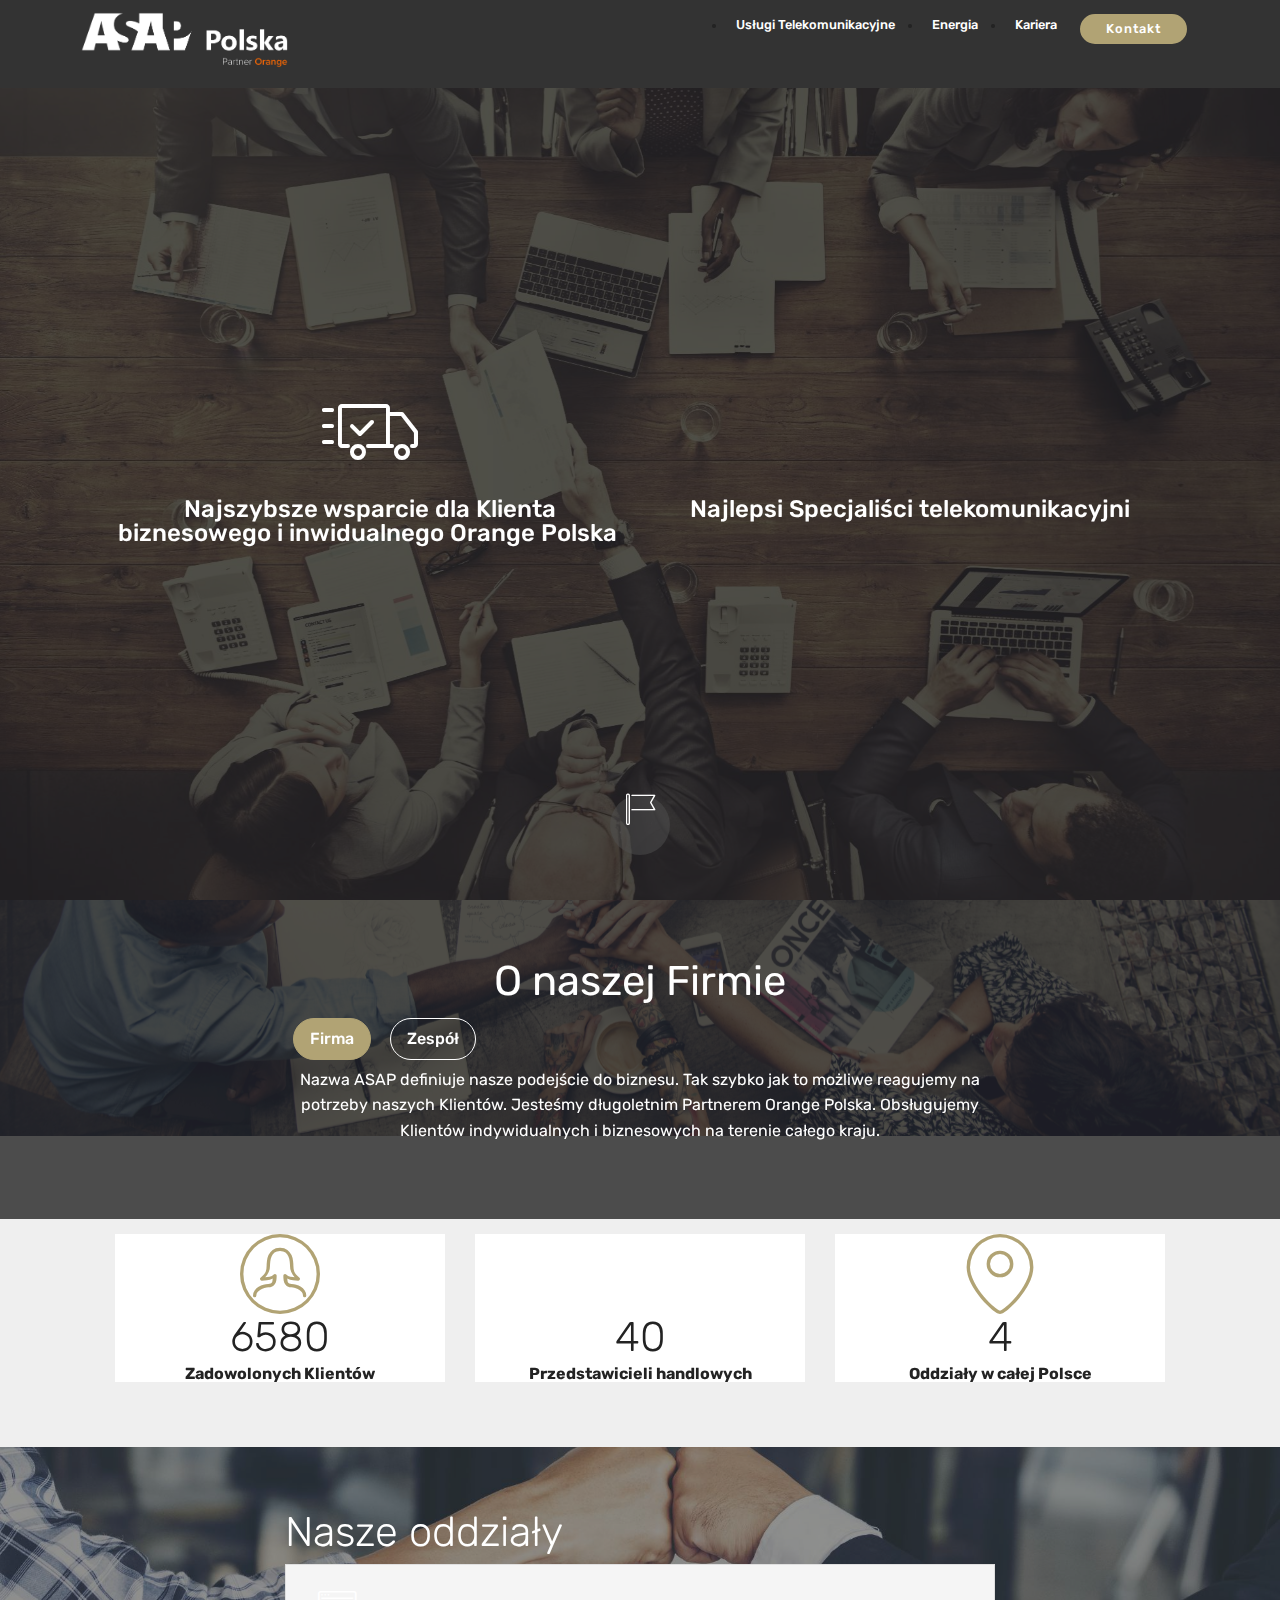
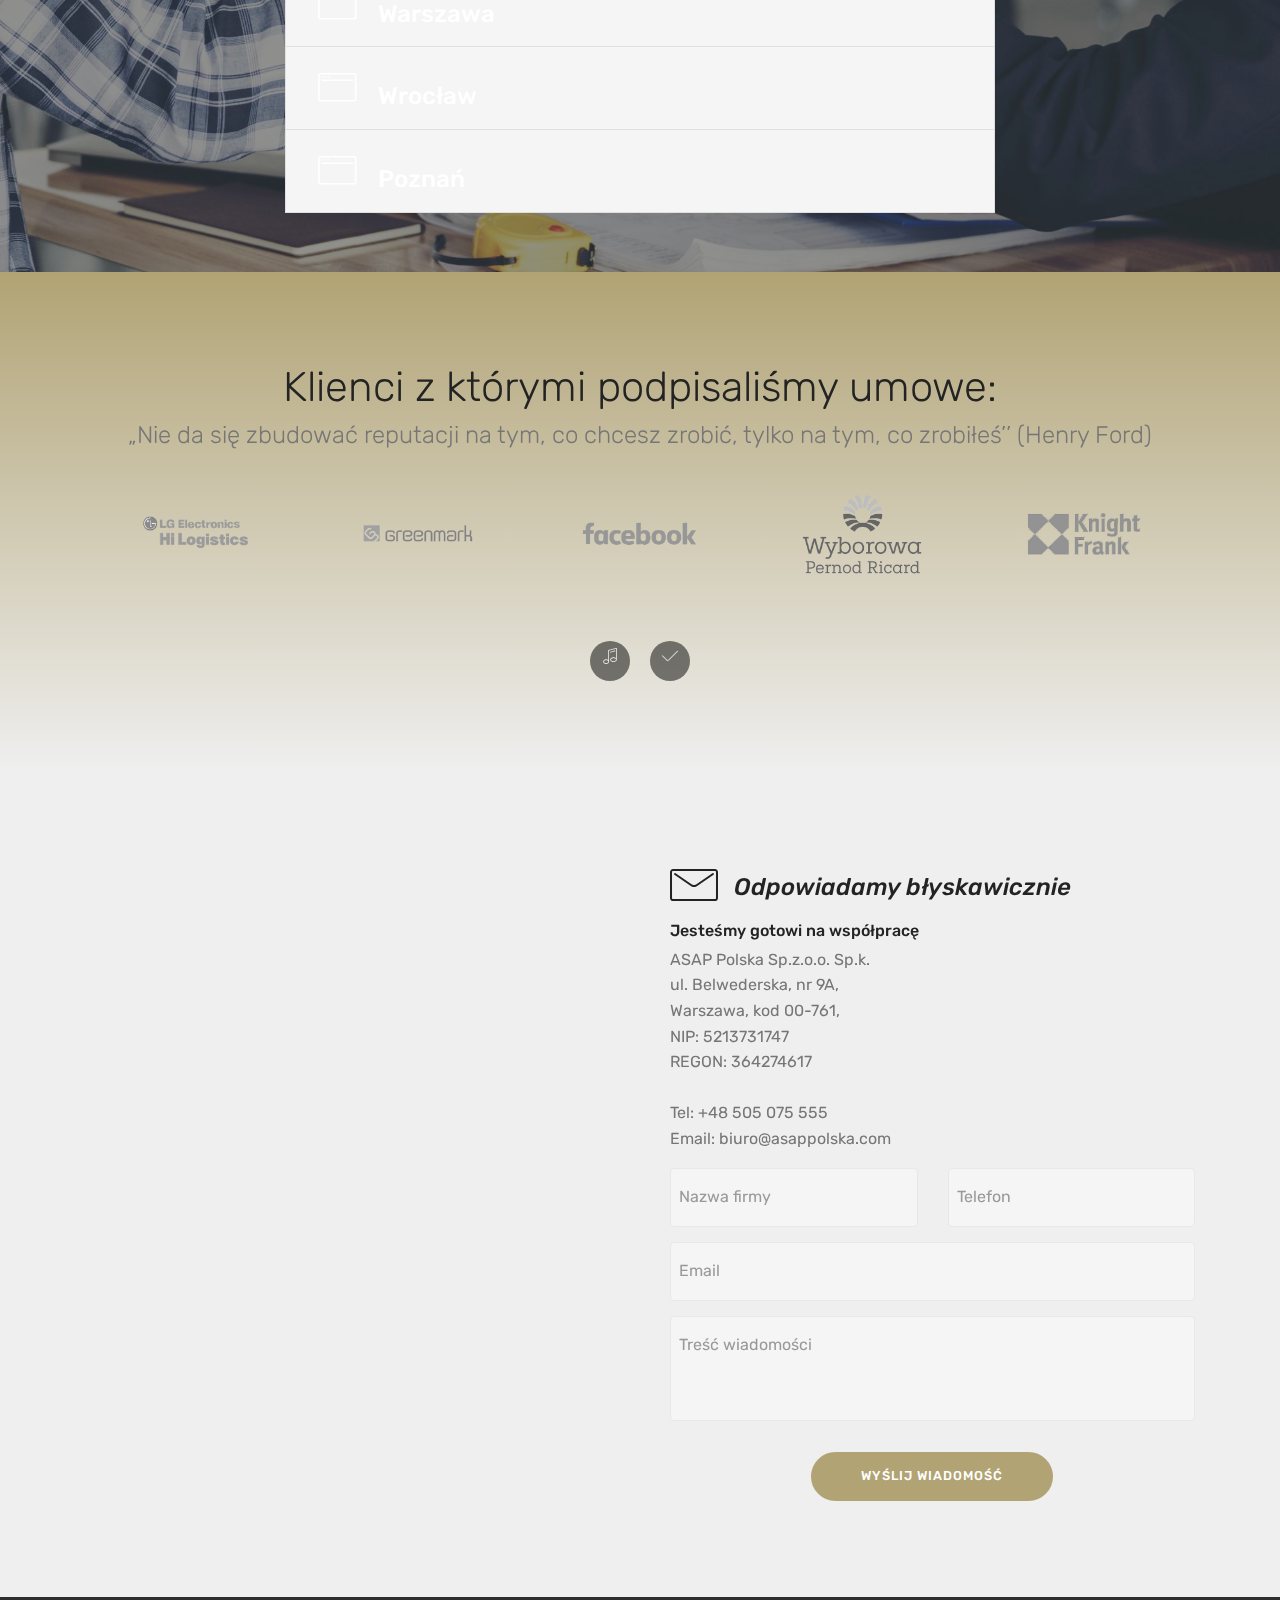
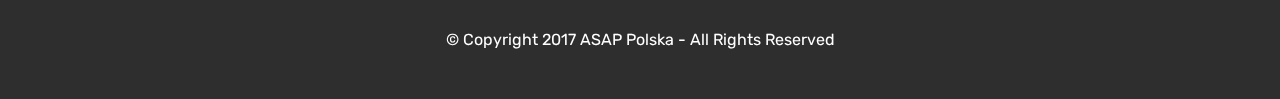
<file: index.html>
<!DOCTYPE html>
<html>
<head>
  <!-- Site made with Mobirise Website Builder v4.3.1, https://mobirise.com -->
  <meta charset="UTF-8">
  <meta http-equiv="X-UA-Compatible" content="IE=edge">
  <meta name="generator" content="Mobirise v4.3.1, mobirise.com">
  <meta name="viewport" content="width=device-width, initial-scale=1">
  <link rel="shortcut icon" href="assets/images/asap-polska-logo-1-4218x1210.png" type="image/x-icon">
  <meta name="description" content="">
  <title>Home</title>
  <link rel="stylesheet" href="assets/web/assets/mobirise-icons/mobirise-icons.css">
  <link rel="stylesheet" href="assets/tether/tether.min.css">
  <link rel="stylesheet" href="assets/bootstrap/css/bootstrap.min.css">
  <link rel="stylesheet" href="assets/bootstrap/css/bootstrap-grid.min.css">
  <link rel="stylesheet" href="assets/bootstrap/css/bootstrap-reboot.min.css">
  <link rel="stylesheet" href="assets/dropdown/css/style.css">
  <link rel="stylesheet" href="assets/theme/css/style.css">
  <link rel="stylesheet" href="assets/mobirise/css/mbr-additional.css" type="text/css">
  
  
  
</head>
<body>
<section class="menu cid-qtS2vWJMAV" once="menu" id="menu1-5" data-rv-view="284">

    

    <nav class="navbar navbar-expand beta-menu navbar-dropdown align-items-center navbar-fixed-top navbar-toggleable-sm">
        <button class="navbar-toggler navbar-toggler-right" type="button" data-toggle="collapse" data-target="#navbarSupportedContent" aria-controls="navbarSupportedContent" aria-expanded="false" aria-label="Toggle navigation">
            <div class="hamburger">
                <span></span>
                <span></span>
                <span></span>
                <span></span>
            </div>
        </button>
        <div class="menu-logo">
            <div class="navbar-brand">
                <span class="navbar-logo">
                    <a href="index.html">
                         <img src="assets/images/asap-polska-logo-1-4218x1210.png" alt="Mobirise" title="" media-simple="true" style="height: 3.8rem;">
                    </a>
                </span>
                
            </div>
        </div>
        <div class="collapse navbar-collapse" id="navbarSupportedContent">
            <ul class="navbar-nav nav-dropdown" data-app-modern-menu="true"><li class="nav-item"><a class="nav-link link text-white display-4" href="page3.html">Usługi Telekomunikacyjne</a></li><li class="nav-item"><a class="nav-link link text-white display-4" href="page1.html">Energia</a></li><li class="nav-item"><a class="nav-link link text-white display-4" href="page4.html">Kariera</a></li></ul>
            <div class="navbar-buttons mbr-section-btn"><a class="btn btn-sm btn-danger display-4" href="index.html#form4-g">
                    Kontakt</a></div>
        </div>
    </nav>
</section>

<section class="engine"><a href="https://mobirise.co/n">bootstrap modal</a></section><section class="header12 cid-qtS0JzgaeJ mbr-fullscreen mbr-parallax-background" id="header12-2" data-rv-view="286">

    

    <div class="mbr-overlay" style="opacity: 0.8; background-color: rgb(35, 35, 35);">
    </div>

    <div class="container  ">
            <div class="media-container">
                <div class="col-md-12 align-center">
                    <h1 class="mbr-section-title pb-3 mbr-white mbr-bold mbr-fonts-style display-1"></h1>
                    
                    

                    <div class="icons-media-container mbr-white">
                        <div class="card col-12 col-md-6">
                            <div class="icon-block">
                            
                                <span class="mbr-iconfont mbri-clock" media-simple="true"></span>
                            
                            </div>
                            <h5 class="mbr-fonts-style display-5">Najszybsze wsparcie dla Klienta biznesowego i inwidualnego Orange Polska&nbsp;</h5>
                        </div>

                        <div class="card col-12 col-md-6">
                            <div class="icon-block">
                                
                                    <span class="mbr-iconfont mbri-users" media-simple="true"></span>
                                
                            </div>
                            <h5 class="mbr-fonts-style display-5">Najlepsi Specjaliści telekomunikacyjni</h5>
                        </div>

                        

                        
                    </div>
                </div>
            </div>
    </div>

    <div class="mbr-arrow hidden-sm-down" aria-hidden="true">
        <a href="#next">
            <i class="mbri-down mbr-iconfont"></i>
        </a>
    </div>
</section>

<section class="tabs1 cid-ququSmNi46 mbr-parallax-background" id="tabs1-m" data-rv-view="289">

    

    <div class="mbr-overlay" style="opacity: 0.8; background-color: rgb(35, 35, 35);">
    </div>
    <div class="container">
        <h2 class="mbr-white align-center pb-5 mbr-fonts-style mbr-bold display-2"><span style="font-weight: normal;">O naszej Firmie</span></h2>
        <div class="media-container-row">
            <div class="col-12 col-md-8">
                <ul class="nav nav-tabs" role="tablist">
                    <li class="nav-item"><a class="nav-link mbr-fonts-style active display-7" role="tab" data-toggle="tab" href="#tabs1-m_tab0" aria-expanded="true">Firma</a></li>
                    <li class="nav-item"><a class="nav-link mbr-fonts-style active display-7" role="tab" data-toggle="tab" href="#tabs1-m_tab1" aria-expanded="true">Zespół</a></li>
                    
                    
                    
                    
                </ul>
                <div class="tab-content">
                    <div id="tab1" class="tab-pane in active" role="tabpanel">
                        <div class="row">
                            <div class="col-md-12">
                                <p class="mbr-text py-5 mbr-fonts-style display-7">Nazwa ASAP definiuje nasze podejście do biznesu. Tak szybko jak to możliwe reagujemy na potrzeby naszych Klientów. Jesteśmy długoletnim Partnerem Orange Polska. Obsługujemy Klientów indywidualnych i biznesowych na terenie całego kraju. </p>
                            </div>
                        </div>
                    </div>
                    <div id="tab2" class="tab-pane" role="tabpanel">
                        <div class="row">
                            <div class="col-md-12">
                                <p class="mbr-text py-5 mbr-fonts-style display-7">Nasz zespół to mobilni specjaliści handlowi z ponad 14 letnim doświadczeniem w branży telekomunikacyjnej, energetycznej i usługach ICT. Dostarczamy klientom indywidualnym i biznesowym najlepsze sugestie i rozwiązania. Priorytetem jest dla nas dostępność i działanie (dlatego odbieramy telefony od naszych Klientów :). Naszą siłą jest praca zespołowa, ponieważ tylko wtedy możemy sprostać wysokim wymaganiom naszych Klientów. Współpraca z nami to pewność, że w trudnych sytuacjach/turbulencjach staniemy na wysokości zadania. Nasz zespół zawsze pracuje szybko i jest pełen przedsiębiorczości.</p>
                            </div>
                        </div>
                    </div>
                    
                    
                    
                    
                </div>
            </div>
        </div>
    </div>
</section>

<section class="counters1 counters cid-qtS6fHMFPf" id="counters1-6" data-rv-view="292">

    

    

    <div class="container">
        
        

        <div class="container pt-4 mt-2">
            <div class="media-container-row">
                <div class="card p-3 align-center col-12 col-md-6 col-lg-4">
                    <div class="panel-item p-3">
                        <div class="card-img pb-3">
                            <span class="mbr-iconfont mbri-smile-face" style="color: rgb(177, 163, 116);" media-simple="true"></span>
                        </div>

                        <div class="card-text">
                            <h3 class="count pt-3 pb-3 mbr-fonts-style display-2">6580</h3>
                            <h4 class="mbr-content-title mbr-bold mbr-fonts-style display-7">Zadowolonych Klientów</h4>
                            
                        </div>
                    </div>
                </div>


                <div class="card p-3 align-center col-12 col-md-6 col-lg-4">
                    <div class="panel-item p-3">
                        <div class="card-img pb-3">
                            <span class="mbr-iconfont mbri-users" style="color: rgb(177, 163, 116);" media-simple="true"></span>
                        </div>
                        <div class="card-text">
                            <h3 class="count pt-3 pb-3 mbr-fonts-style display-2">40</h3>
                            <h4 class="mbr-content-title mbr-bold mbr-fonts-style display-7">Przedstawicieli handlowych</h4>
                            
                        </div>
                    </div>
                </div>

                <div class="card p-3 align-center col-12 col-md-6 col-lg-4">
                    <div class="panel-item p-3">
                        <div class="card-img pb-3">
                            <span class="mbr-iconfont mbri-map-pin" style="color: rgb(177, 163, 116);" media-simple="true"></span>
                        </div>
                        <div class="card-text">
                            <h3 class="count pt-3 pb-3 mbr-fonts-style display-2">4</h3>
                            <h4 class="mbr-content-title mbr-bold mbr-fonts-style display-7">Oddziały w całej Polsce</h4>
                            
                        </div>
                    </div>
                </div>


                
            </div>
        </div>
   </div>
</section>

<section class="accordion1 cid-qurXCTHtYb" id="accordion1-u" data-rv-view="295">

    

    <div class="mbr-overlay" style="opacity: 0.5; background-color: rgb(35, 35, 35);">
    </div>
    <div class="container">
        <div class="media-container-row">
            <div class="col-12 col-md-8">
                <div class="section-head text-center space30">
                    <h2 class="mbr-section-title pb-5 mbr-fonts-style display-2">Nasze oddziały</h2>
                </div>
                <div class="clearfix"></div>
                <div id="bootstrap-accordion_9" class="panel-group accordionStyles accordion" role="tablist" aria-multiselectable="true">
                    <div class="card">
                        <div class="card-header" role="tab" id="headingOne">
                            <a role="button" class="panel-title collapsed text-black" data-toggle="collapse" data-parent="#bootstrap-accordion_9" data-core="" href="#collapse1_9" aria-expanded="false" aria-controls="collapse1">
                                <h4 class="mbr-fonts-style display-5">
                                    <span class="sign mbr-iconfont mbri-arrow-down inactive"></span>
                                    Warszawa</h4>
                            </a>
                        </div>
                        <div id="collapse1_9" class="panel-collapse noScroll collapse " role="tabpanel" aria-labelledby="headingOne">
                            <div class="panel-body p-4">
                                <p class="mbr-fonts-style panel-text display-7">Siedziba Główna:&nbsp;<br>ul. Belwederska 9A 
<br>00-761 Warszawa<br><br>Oddział:<br>ul. Konstancińska 2<br>00-001 Warszawa</p>
                            </div>
                        </div>
                    </div>
                    <div class="card">
                        <div class="card-header" role="tab" id="headingTwo">
                            <a role="button" class="collapsed panel-title text-black" data-toggle="collapse" data-parent="#bootstrap-accordion_9" data-core="" href="#collapse2_9" aria-expanded="false" aria-controls="collapse2">
                                <h4 class="mbr-fonts-style display-5">
                                    <span class="sign mbr-iconfont mbri-arrow-down inactive"></span>&nbsp;Wrocław</h4>
                            </a>
                            
                        </div>
                        <div id="collapse2_9" class="panel-collapse noScroll collapse" role="tabpanel" aria-labelledby="headingTwo">
                            <div class="panel-body p-4">
                                <p class="mbr-fonts-style panel-text display-7">Oddział:<br>ul.&nbsp;Kwidzyńska 71 <br>51-415 Wrocław</p>
                            </div>
                        </div>
                    </div>
                    <div class="card">
                        <div class="card-header" role="tab" id="headingThree">
                            <a role="button" class="collapsed text-black panel-title" data-toggle="collapse" data-parent="#bootstrap-accordion_9" data-core="" href="#collapse3_9" aria-expanded="false" aria-controls="collapse3">
                                <h4 class="mbr-fonts-style display-5">
                                    <span class="sign mbr-iconfont mbri-arrow-down inactive"></span>&nbsp;Poznań<br>
                                </h4>
                            </a>
                        </div>
                        <div id="collapse3_9" class="panel-collapse noScroll collapse" role="tabpanel" aria-labelledby="headingThree">
                            <div class="panel-body p-4">
                                <p class="mbr-fonts-style panel-text display-7">Oddział:&nbsp;<br>ul. Jasielska 10<br>60-476 Poznań</p>
                            </div>
                        </div>
                    </div>
                    
                    
                    
                </div>
            </div>
        </div>
    </div>
</section>

<section class="clients cid-qtSczO9mwJ" id="clients-f" data-rv-view="298">
      

    
        <div class="container mb-5">
            <div class="media-container-row">
                <div class="col-12 align-center">
                    <h2 class="mbr-section-title pb-3 mbr-fonts-style display-2">Klienci z którymi podpisaliśmy umowe:</h2>
                    <h3 class="mbr-section-subtitle mbr-light mbr-fonts-style display-5">„Nie da się zbudować reputacji na tym, co chcesz zrobić, tylko na tym, co zrobiłeś’’ (Henry Ford)<br>
</h3>
                </div>
            </div>
        </div>

    <div class="container">
        <div class="carousel slide" data-ride="carousel" role="listbox">
            <div class="carousel-inner" data-visible="5">
                
                
                
                
                
            <div class="carousel-item ">
                    <div class="media-container-row">
                        <div class="col-md-12">
                            <div class="wrap-img ">
                                <img src="assets/images/logo14-1000x1000.png" class="img-responsive clients-img" alt="" title="" media-simple="true">
                            </div>
                        </div>
                    </div>
                </div><div class="carousel-item ">
                    <div class="media-container-row">
                        <div class="col-md-12">
                            <div class="wrap-img ">
                                <img src="assets/images/logo15-1000x1000.png" class="img-responsive clients-img" alt="" title="" media-simple="true">
                            </div>
                        </div>
                    </div>
                </div><div class="carousel-item ">
                    <div class="media-container-row">
                        <div class="col-md-12">
                            <div class="wrap-img ">
                                <img src="assets/images/logo1-1000x1000.png" class="img-responsive clients-img" alt="" title="" media-simple="true">
                            </div>
                        </div>
                    </div>
                </div><div class="carousel-item ">
                    <div class="media-container-row">
                        <div class="col-md-12">
                            <div class="wrap-img ">
                                <img src="assets/images/logo2-1000x1000.png" class="img-responsive clients-img" alt="" title="" media-simple="true">
                            </div>
                        </div>
                    </div>
                </div><div class="carousel-item ">
                    <div class="media-container-row">
                        <div class="col-md-12">
                            <div class="wrap-img ">
                                <img src="assets/images/logo3-1000x1000.png" class="img-responsive clients-img" alt="" title="" media-simple="true">
                            </div>
                        </div>
                    </div>
                </div><div class="carousel-item ">
                    <div class="media-container-row">
                        <div class="col-md-12">
                            <div class="wrap-img ">
                                <img src="assets/images/logo4-1000x1000.png" class="img-responsive clients-img" alt="" title="" media-simple="true">
                            </div>
                        </div>
                    </div>
                </div><div class="carousel-item ">
                    <div class="media-container-row">
                        <div class="col-md-12">
                            <div class="wrap-img ">
                                <img src="assets/images/logo5-1000x1000.png" class="img-responsive clients-img" alt="" title="" media-simple="true">
                            </div>
                        </div>
                    </div>
                </div><div class="carousel-item ">
                    <div class="media-container-row">
                        <div class="col-md-12">
                            <div class="wrap-img ">
                                <img src="assets/images/logo6-1000x1000.png" class="img-responsive clients-img" alt="" title="" media-simple="true">
                            </div>
                        </div>
                    </div>
                </div><div class="carousel-item ">
                    <div class="media-container-row">
                        <div class="col-md-12">
                            <div class="wrap-img ">
                                <img src="assets/images/logo7-1000x1000.png" class="img-responsive clients-img" alt="" title="" media-simple="true">
                            </div>
                        </div>
                    </div>
                </div><div class="carousel-item ">
                    <div class="media-container-row">
                        <div class="col-md-12">
                            <div class="wrap-img ">
                                <img src="assets/images/logo8-1000x1000.png" class="img-responsive clients-img" alt="" title="" media-simple="true">
                            </div>
                        </div>
                    </div>
                </div><div class="carousel-item ">
                    <div class="media-container-row">
                        <div class="col-md-12">
                            <div class="wrap-img ">
                                <img src="assets/images/logo9-1000x1000.png" class="img-responsive clients-img" alt="" title="" media-simple="true">
                            </div>
                        </div>
                    </div>
                </div><div class="carousel-item ">
                    <div class="media-container-row">
                        <div class="col-md-12">
                            <div class="wrap-img ">
                                <img src="assets/images/logo10-1000x1000.png" class="img-responsive clients-img" alt="" title="" media-simple="true">
                            </div>
                        </div>
                    </div>
                </div><div class="carousel-item ">
                    <div class="media-container-row">
                        <div class="col-md-12">
                            <div class="wrap-img ">
                                <img src="assets/images/logo11-1000x1000.png" class="img-responsive clients-img" alt="" title="" media-simple="true">
                            </div>
                        </div>
                    </div>
                </div><div class="carousel-item ">
                    <div class="media-container-row">
                        <div class="col-md-12">
                            <div class="wrap-img ">
                                <img src="assets/images/logo12-1000x1000.png" class="img-responsive clients-img" alt="" title="" media-simple="true">
                            </div>
                        </div>
                    </div>
                </div><div class="carousel-item ">
                    <div class="media-container-row">
                        <div class="col-md-12">
                            <div class="wrap-img ">
                                <img src="assets/images/logo12-1000x1000.png" class="img-responsive clients-img" alt="" title="" media-simple="true">
                            </div>
                        </div>
                    </div>
                </div></div>
            <div class="carousel-controls">
                <a data-app-prevent-settings="" class="carousel-control carousel-control-prev" role="button" data-slide="prev">
                    <span aria-hidden="true" class="mbri-left mbr-iconfont"></span>
                    <span class="sr-only">Previous</span>
                </a>
                <a data-app-prevent-settings="" class="carousel-control carousel-control-next" role="button" data-slide="next">
                    <span aria-hidden="true" class="mbri-right mbr-iconfont"></span>
                    <span class="sr-only">Next</span>
                </a>
            </div>
        </div>
    </div>
</section>

<section class="mbr-section form4 cid-qtScBSMBFy" id="form4-g" data-rv-view="332">

    

    
    <div class="container">
        <div class="row">
            <div class="col-md-6">
                <div class="google-map"><iframe frameborder="0" style="border:0" src="https://www.google.com/maps/embed/v1/place?key=AIzaSyA0Dx_boXQiwvdz8sJHoYeZNVTdoWONYkU&amp;q=place_id:ChIJpTXwTSTNHkcRFOX5zlShz5M" allowfullscreen=""></iframe></div>
            </div>
            <div class="col-md-6">
                
                <div>
                    <div class="icon-block pb-3">
                        <span class="icon-block__icon">
                            <span class="mbr-iconfont mbri-help" media-simple="true"></span>
                        </span>
                        <h4 class="icon-block__title align-left mbr-fonts-style display-5">Odpowiadamy błyskawicznie</h4>
                    </div>
                    <div class="icon-contacts pb-3">
                        <h5 class="align-left mbr-fonts-style display-7">Jesteśmy gotowi na współpracę</h5>
                        <p class="mbr-text align-left mbr-fonts-style display-7">ASAP Polska Sp.z.o.o. Sp.k.<br>ul. Belwederska, nr 9A,&nbsp;<br>Warszawa, kod 00-761,<br>NIP: 5213731747<br>REGON: 364274617<br><br>Tel: +48 505 075 555<br>
                            Email: biuro@asappolska.com</p>
                    </div>
                </div>
                <div data-form-type="formoid">
                    <div data-form-alert="" hidden="">Dziękujemy za wysłanie wiadomości. Postaramy odpowiedzieć jak najszybciej!</div>
                    <form class="block mbr-form" action="https://mobirise.com/" method="post" data-form-title="Mobirise Form"><input type="hidden" data-form-email="true" value="NIr+iQR4TZHHPZGgSW91ahZDt/g+ydYsi7IeHlvQonZgiEhQcp7fZ0B5BYoSzJCLUuAlAb8MBQ0BzJD6Vgt5kycmoap0uYqB7uxkgNVRqdsI3FPVr6Awn5V3d+4lzY9e">
                        <div class="row">
                            <div class="col-md-6 multi-horizontal" data-for="name">
                                <input type="text" class="form-control input" name="name" data-form-field="Name" placeholder="Nazwa firmy" required="" id="name-form4-g">
                            </div>
                            <div class="col-md-6 multi-horizontal" data-for="phone">
                                <input type="text" class="form-control input" name="phone" data-form-field="Phone" placeholder="Telefon" required="" id="phone-form4-g">
                            </div>
                            <div class="col-md-12" data-for="email">
                                <input type="text" class="form-control input" name="email" data-form-field="Email" placeholder="Email" required="" id="email-form4-g">
                            </div>
                            <div class="col-md-12" data-for="message">
                                <textarea class="form-control input" name="message" rows="3" data-form-field="Message" placeholder="Treść wiadomości" style="resize:none" id="message-form4-g"></textarea>
                            </div>
                            <div class="input-group-btn col-md-12" style="margin-top: 10px;"><button href="" type="submit" class="btn btn-form btn-danger display-4">WYŚLIJ WIADOMOŚĆ</button></div>
                        </div>
                    </form>
                </div>
            </div>
        </div>
    </div>
</section>

<section once="" class="cid-qtScxChIM6" id="footer6-e" data-rv-view="335">

    

    

    <div class="container">
        <div class="media-container-row align-center mbr-white">
            <div class="col-12">
                <p class="mbr-text mb-0 mbr-fonts-style display-7">
                    © Copyright 2017 ASAP Polska - All Rights Reserved
                </p>
            </div>
        </div>
    </div>
</section>


  <script src="assets/web/assets/jquery/jquery.min.js"></script>
  <script src="assets/popper/popper.min.js"></script>
  <script src="assets/tether/tether.min.js"></script>
  <script src="assets/bootstrap/js/bootstrap.min.js"></script>
  <script src="assets/smooth-scroll/smooth-scroll.js"></script>
  <script src="assets/dropdown/js/script.min.js"></script>
  <script src="assets/bootstrap-carousel-swipe/bootstrap-carousel-swipe.js"></script>
  <script src="assets/jarallax/jarallax.min.js"></script>
  <script src="assets/viewport-checker/jquery.viewportchecker.js"></script>
  <script src="assets/touch-swipe/jquery.touch-swipe.min.js"></script>
  <script src="assets/theme/js/script.js"></script>
  <script src="assets/formoid/formoid.min.js"></script>
  
  
 <div id="scrollToTop" class="scrollToTop mbr-arrow-up"><a style="text-align: center;"><i class="mbri-down mbr-iconfont"></i></a></div>
  </body>
</html>
</file>
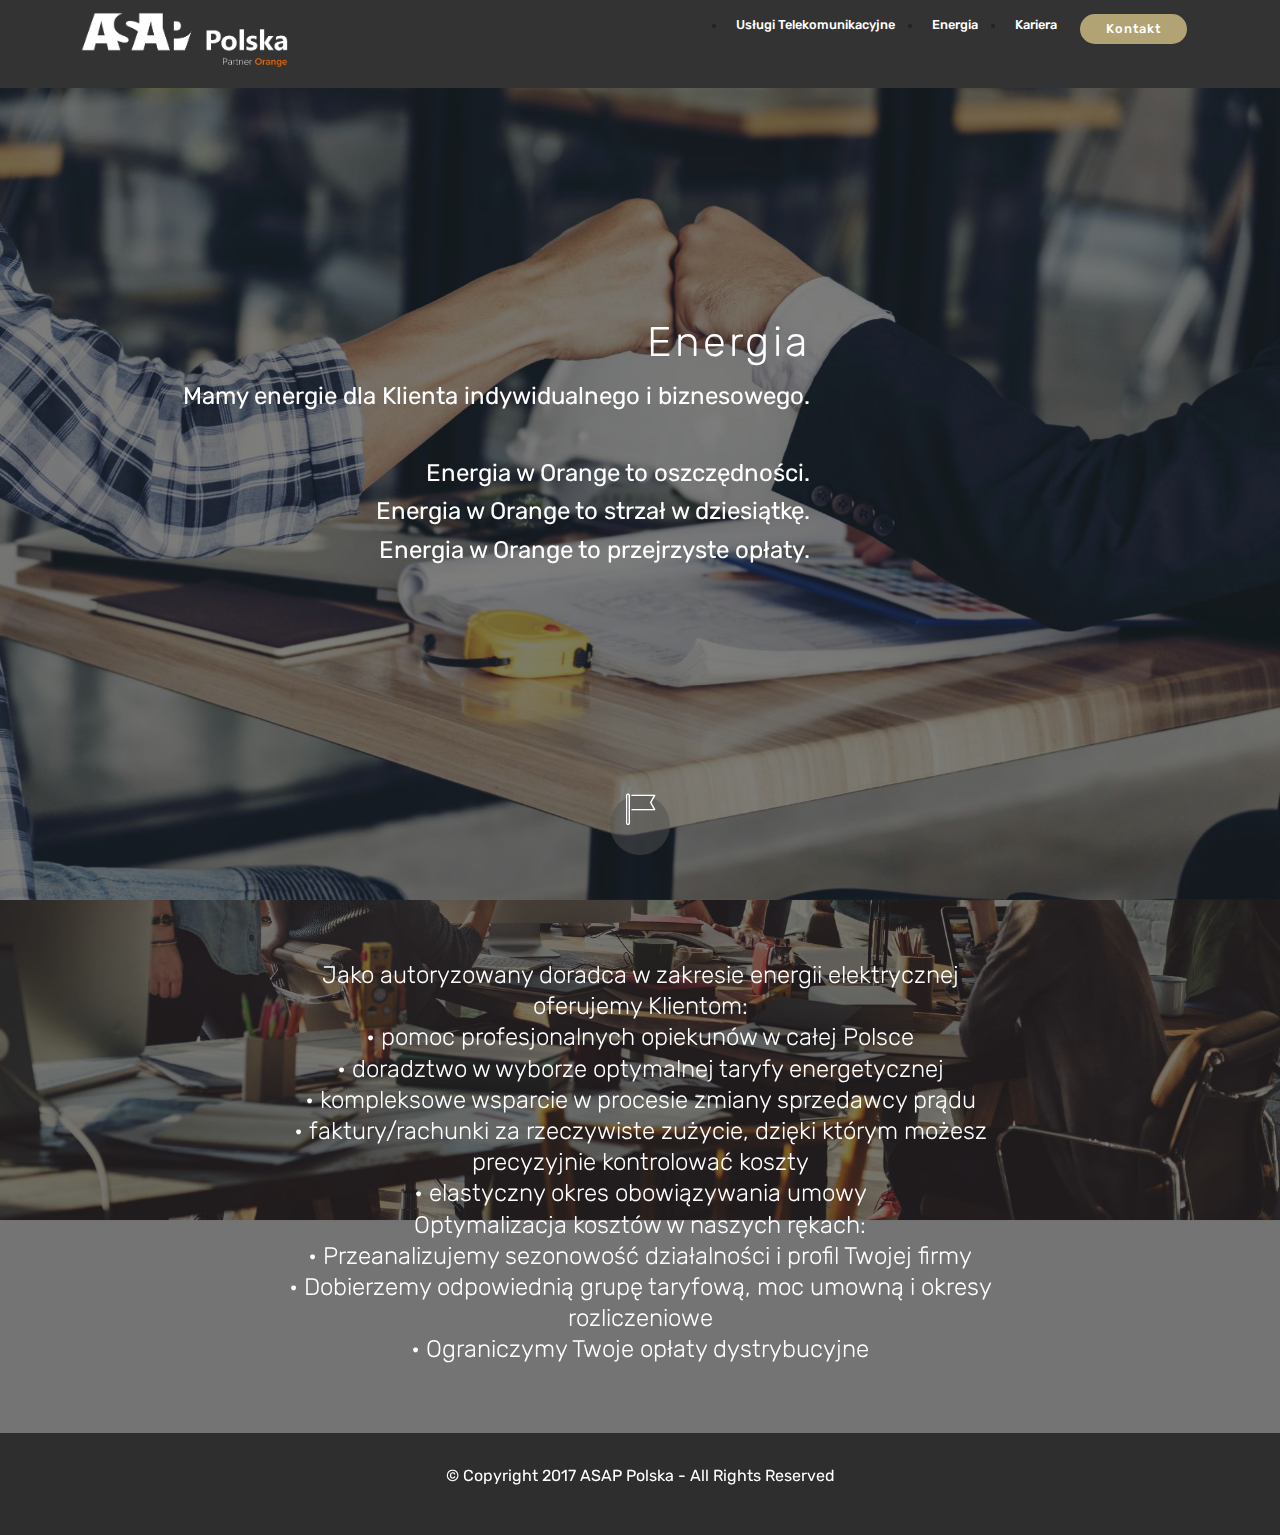
<file: page1.html>
<!DOCTYPE html>
<html>
<head>
  <!-- Site made with Mobirise Website Builder v4.3.1, https://mobirise.com -->
  <meta charset="UTF-8">
  <meta http-equiv="X-UA-Compatible" content="IE=edge">
  <meta name="generator" content="Mobirise v4.3.1, mobirise.com">
  <meta name="viewport" content="width=device-width, initial-scale=1">
  <link rel="shortcut icon" href="assets/images/asap-polska-logo-1-4218x1210.png" type="image/x-icon">
  <meta name="description" content="Web Builder Description">
  <title>Energia</title>
  <link rel="stylesheet" href="assets/web/assets/mobirise-icons/mobirise-icons.css">
  <link rel="stylesheet" href="assets/tether/tether.min.css">
  <link rel="stylesheet" href="assets/bootstrap/css/bootstrap.min.css">
  <link rel="stylesheet" href="assets/bootstrap/css/bootstrap-grid.min.css">
  <link rel="stylesheet" href="assets/bootstrap/css/bootstrap-reboot.min.css">
  <link rel="stylesheet" href="assets/dropdown/css/style.css">
  <link rel="stylesheet" href="assets/theme/css/style.css">
  <link rel="stylesheet" href="assets/mobirise/css/mbr-additional.css" type="text/css">
  
  
  
</head>
<body>
<section class="menu cid-qwmVDToGYy" once="menu" id="menu1-22" data-rv-view="338">

    

    <nav class="navbar navbar-expand beta-menu navbar-dropdown align-items-center navbar-fixed-top navbar-toggleable-sm">
        <button class="navbar-toggler navbar-toggler-right" type="button" data-toggle="collapse" data-target="#navbarSupportedContent" aria-controls="navbarSupportedContent" aria-expanded="false" aria-label="Toggle navigation">
            <div class="hamburger">
                <span></span>
                <span></span>
                <span></span>
                <span></span>
            </div>
        </button>
        <div class="menu-logo">
            <div class="navbar-brand">
                <span class="navbar-logo">
                    <a href="index.html">
                         <img src="assets/images/asap-polska-logo-1-4218x1210.png" alt="Mobirise" title="" media-simple="true" style="height: 3.8rem;">
                    </a>
                </span>
                
            </div>
        </div>
        <div class="collapse navbar-collapse" id="navbarSupportedContent">
            <ul class="navbar-nav nav-dropdown" data-app-modern-menu="true"><li class="nav-item"><a class="nav-link link text-white display-4" href="page3.html">Usługi Telekomunikacyjne</a></li><li class="nav-item"><a class="nav-link link text-white display-4" href="page1.html">Energia</a></li><li class="nav-item"><a class="nav-link link text-white display-4" href="page4.html">Kariera</a></li></ul>
            <div class="navbar-buttons mbr-section-btn"><a class="btn btn-sm btn-danger display-4" href="index.html#form4-g">
                    Kontakt</a></div>
        </div>
    </nav>
</section>

<section class="engine"><a href="https://mobirise.co/d">web page software</a></section><section class="header10 cid-qwszee8sui mbr-fullscreen mbr-parallax-background" id="header10-2c" data-rv-view="340">

    

    <div class="mbr-overlay" style="opacity: 0.5; background-color: rgb(0, 0, 0);">
    </div>

    <div class="container">
        <div class="media-container-column mbr-white col-lg-8 col-md-10 ml-auto">
            
            <h3 class="mbr-section-subtitle align-right mbr-light pb-3 mbr-fonts-style display-2">Energia</h3>
            <p class="mbr-text align-right pb-3 mbr-fonts-style display-5">Mamy energie dla Klienta indywidualnego i biznesowego.<br><br>Energia w Orange to oszczędności.
<br>Energia w Orange to strzał w dziesiątkę.
<br>Energia w Orange to przejrzyste opłaty.<br></p>
            
        </div>
    </div>

    <div class="mbr-arrow hidden-sm-down" aria-hidden="true">
        <a href="#next">
            <i class="mbri-down mbr-iconfont"></i>
        </a>
    </div>
</section>

<section class="mbr-section content5 cid-qwsAEb0mtO mbr-parallax-background" id="content5-2f" data-rv-view="343">

    

    <div class="mbr-overlay" style="opacity: 0.6; background-color: rgb(35, 35, 35);">
    </div>

    <div class="container">
        <div class="media-container-row">
            <div class="title col-12 col-md-8">
                
                <h3 class="mbr-section-subtitle align-center mbr-light mbr-white pb-3 mbr-fonts-style display-5">Jako autoryzowany doradca w zakresie energii elektrycznej oferujemy Klientom:
<div>• pomoc profesjonalnych opiekunów w całej Polsce
</div><div>• doradztwo w wyborze optymalnej taryfy energetycznej 
</div><div>• kompleksowe wsparcie w procesie zmiany sprzedawcy prądu
</div><div>• faktury/rachunki za rzeczywiste zużycie, dzięki którym możesz precyzyjnie kontrolować koszty 
</div><div>• elastyczny okres obowiązywania umowy
</div><div>
</div><div>
</div><div>Optymalizacja kosztów w naszych rękach:
</div><div>• Przeanalizujemy sezonowość działalności i profil Twojej firmy 
</div><div>• Dobierzemy odpowiednią grupę taryfową, moc umowną i okresy rozliczeniowe
</div><div>• Ograniczymy Twoje opłaty dystrybucyjne</div></h3>
                
                
            </div>
        </div>
    </div>
</section>

<section once="" class="cid-qtScxChIM6" id="footer6-10" data-rv-view="346">

    

    

    <div class="container">
        <div class="media-container-row align-center mbr-white">
            <div class="col-12">
                <p class="mbr-text mb-0 mbr-fonts-style display-7">
                    © Copyright 2017 ASAP Polska - All Rights Reserved
                </p>
            </div>
        </div>
    </div>
</section>


  <script src="assets/web/assets/jquery/jquery.min.js"></script>
  <script src="assets/popper/popper.min.js"></script>
  <script src="assets/tether/tether.min.js"></script>
  <script src="assets/bootstrap/js/bootstrap.min.js"></script>
  <script src="assets/smooth-scroll/smooth-scroll.js"></script>
  <script src="assets/dropdown/js/script.min.js"></script>
  <script src="assets/touch-swipe/jquery.touch-swipe.min.js"></script>
  <script src="assets/jarallax/jarallax.min.js"></script>
  <script src="assets/theme/js/script.js"></script>
  
  
 <div id="scrollToTop" class="scrollToTop mbr-arrow-up"><a style="text-align: center;"><i class="mbri-down mbr-iconfont"></i></a></div>
  </body>
</html>
</file>
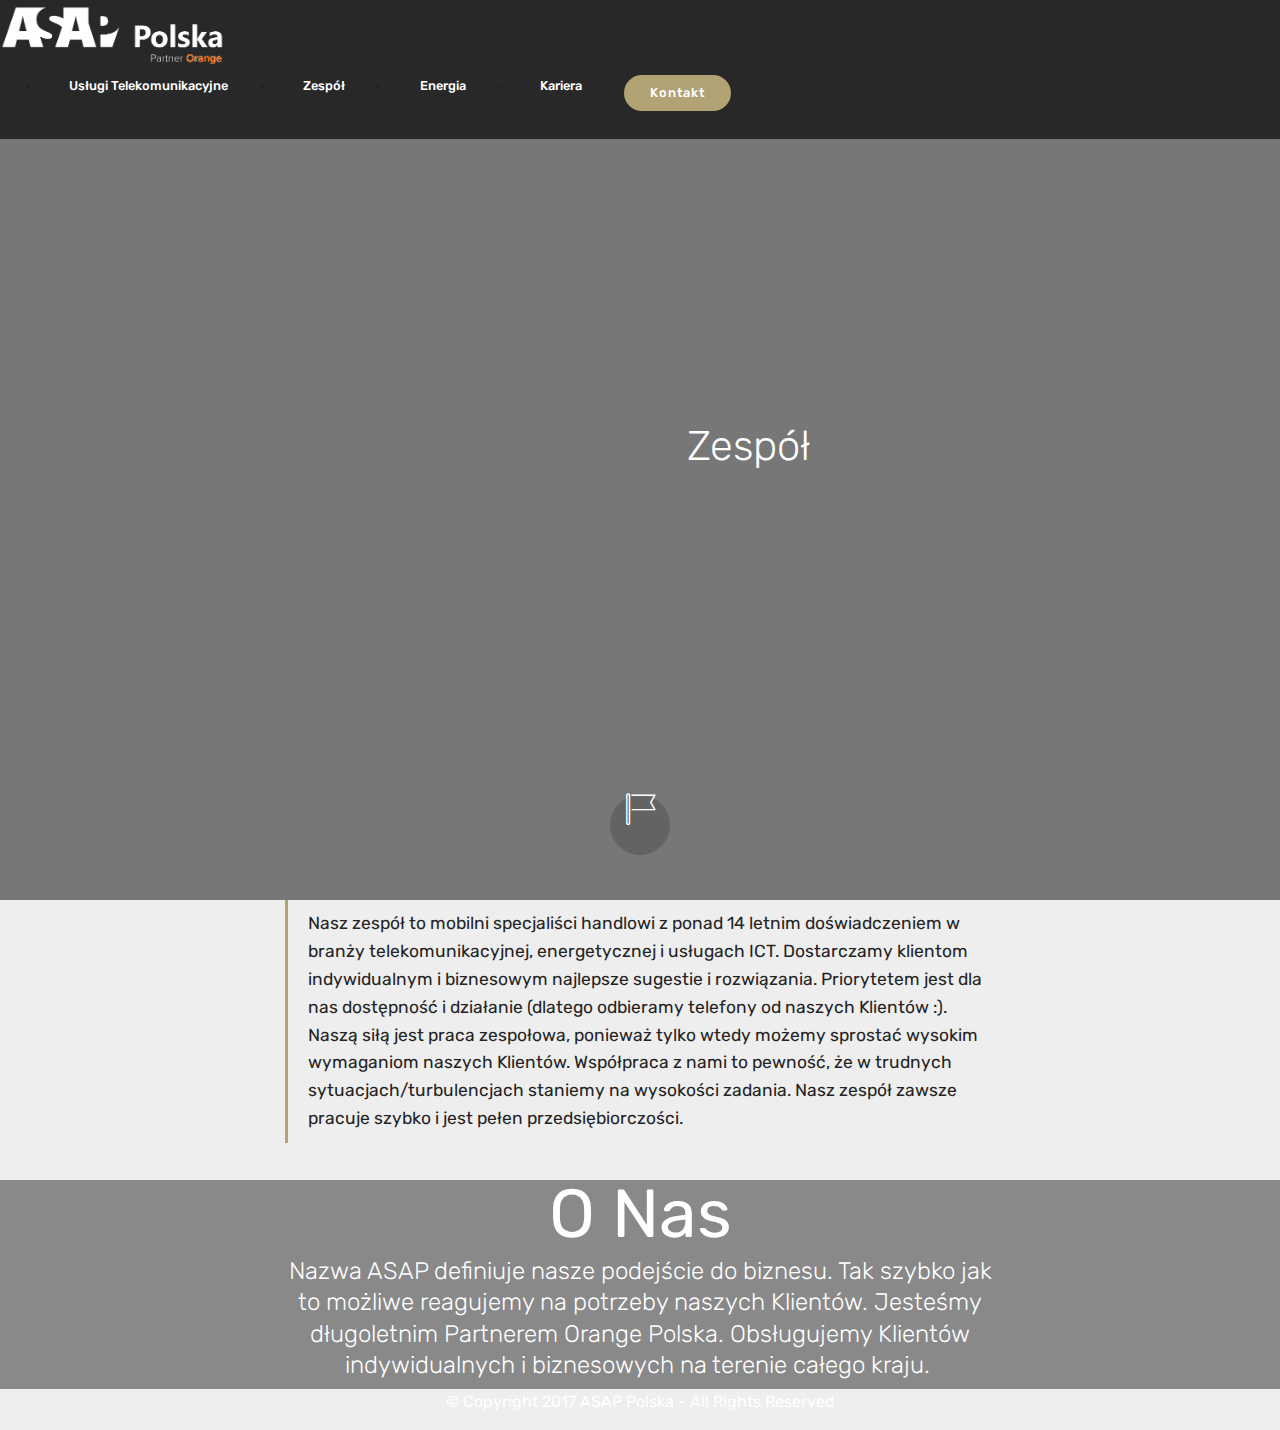
<file: page2.html>
<!DOCTYPE html>
<html>
<head>
  <!-- Site made with Mobirise Website Builder v4.3.1, https://mobirise.com -->
  <meta charset="UTF-8">
  <meta http-equiv="X-UA-Compatible" content="IE=edge">
  <meta name="generator" content="Mobirise v4.3.1, mobirise.com">
  <meta name="viewport" content="width=device-width, initial-scale=1">
  <link rel="shortcut icon" href="assets/images/logo-asap-526x143.png" type="image/x-icon">
  <meta name="description" content="Site Creator Description">
  <title>Zespół</title>
  <link rel="stylesheet" href="assets/web/assets/mobirise-icons/mobirise-icons.css">
  <link rel="stylesheet" href="assets/tether/tether.min.css">
  <link rel="stylesheet" href="assets/bootstrap/css/bootstrap.min.css">
  <link rel="stylesheet" href="assets/bootstrap/css/bootstrap-grid.min.css">
  <link rel="stylesheet" href="assets/bootstrap/css/bootstrap-reboot.min.css">
  <link rel="stylesheet" href="assets/dropdown/css/style.css">
  <link rel="stylesheet" href="assets/theme/css/style.css">
  <link rel="stylesheet" href="assets/mobirise/css/mbr-additional.css" type="text/css">
  
  
  
</head>
<body>
<section class="menu cid-qwmVwVsa9U" once="menu" id="menu1-20" data-rv-view="240">

    

    <nav class="navbar navbar-expand beta-menu navbar-dropdown align-items-center navbar-fixed-top navbar-toggleable-sm">
        <button class="navbar-toggler navbar-toggler-right" type="button" data-toggle="collapse" data-target="#navbarSupportedContent" aria-controls="navbarSupportedContent" aria-expanded="false" aria-label="Toggle navigation">
            <div class="hamburger">
                <span></span>
                <span></span>
                <span></span>
                <span></span>
            </div>
        </button>
        <div class="menu-logo">
            <div class="navbar-brand">
                <span class="navbar-logo">
                    <a href="#top">
                         <img src="assets/images/logo-asap-526x143.png" alt="Mobirise" title="" media-simple="true" style="height: 3.8rem;">
                    </a>
                </span>
                
            </div>
        </div>
        <div class="collapse navbar-collapse" id="navbarSupportedContent">
            <ul class="navbar-nav nav-dropdown" data-app-modern-menu="true"><li class="nav-item"><a class="nav-link link text-white display-4" href="page3.html">Usługi Telekomunikacyjne</a></li><li class="nav-item"><a class="nav-link link text-white display-4" href="page2.html">Zespół</a></li><li class="nav-item"><a class="nav-link link text-white display-4" href="page1.html">Energia</a></li><li class="nav-item"><a class="nav-link link text-white display-4" href="page4.html">Kariera</a></li></ul>
            <div class="navbar-buttons mbr-section-btn"><a class="btn btn-sm btn-danger display-4" href="index.html#form4-g">
                    Kontakt</a></div>
        </div>
    </nav>
</section>

<section class="engine"><a href="https://mobirise.co">Mobirise</a></section><section class="header10 cid-qwsxeYyEKz mbr-fullscreen mbr-parallax-background" id="header10-28" data-rv-view="242">

    

    <div class="mbr-overlay" style="opacity: 0.5; background-color: rgb(0, 0, 0);">
    </div>

    <div class="container">
        <div class="media-container-column mbr-white col-lg-8 col-md-10 ml-auto">
            
            <h3 class="mbr-section-subtitle align-right mbr-light pb-3 mbr-fonts-style display-2">Zespół</h3>
            
            
        </div>
    </div>

    <div class="mbr-arrow hidden-sm-down" aria-hidden="true">
        <a href="#next">
            <i class="mbri-down mbr-iconfont"></i>
        </a>
    </div>
</section>

<section class="mbr-section article content1 cid-qwsxyudreW" id="content2-29" data-rv-view="245">

     

    <div class="container">
        <div class="media-container-row">
            <div class="mbr-text col-12 col-md-8 mbr-fonts-style display-5">
                <blockquote><span style="font-style: normal;">Nasz zespół to mobilni specjaliści handlowi z ponad 14 letnim doświadczeniem w branży telekomunikacyjnej, energetycznej i usługach ICT. Dostarczamy klientom indywidualnym i biznesowym najlepsze sugestie i rozwiązania. Priorytetem jest dla nas dostępność i działanie (dlatego odbieramy telefony od naszych Klientów :). Naszą siłą jest praca zespołowa, ponieważ tylko wtedy możemy sprostać wysokim wymaganiom naszych Klientów. Współpraca z nami to pewność, że w trudnych sytuacjach/turbulencjach staniemy na wysokości zadania. Nasz zespół zawsze pracuje szybko i jest pełen przedsiębiorczości.</span></blockquote>
            </div>
        </div>
    </div>
</section>

<section class="mbr-section content5 cid-qwsypnPZG3 mbr-parallax-background" id="content5-2b" data-rv-view="246">

    

    <div class="mbr-overlay" style="opacity: 0.5; background-color: rgb(35, 35, 35);">
    </div>

    <div class="container">
        <div class="media-container-row">
            <div class="title col-12 col-md-8">
                <h2 class="align-center mbr-bold mbr-white pb-3 mbr-fonts-style display-1"><span style="font-weight: normal;">O Nas</span></h2>
                <h3 class="mbr-section-subtitle align-center mbr-light mbr-white pb-3 mbr-fonts-style display-5">Nazwa ASAP definiuje nasze podejście do biznesu. Tak szybko jak to możliwe reagujemy na potrzeby naszych Klientów. Jesteśmy długoletnim Partnerem Orange Polska. Obsługujemy Klientów indywidualnych i biznesowych na terenie całego kraju.&nbsp;</h3>
                
                
            </div>
        </div>
    </div>
</section>

<section once="" class="cid-qwmVz5mX1M" id="footer6-21" data-rv-view="249">

    

    

    <div class="container">
        <div class="media-container-row align-center mbr-white">
            <div class="col-12">
                <p class="mbr-text mb-0 mbr-fonts-style display-7">
                    © Copyright 2017 ASAP Polska - All Rights Reserved
                </p>
            </div>
        </div>
    </div>
</section>


  <script src="assets/web/assets/jquery/jquery.min.js"></script>
  <script src="assets/popper/popper.min.js"></script>
  <script src="assets/tether/tether.min.js"></script>
  <script src="assets/bootstrap/js/bootstrap.min.js"></script>
  <script src="assets/smooth-scroll/smooth-scroll.js"></script>
  <script src="assets/dropdown/js/script.min.js"></script>
  <script src="assets/touch-swipe/jquery.touch-swipe.min.js"></script>
  <script src="assets/jarallax/jarallax.min.js"></script>
  <script src="assets/theme/js/script.js"></script>
  
  
 <div id="scrollToTop" class="scrollToTop mbr-arrow-up"><a style="text-align: center;"><i class="mbri-down mbr-iconfont"></i></a></div>
  </body>
</html>
</file>
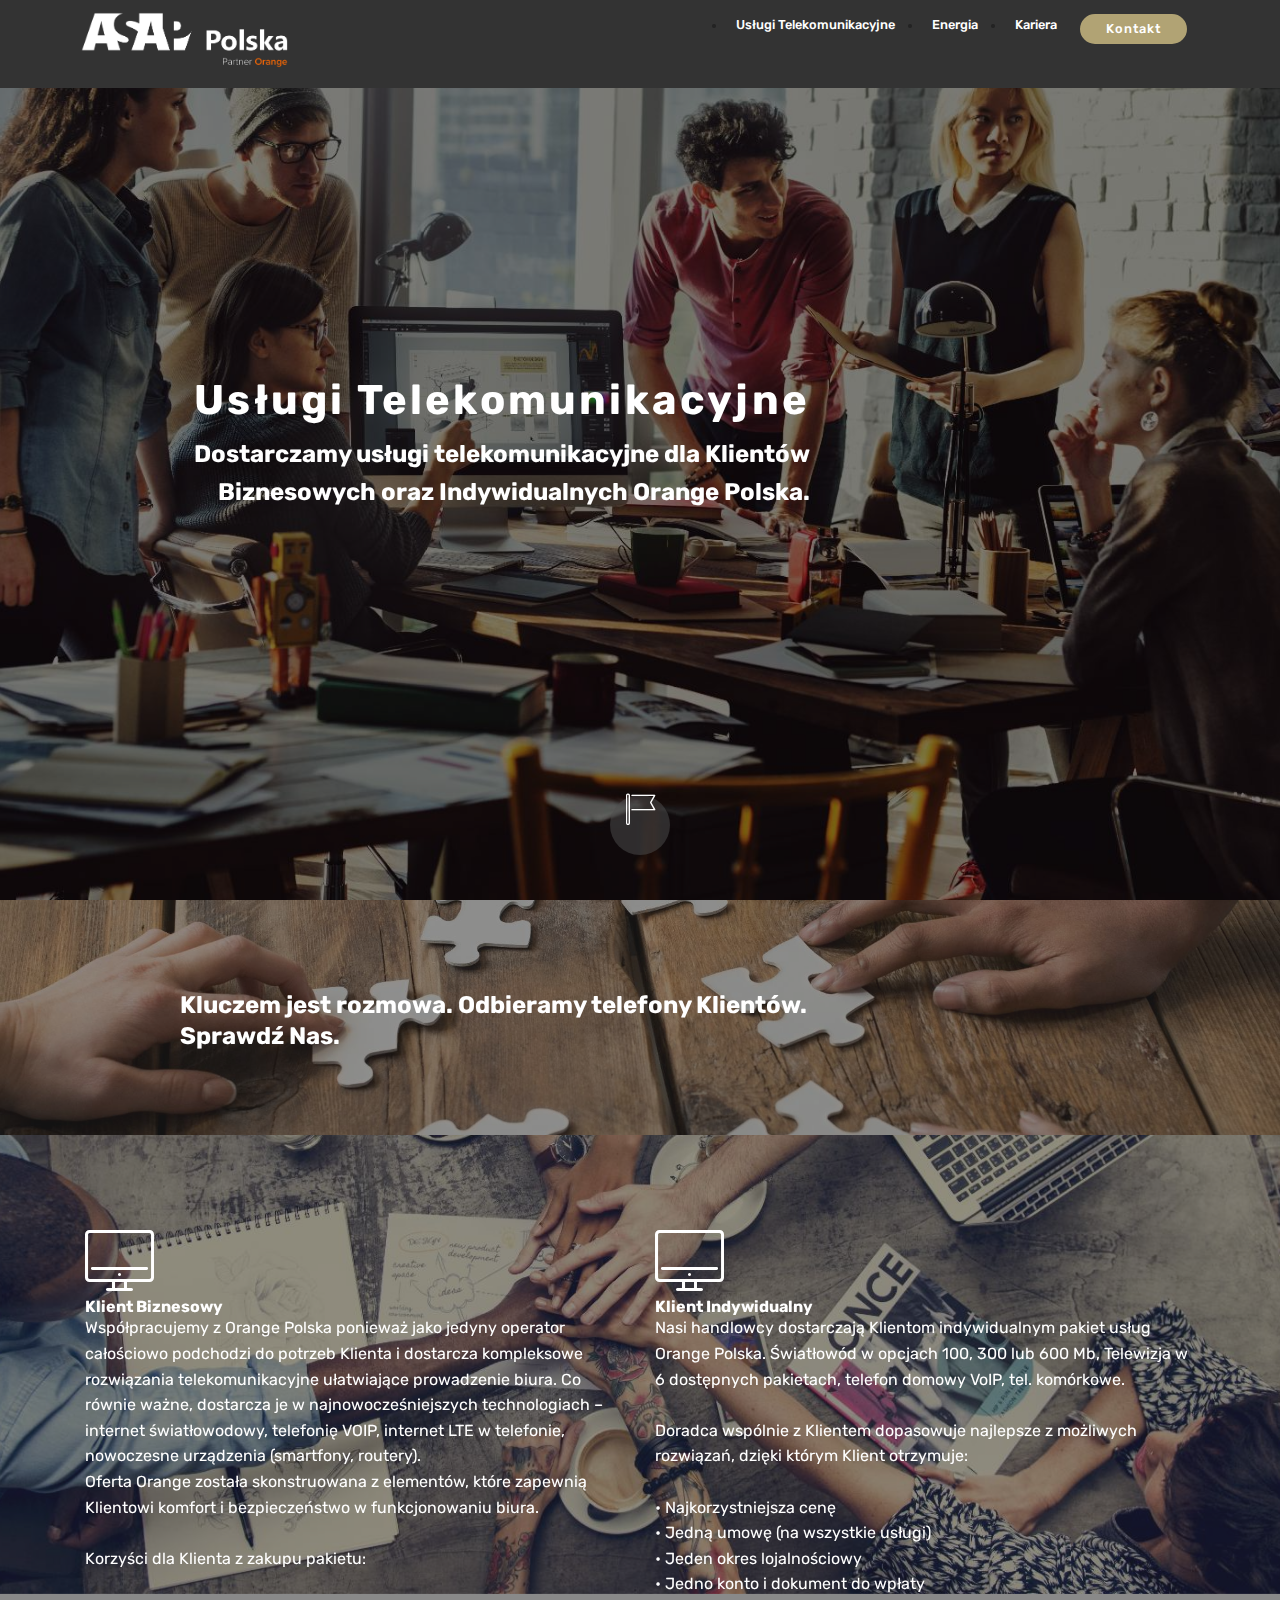
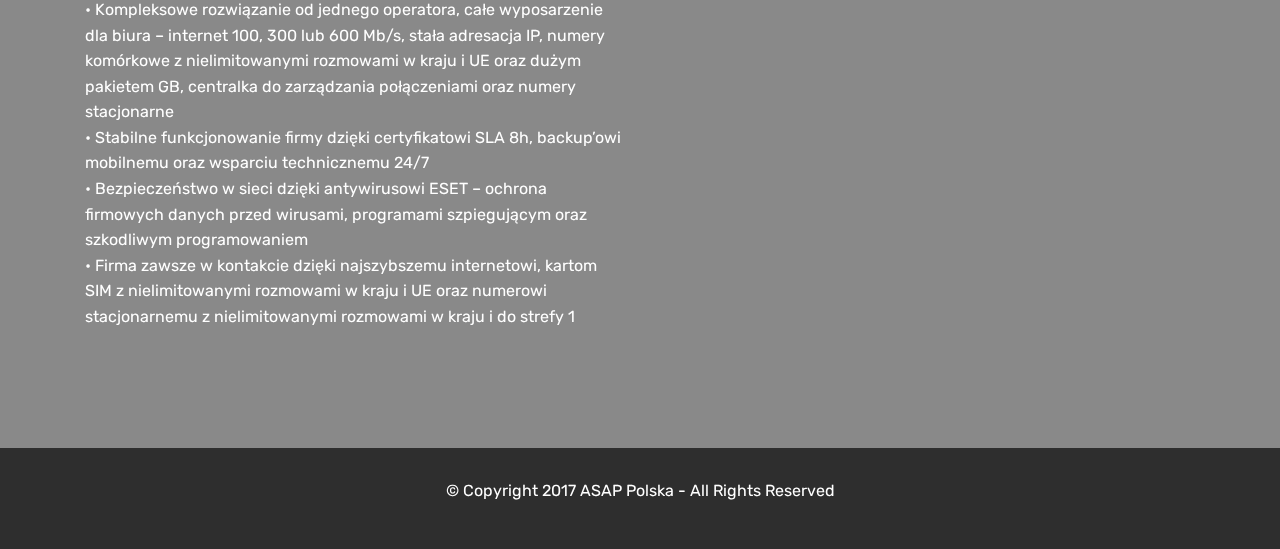
<file: page3.html>
<!DOCTYPE html>
<html>
<head>
  <!-- Site made with Mobirise Website Builder v4.3.1, https://mobirise.com -->
  <meta charset="UTF-8">
  <meta http-equiv="X-UA-Compatible" content="IE=edge">
  <meta name="generator" content="Mobirise v4.3.1, mobirise.com">
  <meta name="viewport" content="width=device-width, initial-scale=1">
  <link rel="shortcut icon" href="assets/images/asap-polska-logo-1-4218x1210.png" type="image/x-icon">
  <meta name="description" content="Web Site Generator Description">
  <title>Usługi Telekomunikacyjne</title>
  <link rel="stylesheet" href="assets/web/assets/mobirise-icons/mobirise-icons.css">
  <link rel="stylesheet" href="assets/tether/tether.min.css">
  <link rel="stylesheet" href="assets/bootstrap/css/bootstrap.min.css">
  <link rel="stylesheet" href="assets/bootstrap/css/bootstrap-grid.min.css">
  <link rel="stylesheet" href="assets/bootstrap/css/bootstrap-reboot.min.css">
  <link rel="stylesheet" href="assets/dropdown/css/style.css">
  <link rel="stylesheet" href="assets/theme/css/style.css">
  <link rel="stylesheet" href="assets/mobirise/css/mbr-additional.css" type="text/css">
  
  
  
</head>
<body>
<section class="menu cid-qwmVr1Nw57" once="menu" id="menu1-1y" data-rv-view="349">

    

    <nav class="navbar navbar-expand beta-menu navbar-dropdown align-items-center navbar-fixed-top navbar-toggleable-sm">
        <button class="navbar-toggler navbar-toggler-right" type="button" data-toggle="collapse" data-target="#navbarSupportedContent" aria-controls="navbarSupportedContent" aria-expanded="false" aria-label="Toggle navigation">
            <div class="hamburger">
                <span></span>
                <span></span>
                <span></span>
                <span></span>
            </div>
        </button>
        <div class="menu-logo">
            <div class="navbar-brand">
                <span class="navbar-logo">
                    <a href="index.html">
                         <img src="assets/images/asap-polska-logo-1-4218x1210.png" alt="Mobirise" title="" media-simple="true" style="height: 3.8rem;">
                    </a>
                </span>
                
            </div>
        </div>
        <div class="collapse navbar-collapse" id="navbarSupportedContent">
            <ul class="navbar-nav nav-dropdown" data-app-modern-menu="true"><li class="nav-item"><a class="nav-link link text-white display-4" href="page3.html">Usługi Telekomunikacyjne</a></li><li class="nav-item"><a class="nav-link link text-white display-4" href="page1.html">Energia</a></li><li class="nav-item"><a class="nav-link link text-white display-4" href="page4.html">Kariera</a></li></ul>
            <div class="navbar-buttons mbr-section-btn"><a class="btn btn-sm btn-danger display-4" href="index.html#form4-g">
                    Kontakt</a></div>
        </div>
    </nav>
</section>

<section class="engine"><a href="https://mobirise.co/g">create your own website</a></section><section class="header10 cid-qwsjr9pbW6 mbr-fullscreen mbr-parallax-background" id="header10-24" data-rv-view="351">

    

    <div class="mbr-overlay" style="opacity: 0.5; background-color: rgb(0, 0, 0);">
    </div>

    <div class="container">
        <div class="media-container-column mbr-white col-lg-8 col-md-10 ml-auto">
            
            <h3 class="mbr-section-subtitle align-right mbr-light pb-3 mbr-fonts-style display-2"><strong>Usługi Telekomunikacyjne</strong></h3>
            <p class="mbr-text align-right pb-3 mbr-fonts-style display-5"><strong>Dostarczamy usługi telekomunikacyjne dla Klientów Biznesowych oraz Indywidualnych Orange Polska.</strong></p>
            
        </div>
    </div>

    <div class="mbr-arrow hidden-sm-down" aria-hidden="true">
        <a href="#next">
            <i class="mbri-down mbr-iconfont"></i>
        </a>
    </div>
</section>

<section class="mbr-section info1 cid-qwybqq9xww" id="info1-2r" data-rv-view="354">

    

    <div class="mbr-overlay" style="opacity: 0.5; background-color: rgb(35, 35, 35);">
    </div>
    <div class="container">
        <div class="row justify-content-center">
            <div class="media-container-column title col-12 col-lg-7 col-md-6">
                <h3 class="mbr-section-subtitle align-left mbr-light pb-3 mbr-fonts-style display-5"><strong>Kluczem jest rozmowa. Odbieramy telefony Klientów. Sprawdź Nas.</strong></h3>
                
            </div>
            <div class="media-container-column col-12 col-lg-3 col-md-4">
                
            </div>
        </div>
    </div>
</section>

<section class="features10 cid-qwy9UapZmF mbr-parallax-background" id="features10-2q" data-rv-view="357">

    

    <div class="mbr-overlay" style="opacity: 0.5; background-color: rgb(35, 35, 35);">
    </div>
    <div class="container">
        <div class="row justify-content-center">
            <div class="card p-3 col-12 col-md-6">
                <div class="media mb-3">
                    <div class="card-img align-self-center d-flex">
                        <span class="mbr-iconfont mbri-close" style="color: rgb(255, 255, 255);" media-simple="true"></span>
                    </div>
                    <h4 class="card-title media-body py-3 mbr-fonts-style display-7"><strong>Klient Biznesowy</strong></h4>
                </div>
                <div class="card-box">
                    <p class="mbr-text mbr-fonts-style display-7">Współpracujemy z Orange Polska ponieważ jako jedyny operator całościowo podchodzi do potrzeb Klienta i dostarcza kompleksowe rozwiązania telekomunikacyjne ułatwiające prowadzenie biura. Co równie ważne, dostarcza je w najnowocześniejszych technologiach – internet światłowodowy, telefonię VOIP, internet LTE w telefonie, nowoczesne urządzenia (smartfony, routery). 
<br>Oferta Orange została skonstruowana z elementów, które zapewnią Klientowi komfort i bezpieczeństwo w funkcjonowaniu biura. 
<br>
<br>Korzyści dla Klienta z zakupu pakietu: 
<br><br>• Kompleksowe rozwiązanie od jednego operatora, całe wyposarzenie dla biura – internet 100, 300 lub 600 Mb/s, stała adresacja IP, numery komórkowe z nielimitowanymi rozmowami w kraju i UE oraz dużym pakietem GB, centralka do zarządzania połączeniami oraz numery stacjonarne <br>• Stabilne funkcjonowanie firmy dzięki certyfikatowi SLA 8h, backup’owi mobilnemu oraz wsparciu technicznemu 24/7 <br>• Bezpieczeństwo w sieci dzięki antywirusowi ESET – ochrona firmowych danych przed wirusami, programami szpiegującym oraz szkodliwym programowaniem <br>• Firma zawsze w kontakcie dzięki najszybszemu internetowi, kartom SIM z nielimitowanymi rozmowami w kraju i UE oraz numerowi stacjonarnemu z nielimitowanymi rozmowami w kraju i do strefy 1</p>
                </div>
            </div>

            <div class="card p-3 col-12 col-md-6">
                <div class="media mb-3">
                    <div class="card-img align-self-center d-flex">
                        <span class="mbr-iconfont mbri-close" style="color: rgb(255, 255, 255);" media-simple="true"></span>
                    </div>
                    <h4 class="card-title media-body py-3 mbr-fonts-style display-7"><strong>Klient Indywidualny</strong></h4>
                </div>
                <div class="card-box">
                    <p class="mbr-text mbr-fonts-style display-7">Nasi handlowcy dostarczają Klientom indywidualnym pakiet usług Orange Polska. Światłowód w opcjach 100, 300 lub 600 Mb, Telewizja w 6 dostępnych pakietach, telefon domowy VoIP, tel. komórkowe.
<br>
<br>Doradca wspólnie z Klientem dopasowuje najlepsze z możliwych rozwiązań, dzięki którym Klient otrzymuje:
<br>
<br>• Najkorzystniejsza cenę <br>• Jedną umowę (na wszystkie usługi)
<br>• Jeden okres lojalnościowy <br>• Jedno konto i dokument do wpłaty&nbsp;<br></p>
                </div>
            </div>

            

            
        </div>
    </div>
</section>

<section once="" class="cid-qwmVsvk6nO" id="footer6-1z" data-rv-view="360">

    

    

    <div class="container">
        <div class="media-container-row align-center mbr-white">
            <div class="col-12">
                <p class="mbr-text mb-0 mbr-fonts-style display-7">
                    © Copyright 2017 ASAP Polska - All Rights Reserved
                </p>
            </div>
        </div>
    </div>
</section>


  <script src="assets/web/assets/jquery/jquery.min.js"></script>
  <script src="assets/popper/popper.min.js"></script>
  <script src="assets/tether/tether.min.js"></script>
  <script src="assets/bootstrap/js/bootstrap.min.js"></script>
  <script src="assets/smooth-scroll/smooth-scroll.js"></script>
  <script src="assets/dropdown/js/script.min.js"></script>
  <script src="assets/touch-swipe/jquery.touch-swipe.min.js"></script>
  <script src="assets/jarallax/jarallax.min.js"></script>
  <script src="assets/theme/js/script.js"></script>
  
  
 <div id="scrollToTop" class="scrollToTop mbr-arrow-up"><a style="text-align: center;"><i class="mbri-down mbr-iconfont"></i></a></div>
  </body>
</html>
</file>
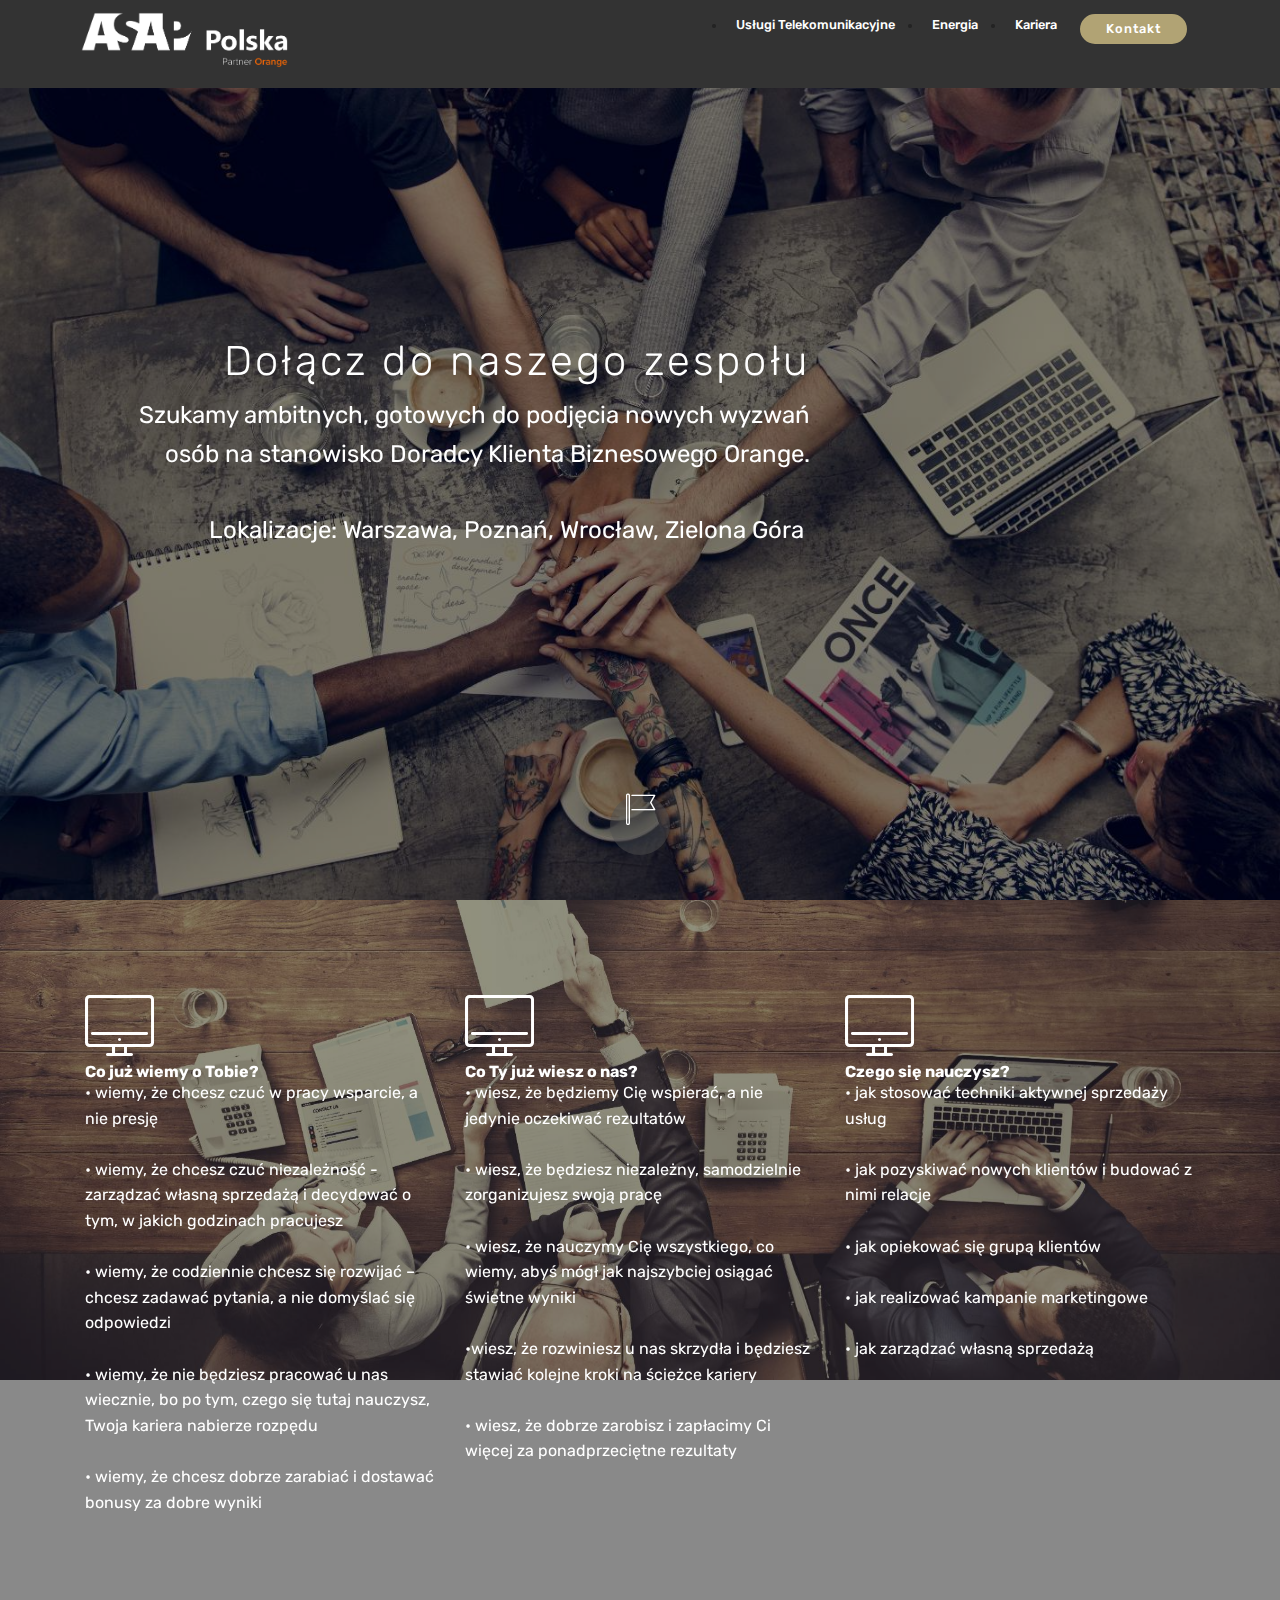
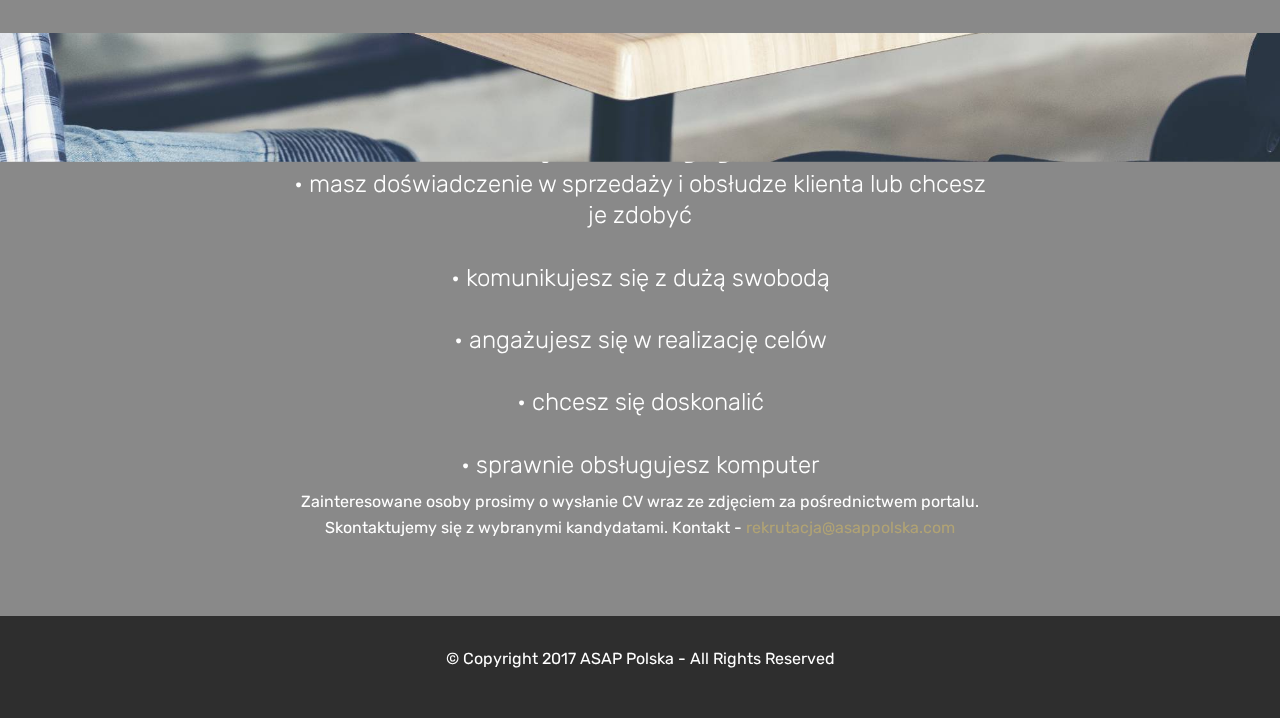
<file: page4.html>
<!DOCTYPE html>
<html>
<head>
  <!-- Site made with Mobirise Website Builder v4.3.1, https://mobirise.com -->
  <meta charset="UTF-8">
  <meta http-equiv="X-UA-Compatible" content="IE=edge">
  <meta name="generator" content="Mobirise v4.3.1, mobirise.com">
  <meta name="viewport" content="width=device-width, initial-scale=1">
  <link rel="shortcut icon" href="assets/images/asap-polska-logo-1-4218x1210.png" type="image/x-icon">
  <meta name="description" content="Site Builder Description">
  <title>Kariera</title>
  <link rel="stylesheet" href="assets/web/assets/mobirise-icons/mobirise-icons.css">
  <link rel="stylesheet" href="assets/tether/tether.min.css">
  <link rel="stylesheet" href="assets/bootstrap/css/bootstrap.min.css">
  <link rel="stylesheet" href="assets/bootstrap/css/bootstrap-grid.min.css">
  <link rel="stylesheet" href="assets/bootstrap/css/bootstrap-reboot.min.css">
  <link rel="stylesheet" href="assets/dropdown/css/style.css">
  <link rel="stylesheet" href="assets/theme/css/style.css">
  <link rel="stylesheet" href="assets/mobirise/css/mbr-additional.css" type="text/css">
  
  
  
</head>
<body>
<section class="menu cid-qwmVlOsAqh" once="menu" id="menu1-1x" data-rv-view="363">

    

    <nav class="navbar navbar-expand beta-menu navbar-dropdown align-items-center navbar-fixed-top navbar-toggleable-sm">
        <button class="navbar-toggler navbar-toggler-right" type="button" data-toggle="collapse" data-target="#navbarSupportedContent" aria-controls="navbarSupportedContent" aria-expanded="false" aria-label="Toggle navigation">
            <div class="hamburger">
                <span></span>
                <span></span>
                <span></span>
                <span></span>
            </div>
        </button>
        <div class="menu-logo">
            <div class="navbar-brand">
                <span class="navbar-logo">
                    <a href="index.html">
                         <img src="assets/images/asap-polska-logo-1-4218x1210.png" alt="Mobirise" title="" media-simple="true" style="height: 3.8rem;">
                    </a>
                </span>
                
            </div>
        </div>
        <div class="collapse navbar-collapse" id="navbarSupportedContent">
            <ul class="navbar-nav nav-dropdown" data-app-modern-menu="true"><li class="nav-item"><a class="nav-link link text-white display-4" href="page3.html">Usługi Telekomunikacyjne</a></li><li class="nav-item"><a class="nav-link link text-white display-4" href="page1.html">Energia</a></li><li class="nav-item"><a class="nav-link link text-white display-4" href="page4.html">Kariera</a></li></ul>
            <div class="navbar-buttons mbr-section-btn"><a class="btn btn-sm btn-danger display-4" href="index.html#form4-g">
                    Kontakt</a></div>
        </div>
    </nav>
</section>

<section class="engine"><a href="https://mobirise.co/q">bootstrap slider</a></section><section class="header10 cid-qwsBLtW4fB mbr-fullscreen mbr-parallax-background" id="header10-2g" data-rv-view="365">

    

    <div class="mbr-overlay" style="opacity: 0.5; background-color: rgb(0, 0, 0);">
    </div>

    <div class="container">
        <div class="media-container-column mbr-white col-lg-8 col-md-10 ml-auto">
            
            <h3 class="mbr-section-subtitle align-right mbr-light pb-3 mbr-fonts-style display-2">Dołącz do naszego zespołu</h3>
            <p class="mbr-text align-right pb-3 mbr-fonts-style display-5">Szukamy ambitnych, gotowych do podjęcia nowych wyzwań osób na stanowisko Doradcy Klienta Biznesowego Orange. 
<br>
<br>Lokalizacje: Warszawa, Poznań, Wrocław, Zielona Góra&nbsp;</p>
            
        </div>
    </div>

    <div class="mbr-arrow hidden-sm-down" aria-hidden="true">
        <a href="#next">
            <i class="mbri-down mbr-iconfont"></i>
        </a>
    </div>
</section>

<section class="features10 cid-qwy81dY3o6 mbr-parallax-background" id="features10-2p" data-rv-view="368">

    

    <div class="mbr-overlay" style="opacity: 0.5; background-color: rgb(35, 35, 35);">
    </div>
    <div class="container">
        <div class="row justify-content-center">
            <div class="card p-3 col-12 col-md-6 col-lg-4">
                <div class="media mb-3">
                    <div class="card-img align-self-center d-flex">
                        <span class="mbr-iconfont mbri-close" style="color: rgb(255, 255, 255);" media-simple="true"></span>
                    </div>
                    <h4 class="card-title media-body py-3 mbr-fonts-style display-7"><strong>Co już wiemy o Tobie?</strong></h4>
                </div>
                <div class="card-box">
                    <p class="mbr-text mbr-fonts-style display-7">•&nbsp;wiemy, że chcesz czuć w pracy wsparcie, a nie presję
<br>
<br>•&nbsp;wiemy, że chcesz czuć niezależność - zarządzać własną sprzedażą i decydować o tym, w jakich godzinach pracujesz 
<br>
<br>•&nbsp;wiemy, że codziennie chcesz się rozwijać – chcesz zadawać pytania, a nie domyślać się odpowiedzi 
<br>
<br>•&nbsp;wiemy, że nie będziesz pracować u nas wiecznie, bo po tym, czego się tutaj nauczysz, Twoja kariera nabierze rozpędu 
<br>
<br>•&nbsp;wiemy, że chcesz dobrze zarabiać i dostawać bonusy za dobre wyniki</p>
                </div>
            </div>

            <div class="card p-3 col-12 col-md-6 col-lg-4">
                <div class="media mb-3">
                    <div class="card-img align-self-center d-flex">
                        <span class="mbr-iconfont mbri-close" style="color: rgb(255, 255, 255);" media-simple="true"></span>
                    </div>
                    <h4 class="card-title media-body py-3 mbr-fonts-style display-7"><strong>Co Ty już wiesz o nas?</strong></h4>
                </div>
                <div class="card-box">
                    <p class="mbr-text mbr-fonts-style display-7">•&nbsp;wiesz, że będziemy Cię wspierać, a nie jedynie oczekiwać rezultatów 
<br>
<br>•&nbsp;wiesz, że będziesz niezależny, samodzielnie zorganizujesz swoją pracę 
<br>
<br>•&nbsp;wiesz, że nauczymy Cię wszystkiego, co wiemy, abyś mógł jak najszybciej osiągać świetne wyniki 
<br>
<br>•wiesz, że rozwiniesz u nas skrzydła i będziesz stawiać kolejne kroki na ścieżce kariery
<br>
<br>•&nbsp;wiesz, że dobrze zarobisz i zapłacimy Ci więcej za ponadprzeciętne rezultaty&nbsp;</p>
                </div>
            </div>

            <div class="card p-3 col-12 col-md-6 col-lg-4">
                <div class="media mb-3">
                    <div class="card-img align-self-center d-flex">
                        <span class="mbr-iconfont mbri-close" style="color: rgb(255, 255, 255);" media-simple="true"></span>
                    </div>
                    <h4 class="card-title media-body py-3 mbr-fonts-style display-7"><strong>Czego się nauczysz?</strong></h4>
                </div>
                <div class="card-box">
                    <p class="mbr-text mbr-fonts-style display-7">•&nbsp;jak stosować techniki aktywnej sprzedaży usług 
<br>
<br>•&nbsp;jak pozyskiwać nowych klientów i budować z nimi relacje 
<br>
<br>•&nbsp;jak opiekować się grupą klientów 
<br>
<br>•&nbsp;jak realizować kampanie marketingowe 
<br>
<br>•&nbsp;jak zarządzać własną sprzedażą</p>
                </div>
            </div>

            
        </div>
    </div>
</section>

<section class="mbr-section content5 cid-qwsCa5Xvjc mbr-parallax-background" id="content5-2h" data-rv-view="371">

    

    <div class="mbr-overlay" style="opacity: 0.5; background-color: rgb(35, 35, 35);">
    </div>

    <div class="container">
        <div class="media-container-row">
            <div class="title col-12 col-md-8">
                <h2 class="align-center mbr-bold mbr-white pb-3 mbr-fonts-style display-1"><span style="font-weight: normal;">Zaaplikuj jeśli:</span></h2>
                <h3 class="mbr-section-subtitle align-center mbr-light mbr-white pb-3 mbr-fonts-style display-5">• masz doświadczenie w sprzedaży i obsłudze klienta lub chcesz je zdobyć
<br><br><div>• komunikujesz się z dużą swobodą
</div><br><div><span style="font-size: 1.5rem;"></span></div><div>• angażujesz się w realizację celów
</div><br><div><span style="font-size: 1.5rem;"></span></div><div>• chcesz się doskonalić
</div><br><div><span style="font-size: 1.5rem;"></span></div><div>• sprawnie obsługujesz komputer</div></h3>
                <p class="mbr-text align-center mbr-white pb-3 mbr-fonts-style display-7">Zainteresowane osoby prosimy o wysłanie CV wraz ze zdjęciem za pośrednictwem portalu. Skontaktujemy się z wybranymi kandydatami. Kontakt - <a href="mailto:rekrutacja@asappolska.com">rekrutacja@asappolska.com</a></p>
                
            </div>
        </div>
    </div>
</section>

<section once="" class="cid-qtScxChIM6" id="footer6-1r" data-rv-view="374">

    

    

    <div class="container">
        <div class="media-container-row align-center mbr-white">
            <div class="col-12">
                <p class="mbr-text mb-0 mbr-fonts-style display-7">
                    © Copyright 2017 ASAP Polska - All Rights Reserved
                </p>
            </div>
        </div>
    </div>
</section>


  <script src="assets/web/assets/jquery/jquery.min.js"></script>
  <script src="assets/popper/popper.min.js"></script>
  <script src="assets/tether/tether.min.js"></script>
  <script src="assets/bootstrap/js/bootstrap.min.js"></script>
  <script src="assets/smooth-scroll/smooth-scroll.js"></script>
  <script src="assets/dropdown/js/script.min.js"></script>
  <script src="assets/touch-swipe/jquery.touch-swipe.min.js"></script>
  <script src="assets/jarallax/jarallax.min.js"></script>
  <script src="assets/theme/js/script.js"></script>
  
  
 <div id="scrollToTop" class="scrollToTop mbr-arrow-up"><a style="text-align: center;"><i class="mbri-down mbr-iconfont"></i></a></div>
  </body>
</html>
</file>
<file: assets/web/assets/mobirise-icons/mobirise-icons.css>
@font-face {
  font-family: 'MobiriseIcons';
  src:  url('mobirise-icons.eot?spat4u');
  src:  url('mobirise-icons.eot?spat4u#iefix') format('embedded-opentype'),
    url('mobirise-icons.ttf?spat4u') format('truetype'),
    url('mobirise-icons.woff?spat4u') format('woff'),
    url('mobirise-icons.svg?spat4u#MobiriseIcons') format('svg');
  font-weight: normal;
  font-style: normal;
}

[class^="mbri-"], [class*=" mbri-"] {
  /* use !important to prevent issues with browser extensions that change fonts */
  font-family: MobiriseIcons !important;
  speak: none;
  font-style: normal;
  font-weight: normal;
  font-variant: normal;
  text-transform: none;
  line-height: 1;

  /* Better Font Rendering =========== */
  -webkit-font-smoothing: antialiased;
  -moz-osx-font-smoothing: grayscale;
}

.mbri-add-submenu:before {
  content: "\e900";
}
.mbri-alert:before {
  content: "\e901";
}
.mbri-align-center:before {
  content: "\e902";
}
.mbri-align-justify:before {
  content: "\e903";
}
.mbri-align-left:before {
  content: "\e904";
}
.mbri-align-right:before {
  content: "\e905";
}
.mbri-android:before {
  content: "\e906";
}
.mbri-apple:before {
  content: "\e907";
}
.mbri-arrow-down:before {
  content: "\e908";
}
.mbri-arrow-next:before {
  content: "\e909";
}
.mbri-arrow-prev:before {
  content: "\e90a";
}
.mbri-arrow-up:before {
  content: "\e90b";
}
.mbri-bold:before {
  content: "\e90c";
}
.mbri-bookmark:before {
  content: "\e90d";
}
.mbri-bootstrap:before {
  content: "\e90e";
}
.mbri-briefcase:before {
  content: "\e90f";
}
.mbri-browse:before {
  content: "\e910";
}
.mbri-bulleted-list:before {
  content: "\e911";
}
.mbri-calendar:before {
  content: "\e912";
}
.mbri-camera:before {
  content: "\e913";
}
.mbri-cart-add:before {
  content: "\e914";
}
.mbri-cart-full:before {
  content: "\e915";
}
.mbri-cash:before {
  content: "\e916";
}
.mbri-change-style:before {
  content: "\e917";
}
.mbri-chat:before {
  content: "\e918";
}
.mbri-clock:before {
  content: "\e919";
}
.mbri-close:before {
  content: "\e91a";
}
.mbri-cloud:before {
  content: "\e91b";
}
.mbri-code:before {
  content: "\e91c";
}
.mbri-contact-form:before {
  content: "\e91d";
}
.mbri-credit-card:before {
  content: "\e91e";
}
.mbri-cursor-click:before {
  content: "\e91f";
}
.mbri-cust-feedback:before {
  content: "\e920";
}
.mbri-database:before {
  content: "\e921";
}
.mbri-delivery:before {
  content: "\e922";
}
.mbri-desktop:before {
  content: "\e923";
}
.mbri-devices:before {
  content: "\e924";
}
.mbri-down:before {
  content: "\e925";
}
.mbri-download:before {
  content: "\e989";
}
.mbri-drag-n-drop:before {
  content: "\e927";
}
.mbri-drag-n-drop2:before {
  content: "\e928";
}
.mbri-edit:before {
  content: "\e929";
}
.mbri-edit2:before {
  content: "\e92a";
}
.mbri-error:before {
  content: "\e92b";
}
.mbri-extension:before {
  content: "\e92c";
}
.mbri-features:before {
  content: "\e92d";
}
.mbri-file:before {
  content: "\e92e";
}
.mbri-flag:before {
  content: "\e92f";
}
.mbri-folder:before {
  content: "\e930";
}
.mbri-gift:before {
  content: "\e931";
}
.mbri-github:before {
  content: "\e932";
}
.mbri-globe:before {
  content: "\e933";
}
.mbri-globe-2:before {
  content: "\e934";
}
.mbri-growing-chart:before {
  content: "\e935";
}
.mbri-hearth:before {
  content: "\e936";
}
.mbri-help:before {
  content: "\e937";
}
.mbri-home:before {
  content: "\e938";
}
.mbri-hot-cup:before {
  content: "\e939";
}
.mbri-idea:before {
  content: "\e93a";
}
.mbri-image-gallery:before {
  content: "\e93b";
}
.mbri-image-slider:before {
  content: "\e93c";
}
.mbri-info:before {
  content: "\e93d";
}
.mbri-italic:before {
  content: "\e93e";
}
.mbri-key:before {
  content: "\e93f";
}
.mbri-laptop:before {
  content: "\e940";
}
.mbri-layers:before {
  content: "\e941";
}
.mbri-left-right:before {
  content: "\e942";
}
.mbri-left:before {
  content: "\e943";
}
.mbri-letter:before {
  content: "\e944";
}
.mbri-like:before {
  content: "\e945";
}
.mbri-link:before {
  content: "\e946";
}
.mbri-lock:before {
  content: "\e947";
}
.mbri-login:before {
  content: "\e948";
}
.mbri-logout:before {
  content: "\e949";
}
.mbri-magic-stick:before {
  content: "\e94a";
}
.mbri-map-pin:before {
  content: "\e94b";
}
.mbri-menu:before {
  content: "\e94c";
}
.mbri-mobile:before {
  content: "\e94d";
}
.mbri-mobile2:before {
  content: "\e94e";
}
.mbri-mobirise:before {
  content: "\e94f";
}
.mbri-more-horizontal:before {
  content: "\e950";
}
.mbri-more-vertical:before {
  content: "\e951";
}
.mbri-music:before {
  content: "\e952";
}
.mbri-new-file:before {
  content: "\e953";
}
.mbri-numbered-list:before {
  content: "\e954";
}
.mbri-opened-folder:before {
  content: "\e955";
}
.mbri-pages:before {
  content: "\e956";
}
.mbri-paper-plane:before {
  content: "\e957";
}
.mbri-paperclip:before {
  content: "\e958";
}
.mbri-photo:before {
  content: "\e959";
}
.mbri-photos:before {
  content: "\e95a";
}
.mbri-pin:before {
  content: "\e95b";
}
.mbri-play:before {
  content: "\e95c";
}
.mbri-plus:before {
  content: "\e95d";
}
.mbri-preview:before {
  content: "\e95e";
}
.mbri-print:before {
  content: "\e95f";
}
.mbri-protect:before {
  content: "\e960";
}
.mbri-question:before {
  content: "\e961";
}
.mbri-quote-left:before {
  content: "\e962";
}
.mbri-quote-right:before {
  content: "\e963";
}
.mbri-refresh:before {
  content: "\e964";
}
.mbri-responsive:before {
  content: "\e965";
}
.mbri-right:before {
  content: "\e966";
}
.mbri-rocket:before {
  content: "\e967";
}
.mbri-sad-face:before {
  content: "\e968";
}
.mbri-sale:before {
  content: "\e969";
}
.mbri-save:before {
  content: "\e96a";
}
.mbri-search:before {
  content: "\e96b";
}
.mbri-setting:before {
  content: "\e96c";
}
.mbri-setting2:before {
  content: "\e96d";
}
.mbri-setting3:before {
  content: "\e96e";
}
.mbri-share:before {
  content: "\e96f";
}
.mbri-shopping-bag:before {
  content: "\e970";
}
.mbri-shopping-basket:before {
  content: "\e971";
}
.mbri-shopping-cart:before {
  content: "\e972";
}
.mbri-sites:before {
  content: "\e973";
}
.mbri-smile-face:before {
  content: "\e974";
}
.mbri-speed:before {
  content: "\e975";
}
.mbri-star:before {
  content: "\e976";
}
.mbri-success:before {
  content: "\e977";
}
.mbri-sun:before {
  content: "\e978";
}
.mbri-sun2:before {
  content: "\e979";
}
.mbri-tablet:before {
  content: "\e97a";
}
.mbri-tablet-vertical:before {
  content: "\e97b";
}
.mbri-target:before {
  content: "\e97c";
}
.mbri-timer:before {
  content: "\e97d";
}
.mbri-to-ftp:before {
  content: "\e97e";
}
.mbri-to-local-drive:before {
  content: "\e97f";
}
.mbri-touch-swipe:before {
  content: "\e980";
}
.mbri-touch:before {
  content: "\e981";
}
.mbri-trash:before {
  content: "\e982";
}
.mbri-underline:before {
  content: "\e983";
}
.mbri-unlink:before {
  content: "\e984";
}
.mbri-unlock:before {
  content: "\e985";
}
.mbri-up-down:before {
  content: "\e986";
}
.mbri-up:before {
  content: "\e987";
}
.mbri-update:before {
  content: "\e988";
}
.mbri-upload:before {
 content: "\e926"; 
}
.mbri-user:before {
  content: "\e98a";
}
.mbri-user2:before {
  content: "\e98b";
}
.mbri-users:before {
  content: "\e98c";
}
.mbri-video:before {
  content: "\e98d";
}
.mbri-video-play:before {
  content: "\e98e";
}
.mbri-watch:before {
  content: "\e98f";
}
.mbri-website-theme:before {
  content: "\e990";
}
.mbri-wifi:before {
  content: "\e991";
}
.mbri-windows:before {
  content: "\e992";
}
.mbri-zoom-out:before {
  content: "\e993";
}
.mbri-redo:before {
  content: "\e994";
}
.mbri-undo:before {
  content: "\e995";
}
</file>
<file: assets/dropdown/css/style.css>
.navbar-dropdown {
  left: 0;
  padding: 0;
  position: absolute;
  right: 0;
  top: 0;
  transition: all 0.45s ease;
  z-index: 1030;
  background: #282828; }
  .navbar-dropdown .navbar-logo {
    margin-right: 0.8rem;
    transition: margin 0.3s ease-in-out;
    vertical-align: middle; }
    .navbar-dropdown .navbar-logo img {
      height: 3.125rem;
      transition: all 0.3s ease-in-out; }
    .navbar-dropdown .navbar-logo.mbr-iconfont {
      font-size: 3.125rem;
      line-height: 3.125rem; }
  .navbar-dropdown .navbar-caption {
    font-weight: 700;
    white-space: normal;
    vertical-align: -4px;
    line-height: 3.125rem !important; }
    .navbar-dropdown .navbar-caption, .navbar-dropdown .navbar-caption:hover {
      color: inherit;
      text-decoration: none; }
  .navbar-dropdown .mbr-iconfont + .navbar-caption {
    vertical-align: -1px; }
  .navbar-dropdown.navbar-fixed-top {
    position: fixed; }
  .navbar-dropdown .navbar-brand span {
    vertical-align: -4px; }
  .navbar-dropdown.bg-color.transparent {
    background: none; }
  .navbar-dropdown.navbar-short .navbar-brand {
    padding: 0.625rem 0; }
    .navbar-dropdown.navbar-short .navbar-brand span {
      vertical-align: -1px; }
  .navbar-dropdown.navbar-short .navbar-caption {
    line-height: 2.375rem !important;
    vertical-align: -2px; }
  .navbar-dropdown.navbar-short .navbar-logo {
    margin-right: 0.5rem; }
    .navbar-dropdown.navbar-short .navbar-logo img {
      height: 2.375rem; }
    .navbar-dropdown.navbar-short .navbar-logo.mbr-iconfont {
      font-size: 2.375rem;
      line-height: 2.375rem; }
  .navbar-dropdown.navbar-short .mbr-table-cell {
    height: 3.625rem; }
  .navbar-dropdown .navbar-close {
    left: 0.6875rem;
    position: fixed;
    top: 0.75rem;
    z-index: 1000; }
  .navbar-dropdown .hamburger-icon {
    content: "";
    display: inline-block;
    vertical-align: middle;
    width: 16px;
    -webkit-box-shadow: 0 -6px 0 1px #282828,0 0 0 1px #282828,0 6px 0 1px #282828;
    -moz-box-shadow: 0 -6px 0 1px #282828,0 0 0 1px #282828,0 6px 0 1px #282828;
    box-shadow: 0 -6px 0 1px #282828,0 0 0 1px #282828,0 6px 0 1px #282828; }

.dropdown-menu .dropdown-toggle[data-toggle="dropdown-submenu"]::after {
  border-bottom: 0.35em solid transparent;
  border-left: 0.35em solid;
  border-right: 0;
  border-top: 0.35em solid transparent;
  margin-left: 0.3rem; }

.dropdown-menu .dropdown-item:focus {
  outline: 0; }

.nav-dropdown {
  font-size: 0.75rem;
  font-weight: 500;
  height: auto !important; }
  .nav-dropdown .nav-btn {
    padding-left: 1rem; }
  .nav-dropdown .link {
    margin: .667em 1.667em;
    font-weight: 500;
    padding: 0;
    transition: color .2s ease-in-out; }
    .nav-dropdown .link.dropdown-toggle {
      margin-right: 2.583em; }
      .nav-dropdown .link.dropdown-toggle::after {
        margin-left: .25rem;
        border-top: 0.35em solid;
        border-right: 0.35em solid transparent;
        border-left: 0.35em solid transparent;
        border-bottom: 0; }
      .nav-dropdown .link.dropdown-toggle[aria-expanded="true"] {
        margin: 0;
        padding: 0.667em 3.263em  0.667em 1.667em; }
  .nav-dropdown .link::after,
  .nav-dropdown .dropdown-item::after {
    color: inherit; }
  .nav-dropdown .btn {
    font-size: 0.75rem;
    font-weight: 700;
    letter-spacing: 0;
    margin-bottom: 0;
    padding-left: 1.25rem;
    padding-right: 1.25rem; }
  .nav-dropdown .dropdown-menu {
    border-radius: 0;
    border: 0;
    left: 0;
    margin: 0;
    padding-bottom: 1.25rem;
    padding-top: 1.25rem;
    position: relative; }
  .nav-dropdown .dropdown-submenu {
    margin-left: 0.125rem;
    top: 0; }
  .nav-dropdown .dropdown-item {
    font-weight: 500;
    line-height: 2;
    padding: 0.3846em 4.615em 0.3846em 1.5385em;
    position: relative;
    transition: color .2s ease-in-out, background-color .2s ease-in-out; }
    .nav-dropdown .dropdown-item::after {
      margin-top: -0.3077em;
      position: absolute;
      right: 1.1538em;
      top: 50%; }
    .nav-dropdown .dropdown-item:focus, .nav-dropdown .dropdown-item:hover {
      background: none; }

@media (max-width: 767px) {
  .nav-dropdown.navbar-toggleable-sm {
    bottom: 0;
    display: none;
    left: 0;
    overflow-x: hidden;
    position: fixed;
    top: 0;
    transform: translateX(-100%);
    -ms-transform: translateX(-100%);
    -webkit-transform: translateX(-100%);
    width: 18.75rem;
    z-index: 999; } }
.nav-dropdown.navbar-toggleable-xl {
  bottom: 0;
  display: none;
  left: 0;
  overflow-x: hidden;
  position: fixed;
  top: 0;
  transform: translateX(-100%);
  -ms-transform: translateX(-100%);
  -webkit-transform: translateX(-100%);
  width: 18.75rem;
  z-index: 999; }

.nav-dropdown-sm {
  display: block !important;
  overflow-x: hidden;
  overflow: auto;
  padding-top: 3.875rem; }
  .nav-dropdown-sm::after {
    content: "";
    display: block;
    height: 3rem;
    width: 100%; }
  .nav-dropdown-sm.collapse.in ~ .navbar-close {
    display: block !important; }
  .nav-dropdown-sm.collapsing, .nav-dropdown-sm.collapse.in {
    transform: translateX(0);
    -ms-transform: translateX(0);
    -webkit-transform: translateX(0);
    transition: all 0.25s ease-out;
    -webkit-transition: all 0.25s ease-out;
    background: #282828; }
  .nav-dropdown-sm.collapsing[aria-expanded="false"] {
    transform: translateX(-100%);
    -ms-transform: translateX(-100%);
    -webkit-transform: translateX(-100%); }
  .nav-dropdown-sm .nav-item {
    display: block;
    margin-left: 0 !important;
    padding-left: 0; }
  .nav-dropdown-sm .link,
  .nav-dropdown-sm .dropdown-item {
    border-top: 1px dotted rgba(255, 255, 255, 0.1);
    font-size: 0.8125rem;
    line-height: 1.6;
    margin: 0 !important;
    padding: 0.875rem 2.4rem 0.875rem 1.5625rem !important;
    position: relative;
    white-space: normal; }
    .nav-dropdown-sm .link:focus, .nav-dropdown-sm .link:hover,
    .nav-dropdown-sm .dropdown-item:focus,
    .nav-dropdown-sm .dropdown-item:hover {
      background: rgba(0, 0, 0, 0.2) !important;
      color: #c0a375; }
  .nav-dropdown-sm .nav-btn {
    position: relative;
    padding: 1.5625rem 1.5625rem 0 1.5625rem; }
    .nav-dropdown-sm .nav-btn::before {
      border-top: 1px dotted rgba(255, 255, 255, 0.1);
      content: "";
      left: 0;
      position: absolute;
      top: 0;
      width: 100%; }
    .nav-dropdown-sm .nav-btn + .nav-btn {
      padding-top: 0.625rem; }
      .nav-dropdown-sm .nav-btn + .nav-btn::before {
        display: none; }
  .nav-dropdown-sm .btn {
    padding: 0.625rem 0; }
  .nav-dropdown-sm .dropdown-toggle[data-toggle="dropdown-submenu"]::after {
    margin-left: .25rem;
    border-top: 0.35em solid;
    border-right: 0.35em solid transparent;
    border-left: 0.35em solid transparent;
    border-bottom: 0; }
  .nav-dropdown-sm .dropdown-toggle[data-toggle="dropdown-submenu"][aria-expanded="true"]::after {
    border-top: 0;
    border-right: 0.35em solid transparent;
    border-left: 0.35em solid transparent;
    border-bottom: 0.35em solid; }
  .nav-dropdown-sm .dropdown-menu {
    margin: 0;
    padding: 0;
    position: relative;
    top: 0;
    left: 0;
    width: 100%;
    border: 0;
    float: none;
    border-radius: 0;
    background: none; }
  .nav-dropdown-sm .dropdown-submenu {
    left: 100%;
    margin-left: 0.125rem;
    margin-top: -1.25rem;
    top: 0; }

.navbar-toggleable-sm .nav-dropdown .dropdown-menu {
  position: absolute; }

.navbar-toggleable-sm .nav-dropdown .dropdown-submenu {
  left: 100%;
  margin-left: 0.125rem;
  margin-top: -1.25rem;
  top: 0; }

.navbar-toggleable-sm.opened .nav-dropdown .dropdown-menu {
  position: relative; }

.navbar-toggleable-sm.opened .nav-dropdown .dropdown-submenu {
  left: 0;
  margin-left: 00rem;
  margin-top: 0rem;
  top: 0; }

.is-builder .nav-dropdown.collapsing {
  transition: none !important; }

/*# sourceMappingURL=style.css.map */
</file>
<file: assets/theme/css/style.css>
/*!
 * Mobirise v4 theme (https://mobirise.com/)
 * Copyright 2017 Mobirise
 */
section {
  background-color: #eeeeee; }

section,
.container,
.container-fluid {
  position: relative;
  word-wrap: break-word; }

a.mbr-iconfont:hover {
  text-decoration: none; }

.article .lead p, .article .lead ul, .article .lead ol, .article .lead pre, .article .lead blockquote {
  margin-bottom: 0; }

a {
  font-style: normal;
  font-weight: 400;
  cursor: pointer; }
  a, a:hover {
    text-decoration: none; }

figure {
  margin-bottom: 0; }

body {
  color: #232323; }

h1, h2, h3, h4, h5, h6,
.h1, .h2, .h3, .h4, .h5, .h6,
.display-1, .display-2, .display-3, .display-4 {
  line-height: 1;
  word-break: break-word;
  word-wrap: break-word; }

b, strong {
  font-weight: bold; }

blockquote {
  padding: 10px 0 10px 20px;
  position: relative;
  border-left: 2px solid;
  border-color: #ff3366; }

input:-webkit-autofill, input:-webkit-autofill:hover, input:-webkit-autofill:focus, input:-webkit-autofill:active {
  transition-delay: 9999s;
  transition-property: background-color, color; }

textarea[type="hidden"] {
  display: none; }

body {
  position: relative; }

section {
  background-position: 50% 50%;
  background-repeat: no-repeat;
  background-size: cover; }
  section .mbr-background-video,
  section .mbr-background-video-preview {
    position: absolute;
    bottom: 0;
    left: 0;
    right: 0;
    top: 0; }

.hidden {
  visibility: hidden; }

.mbr-z-index20 {
  z-index: 20; }

/*! Base colors */
.mbr-white {
  color: #ffffff; }

.mbr-black {
  color: #000000; }

.mbr-bg-white {
  background-color: #ffffff; }

.mbr-bg-black {
  background-color: #000000; }

/*! Text-aligns */
.align-left {
  text-align: left; }

.align-center {
  text-align: center; }

.align-right {
  text-align: right; }

@media (max-width: 767px) {
  .align-left, .align-center, .align-right, .mbr-section-btn, .mbr-section-title {
    text-align: center; } }
/*! Font-weight  */
.mbr-light {
  font-weight: 300; }

.mbr-regular {
  font-weight: 400; }

.mbr-semibold {
  font-weight: 500; }

.mbr-bold {
  font-weight: 700; }

/*! Media  */
.media-size-item {
  -webkit-flex: 1 1 auto;
  -moz-flex: 1 1 auto;
  -ms-flex: 1 1 auto;
  -o-flex: 1 1 auto;
  flex: 1 1 auto; }

.media-content {
  -webkit-flex-basis: 100%;
  flex-basis: 100%; }

.media-container-row {
  display: -ms-flexbox;
  display: -webkit-flex;
  display: flex;
  -webkit-flex-direction: row;
  -ms-flex-direction: row;
  flex-direction: row;
  -webkit-flex-wrap: wrap;
  -ms-flex-wrap: wrap;
  flex-wrap: wrap;
  -webkit-justify-content: center;
  -ms-flex-pack: center;
  justify-content: center;
  -webkit-align-content: center;
  -ms-flex-line-pack: center;
  align-content: center;
  -webkit-align-items: start;
  -ms-flex-align: start;
  align-items: start; }
  .media-container-row .media-size-item {
    width: 400px; }

.media-container-column {
  display: -ms-flexbox;
  display: -webkit-flex;
  display: flex;
  -webkit-flex-direction: column;
  -ms-flex-direction: column;
  flex-direction: column;
  -webkit-flex-wrap: wrap;
  -ms-flex-wrap: wrap;
  flex-wrap: wrap;
  -webkit-justify-content: center;
  -ms-flex-pack: center;
  justify-content: center;
  -webkit-align-content: center;
  -ms-flex-line-pack: center;
  align-content: center;
  -webkit-align-items: stretch;
  -ms-flex-align: stretch;
  align-items: stretch; }
  .media-container-column > * {
    width: 100%; }

@media (min-width: 992px) {
  .media-container-row {
    -webkit-flex-wrap: nowrap;
    -ms-flex-wrap: nowrap;
    flex-wrap: nowrap; } }
figure {
  overflow: hidden; }

figure[mbr-media-size] {
  transition: width 0.1s; }

.mbr-figure img, .mbr-figure iframe {
  display: block;
  width: 100%; }

.card {
  background-color: transparent;
  border: none; }

.card-img {
  text-align: center;
  flex-shrink: 0; }

.media {
  max-width: 100%;
  margin: 0 auto; }

.mbr-figure {
  -ms-flex-item-align: center;
  -ms-grid-row-align: center;
  -webkit-align-self: center;
  align-self: center; }

.media-container > div {
  max-width: 100%; }

.mbr-figure img, .card-img img {
  width: 100%; }

@media (max-width: 991px) {
  .media-size-item {
    width: auto !important; }

  .media {
    width: auto; }

  .mbr-figure {
    width: 100% !important; } }
/*! Buttons */
.mbr-section-btn {
  margin-left: -.25rem;
  margin-right: -.25rem;
  font-size: 0; }

nav .mbr-section-btn {
  margin-left: 0rem;
  margin-right: 0rem; }

/*! Btn icon margin */
.btn .mbr-iconfont, .btn.btn-sm .mbr-iconfont {
  cursor: pointer;
  margin-right: 0.5rem; }

.btn.btn-md .mbr-iconfont, .btn.btn-md .mbr-iconfont {
  margin-right: 0.8rem; }

.mbr-regular {
  font-weight: 400; }

.mbr-semibold {
  font-weight: 500; }

.mbr-bold {
  font-weight: 700; }

[type="submit"] {
  -webkit-appearance: none; }

/*! Full-screen */
.mbr-fullscreen .mbr-overlay {
  min-height: 100vh; }

.mbr-fullscreen {
  display: flex;
  display: -webkit-flex;
  display: -moz-flex;
  display: -ms-flex;
  display: -o-flex;
  align-items: center;
  -webkit-align-items: center;
  min-height: 100vh;
  padding-top: 3rem;
  padding-bottom: 3rem; }

/*! Map */
.map {
  height: 25rem;
  position: relative; }
  .map iframe {
    width: 100%;
    height: 100%; }

/* Form */
.form-asterisk {
  font-family: initial;
  position: absolute;
  top: -2px;
  font-weight: normal; }

/*! Scroll to top arrow */
.mbr-arrow-up {
  bottom: 25px;
  right: 90px;
  position: fixed;
  text-align: right;
  z-index: 5000;
  color: #ffffff;
  font-size: 32px;
  transform: rotate(180deg);
  -webkit-transform: rotate(180deg); }

.mbr-arrow-up a {
  background: rgba(0, 0, 0, 0.2);
  border-radius: 3px;
  color: #fff;
  display: inline-block;
  height: 60px;
  width: 60px;
  outline-style: none !important;
  position: relative;
  text-decoration: none;
  transition: all .3s ease-in-out;
  cursor: pointer;
  text-align: center; }
  .mbr-arrow-up a:hover {
    background-color: rgba(0, 0, 0, 0.4); }
  .mbr-arrow-up a i {
    line-height: 60px; }

.mbr-arrow-up-icon {
  display: block;
  color: #fff; }

.mbr-arrow-up-icon::before {
  content: "\203a";
  display: inline-block;
  font-family: serif;
  font-size: 32px;
  line-height: 1;
  font-style: normal;
  position: relative;
  top: 6px;
  left: -4px;
  -webkit-transform: rotate(-90deg);
  transform: rotate(-90deg); }

/*! Arrow Down */
.mbr-arrow {
  position: absolute;
  bottom: 45px;
  left: 50%;
  width: 60px;
  height: 60px;
  cursor: pointer;
  background-color: rgba(80, 80, 80, 0.5);
  border-radius: 50%;
  -webkit-transform: translateX(-50%);
  transform: translateX(-50%); }
  .mbr-arrow > a {
    display: inline-block;
    text-decoration: none;
    outline-style: none;
    -webkit-animation: arrowdown 1.7s ease-in-out infinite;
    animation: arrowdown 1.7s ease-in-out infinite; }
    .mbr-arrow > a > i {
      position: absolute;
      top: -2px;
      left: 15px;
      font-size: 2rem; }

@keyframes arrowdown {
  0% {
    transform: translateY(0px);
    -webkit-transform: translateY(0px); }
  50% {
    transform: translateY(-5px);
    -webkit-transform: translateY(-5px); }
  100% {
    transform: translateY(0px);
    -webkit-transform: translateY(0px); } }
@-webkit-keyframes arrowdown {
  0% {
    transform: translateY(0px);
    -webkit-transform: translateY(0px); }
  50% {
    transform: translateY(-5px);
    -webkit-transform: translateY(-5px); }
  100% {
    transform: translateY(0px);
    -webkit-transform: translateY(0px); } }
@media (max-width: 500px) {
  .mbr-arrow-up {
    left: 50%;
    right: auto;
    transform: translateX(-50%) rotate(180deg);
    -webkit-transform: translateX(-50%) rotate(180deg); } }
/*Gradients animation*/
@keyframes gradient-animation {
  from {
    background-position: 0% 100%;
    animation-timing-function: ease-in-out; }
  to {
    background-position: 100% 0%;
    animation-timing-function: ease-in-out; } }
@-webkit-keyframes gradient-animation {
  from {
    background-position: 0% 100%;
    animation-timing-function: ease-in-out; }
  to {
    background-position: 100% 0%;
    animation-timing-function: ease-in-out; } }
.bg-gradient {
  background-size: 200% 200%;
  animation: gradient-animation 5s infinite alternate;
  -webkit-animation: gradient-animation 5s infinite alternate; }

.menu .navbar-brand {
  display: -webkit-flex; }
  .menu .navbar-brand span {
    display: flex;
    display: -webkit-flex; }
  .menu .navbar-brand .navbar-caption-wrap {
    display: -webkit-flex; }
  .menu .navbar-brand .navbar-logo img {
    display: -webkit-flex; }
@media (min-width: 768px) and (max-width: 991px) {
  .menu .navbar-toggleable-sm .navbar-nav {
    display: -webkit-box;
    display: -webkit-flex;
    display: -ms-flexbox; } }
@media (min-width: 992px) {
  .menu .navbar-nav.nav-dropdown {
    display: -webkit-flex; }
  .menu .navbar-toggleable-sm .navbar-collapse {
    display: -webkit-flex !important; } }

/*# sourceMappingURL=style.css.map */
.engine {
	position: absolute;
	text-indent: -2400px;
	text-align: center;
	padding: 0;
	top: 0;
	left: -2400px;
}
</file>
<file: assets/mobirise/css/mbr-additional.css>
@import url(https://fonts.googleapis.com/css?family=Rubik:300,300i,400,400i,500,500i,700,700i,900,900i);





body {
  font-style: normal;
  line-height: 1.5;
}
.mbr-section-title {
  font-style: normal;
  line-height: 1.2;
}
.mbr-section-subtitle {
  line-height: 1.3;
}
.mbr-text {
  font-style: normal;
  line-height: 1.6;
}
.display-1 {
  font-family: 'Rubik', sans-serif;
  font-size: 4.25rem;
}
.display-1 > .mbr-iconfont {
  font-size: 6.8rem;
}
.display-2 {
  font-family: 'Rubik', sans-serif;
  font-size: 2.6rem;
}
.display-2 > .mbr-iconfont {
  font-size: 4.16rem;
}
.display-4 {
  font-family: 'Rubik', sans-serif;
  font-size: 0.8rem;
}
.display-4 > .mbr-iconfont {
  font-size: 1.28rem;
}
.display-5 {
  font-family: 'Rubik', sans-serif;
  font-size: 1.5rem;
}
.display-5 > .mbr-iconfont {
  font-size: 2.4rem;
}
.display-7 {
  font-family: 'Rubik', sans-serif;
  font-size: 1rem;
}
.display-7 > .mbr-iconfont {
  font-size: 1.6rem;
}
/* ---- Fluid typography for mobile devices ---- */
/* 1.4 - font scale ratio ( bootstrap == 1.42857 ) */
/* 100vw - current viewport width */
/* (48 - 20)  48 == 48rem == 768px, 20 == 20rem == 320px(minimal supported viewport) */
/* 0.65 - min scale variable, may vary */
@media (max-width: 768px) {
  .display-1 {
    font-size: 3.4rem;
    font-size: calc( 2.1374999999999997rem + (4.25 - 2.1374999999999997) * ((100vw - 20rem) / (48 - 20)));
    line-height: calc( 1.4 * (2.1374999999999997rem + (4.25 - 2.1374999999999997) * ((100vw - 20rem) / (48 - 20))));
  }
  .display-2 {
    font-size: 2.08rem;
    font-size: calc( 1.56rem + (2.6 - 1.56) * ((100vw - 20rem) / (48 - 20)));
    line-height: calc( 1.4 * (1.56rem + (2.6 - 1.56) * ((100vw - 20rem) / (48 - 20))));
  }
  .display-4 {
    font-size: 0.64rem;
    font-size: calc( 0.93rem + (0.8 - 0.93) * ((100vw - 20rem) / (48 - 20)));
    line-height: calc( 1.4 * (0.93rem + (0.8 - 0.93) * ((100vw - 20rem) / (48 - 20))));
  }
  .display-5 {
    font-size: 1.2rem;
    font-size: calc( 1.175rem + (1.5 - 1.175) * ((100vw - 20rem) / (48 - 20)));
    line-height: calc( 1.4 * (1.175rem + (1.5 - 1.175) * ((100vw - 20rem) / (48 - 20))));
  }
}
/* Buttons */
.btn {
  font-weight: 500;
  border-width: 2px;
  font-style: normal;
  letter-spacing: 1px;
  margin: .4rem .8rem;
  white-space: normal;
  -webkit-transition: all 0.3s ease-in-out;
  -moz-transition: all 0.3s ease-in-out;
  transition: all 0.3s ease-in-out;
  padding: 1rem 3rem;
  border-radius: 3px;
  display: inline-flex;
  align-items: center;
  justify-content: center;
  word-break: break-word;
}
.btn-sm {
  font-weight: 500;
  letter-spacing: 1px;
  -webkit-transition: all 0.3s ease-in-out;
  -moz-transition: all 0.3s ease-in-out;
  transition: all 0.3s ease-in-out;
  padding: 0.6rem 1.5rem;
  border-radius: 3px;
}
.btn-md {
  font-weight: 500;
  letter-spacing: 1px;
  margin: .4rem .8rem !important;
  -webkit-transition: all 0.3s ease-in-out;
  -moz-transition: all 0.3s ease-in-out;
  transition: all 0.3s ease-in-out;
  padding: 1rem 3rem;
  border-radius: 3px;
}
.btn-lg {
  font-weight: 500;
  letter-spacing: 1px;
  margin: .4rem .8rem !important;
  -webkit-transition: all 0.3s ease-in-out;
  -moz-transition: all 0.3s ease-in-out;
  transition: all 0.3s ease-in-out;
  padding: 1.2rem 3.2rem;
  border-radius: 3px;
}
.bg-primary {
  background-color: #b1a374 !important;
}
.bg-success {
  background-color: #0f7699 !important;
}
.bg-info {
  background-color: #82786e !important;
}
.bg-warning {
  background-color: #879a9f !important;
}
.bg-danger {
  background-color: #b1a374 !important;
}
.btn-primary,
.btn-primary:active {
  background-color: #b1a374;
  border-color: #b1a374;
  color: #ffffff;
}
.btn-primary:hover,
.btn-primary:focus,
.btn-primary.focus,
.btn-primary.active {
  color: #ffffff;
  background-color: #8b7d4e;
  border-color: #8b7d4e;
}
.btn-primary.disabled,
.btn-primary:disabled {
  color: #ffffff !important;
  background-color: #8b7d4e !important;
  border-color: #8b7d4e !important;
}
.btn-secondary,
.btn-secondary:active {
  background-color: #ff3366;
  border-color: #ff3366;
  color: #ffffff;
}
.btn-secondary:hover,
.btn-secondary:focus,
.btn-secondary.focus,
.btn-secondary.active {
  color: #ffffff;
  background-color: #e50039;
  border-color: #e50039;
}
.btn-secondary.disabled,
.btn-secondary:disabled {
  color: #ffffff !important;
  background-color: #e50039 !important;
  border-color: #e50039 !important;
}
.btn-info,
.btn-info:active {
  background-color: #82786e;
  border-color: #82786e;
  color: #ffffff;
}
.btn-info:hover,
.btn-info:focus,
.btn-info.focus,
.btn-info.active {
  color: #ffffff;
  background-color: #59524b;
  border-color: #59524b;
}
.btn-info.disabled,
.btn-info:disabled {
  color: #ffffff !important;
  background-color: #59524b !important;
  border-color: #59524b !important;
}
.btn-success,
.btn-success:active {
  background-color: #0f7699;
  border-color: #0f7699;
  color: #ffffff;
}
.btn-success:hover,
.btn-success:focus,
.btn-success.focus,
.btn-success.active {
  color: #ffffff;
  background-color: #084053;
  border-color: #084053;
}
.btn-success.disabled,
.btn-success:disabled {
  color: #ffffff !important;
  background-color: #084053 !important;
  border-color: #084053 !important;
}
.btn-warning,
.btn-warning:active {
  background-color: #879a9f;
  border-color: #879a9f;
  color: #ffffff;
}
.btn-warning:hover,
.btn-warning:focus,
.btn-warning.focus,
.btn-warning.active {
  color: #ffffff;
  background-color: #617479;
  border-color: #617479;
}
.btn-warning.disabled,
.btn-warning:disabled {
  color: #ffffff !important;
  background-color: #617479 !important;
  border-color: #617479 !important;
}
.btn-danger,
.btn-danger:active {
  background-color: #b1a374;
  border-color: #b1a374;
  color: #ffffff;
}
.btn-danger:hover,
.btn-danger:focus,
.btn-danger.focus,
.btn-danger.active {
  color: #ffffff;
  background-color: #8b7d4e;
  border-color: #8b7d4e;
}
.btn-danger.disabled,
.btn-danger:disabled {
  color: #ffffff !important;
  background-color: #8b7d4e !important;
  border-color: #8b7d4e !important;
}
.btn-white {
  color: #333333 !important;
}
.btn-white,
.btn-white:active {
  background-color: #ffffff;
  border-color: #ffffff;
  color: #ffffff;
}
.btn-white:hover,
.btn-white:focus,
.btn-white.focus,
.btn-white.active {
  color: #ffffff;
  background-color: #d4d4d4;
  border-color: #d4d4d4;
}
.btn-white.disabled,
.btn-white:disabled {
  color: #ffffff !important;
  background-color: #d4d4d4 !important;
  border-color: #d4d4d4 !important;
}
.btn-black,
.btn-black:active {
  background-color: #333333;
  border-color: #333333;
  color: #ffffff;
}
.btn-black:hover,
.btn-black:focus,
.btn-black.focus,
.btn-black.active {
  color: #ffffff;
  background-color: #0d0d0d;
  border-color: #0d0d0d;
}
.btn-black.disabled,
.btn-black:disabled {
  color: #ffffff !important;
  background-color: #0d0d0d !important;
  border-color: #0d0d0d !important;
}
.btn-primary-outline,
.btn-primary-outline:active {
  background: none;
  border-color: #7a6e45;
  color: #7a6e45;
}
.btn-primary-outline:hover,
.btn-primary-outline:focus,
.btn-primary-outline.focus,
.btn-primary-outline.active {
  color: #ffffff;
  background-color: #b1a374;
  border-color: #b1a374;
}
.btn-primary-outline.disabled,
.btn-primary-outline:disabled {
  color: #ffffff !important;
  background-color: #b1a374 !important;
  border-color: #b1a374 !important;
}
.btn-secondary-outline,
.btn-secondary-outline:active {
  background: none;
  border-color: #cc0033;
  color: #cc0033;
}
.btn-secondary-outline:hover,
.btn-secondary-outline:focus,
.btn-secondary-outline.focus,
.btn-secondary-outline.active {
  color: #ffffff;
  background-color: #ff3366;
  border-color: #ff3366;
}
.btn-secondary-outline.disabled,
.btn-secondary-outline:disabled {
  color: #ffffff !important;
  background-color: #ff3366 !important;
  border-color: #ff3366 !important;
}
.btn-info-outline,
.btn-info-outline:active {
  background: none;
  border-color: #4b453f;
  color: #4b453f;
}
.btn-info-outline:hover,
.btn-info-outline:focus,
.btn-info-outline.focus,
.btn-info-outline.active {
  color: #ffffff;
  background-color: #82786e;
  border-color: #82786e;
}
.btn-info-outline.disabled,
.btn-info-outline:disabled {
  color: #ffffff !important;
  background-color: #82786e !important;
  border-color: #82786e !important;
}
.btn-success-outline,
.btn-success-outline:active {
  background: none;
  border-color: #062e3c;
  color: #062e3c;
}
.btn-success-outline:hover,
.btn-success-outline:focus,
.btn-success-outline.focus,
.btn-success-outline.active {
  color: #ffffff;
  background-color: #0f7699;
  border-color: #0f7699;
}
.btn-success-outline.disabled,
.btn-success-outline:disabled {
  color: #ffffff !important;
  background-color: #0f7699 !important;
  border-color: #0f7699 !important;
}
.btn-warning-outline,
.btn-warning-outline:active {
  background: none;
  border-color: #55666b;
  color: #55666b;
}
.btn-warning-outline:hover,
.btn-warning-outline:focus,
.btn-warning-outline.focus,
.btn-warning-outline.active {
  color: #ffffff;
  background-color: #879a9f;
  border-color: #879a9f;
}
.btn-warning-outline.disabled,
.btn-warning-outline:disabled {
  color: #ffffff !important;
  background-color: #879a9f !important;
  border-color: #879a9f !important;
}
.btn-danger-outline,
.btn-danger-outline:active {
  background: none;
  border-color: #7a6e45;
  color: #7a6e45;
}
.btn-danger-outline:hover,
.btn-danger-outline:focus,
.btn-danger-outline.focus,
.btn-danger-outline.active {
  color: #ffffff;
  background-color: #b1a374;
  border-color: #b1a374;
}
.btn-danger-outline.disabled,
.btn-danger-outline:disabled {
  color: #ffffff !important;
  background-color: #b1a374 !important;
  border-color: #b1a374 !important;
}
.btn-black-outline,
.btn-black-outline:active {
  background: none;
  border-color: #000000;
  color: #000000;
}
.btn-black-outline:hover,
.btn-black-outline:focus,
.btn-black-outline.focus,
.btn-black-outline.active {
  color: #ffffff;
  background-color: #333333;
  border-color: #333333;
}
.btn-black-outline.disabled,
.btn-black-outline:disabled {
  color: #ffffff !important;
  background-color: #333333 !important;
  border-color: #333333 !important;
}
.btn-white-outline,
.btn-white-outline:active,
.btn-white-outline.active {
  background: none;
  border-color: #ffffff;
  color: #ffffff;
}
.btn-white-outline:hover,
.btn-white-outline:focus,
.btn-white-outline.focus {
  color: #333333;
  background-color: #ffffff;
  border-color: #ffffff;
}
.text-primary {
  color: #b1a374 !important;
}
.text-secondary {
  color: #ff3366 !important;
}
.text-success {
  color: #0f7699 !important;
}
.text-info {
  color: #82786e !important;
}
.text-warning {
  color: #879a9f !important;
}
.text-danger {
  color: #b1a374 !important;
}
.text-white {
  color: #ffffff !important;
}
.text-black {
  color: #000000 !important;
}
a.text-primary:hover,
a.text-primary:focus {
  color: #7a6e45 !important;
}
a.text-secondary:hover,
a.text-secondary:focus {
  color: #cc0033 !important;
}
a.text-success:hover,
a.text-success:focus {
  color: #062e3c !important;
}
a.text-info:hover,
a.text-info:focus {
  color: #4b453f !important;
}
a.text-warning:hover,
a.text-warning:focus {
  color: #55666b !important;
}
a.text-danger:hover,
a.text-danger:focus {
  color: #7a6e45 !important;
}
a.text-white:hover,
a.text-white:focus {
  color: #b3b3b3 !important;
}
a.text-black:hover,
a.text-black:focus {
  color: #4d4d4d !important;
}
.alert-success {
  background-color: #70c770;
}
.alert-info {
  background-color: #82786e;
}
.alert-warning {
  background-color: #879a9f;
}
.alert-danger {
  background-color: #b1a374;
}
.mbr-section-btn a.btn:not(.btn-form) {
  border-radius: 100px;
}
.mbr-section-btn a.btn:not(.btn-form):hover {
  box-shadow: 0 10px 40px 0 rgba(0, 0, 0, 0.2);
}
.mbr-gallery-filter li a {
  border-radius: 100px !important;
}
.mbr-gallery-filter li.active .btn {
  background-color: #b1a374;
  border-color: #b1a374;
  color: #ffffff;
}
.mbr-gallery-filter li.active .btn:focus {
  box-shadow: none;
}
.nav-tabs .nav-link {
  border-radius: 100px !important;
}
.btn-form {
  border-radius: 0;
}
.btn-form:hover {
  cursor: pointer;
}
a,
a:hover {
  color: #b1a374;
}
.mbr-plan-header.bg-primary .mbr-plan-subtitle,
.mbr-plan-header.bg-primary .mbr-plan-price-desc {
  color: #dfd9c6;
}
.mbr-plan-header.bg-success .mbr-plan-subtitle,
.mbr-plan-header.bg-success .mbr-plan-price-desc {
  color: #3cbfec;
}
.mbr-plan-header.bg-info .mbr-plan-subtitle,
.mbr-plan-header.bg-info .mbr-plan-price-desc {
  color: #beb8b2;
}
.mbr-plan-header.bg-warning .mbr-plan-subtitle,
.mbr-plan-header.bg-warning .mbr-plan-price-desc {
  color: #ced6d8;
}
.mbr-plan-header.bg-danger .mbr-plan-subtitle,
.mbr-plan-header.bg-danger .mbr-plan-price-desc {
  color: #dfd9c6;
}
/* Scroll to top button*/
#scrollToTop a {
  border-radius: 100px;
}
/* Others*/
.note-check a[data-value=Rubik] {
  font-style: normal;
}
.mbr-arrow a {
  color: #ffffff;
}
.form-control-label {
  position: relative;
  cursor: pointer;
  margin-bottom: .357em;
  padding: 0;
}
.alert {
  color: #ffffff;
  border-radius: 0;
  border: 0;
  font-size: .875rem;
  line-height: 1.5;
  margin-bottom: 1.875rem;
  padding: 1.25rem;
  position: relative;
}
.alert.alert-form::after {
  background-color: inherit;
  bottom: -7px;
  content: "";
  display: block;
  height: 14px;
  left: 50%;
  margin-left: -7px;
  position: absolute;
  transform: rotate(45deg);
  width: 14px;
}
.form-control {
  background-color: #f5f5f5;
  box-shadow: none;
  color: #565656;
  font-family: 'Rubik', sans-serif;
  font-size: 1rem;
  line-height: 1.43;
  min-height: 3.5em;
  padding: 1.07em .5em;
}
.form-control > .mbr-iconfont {
  font-size: 1.6rem;
}
.form-control,
.form-control:focus {
  border: 1px solid #e8e8e8;
}
.form-active .form-control:invalid {
  border-color: red;
}
.mbr-overlay {
  background-color: #000;
  bottom: 0;
  left: 0;
  opacity: .5;
  position: absolute;
  right: 0;
  top: 0;
  z-index: 0;
}
blockquote {
  font-style: italic;
  padding: 10px 0 10px 20px;
  font-size: 1.09rem;
  position: relative;
  border-color: #b1a374;
  border-width: 3px;
}
ul,
ol,
pre,
blockquote {
  margin-bottom: 2.3125rem;
}
pre {
  background: #f4f4f4;
  padding: 10px 24px;
  white-space: pre-wrap;
}
.inactive {
  -webkit-user-select: none;
  -moz-user-select: none;
  -ms-user-select: none;
  user-select: none;
  pointer-events: none;
  -webkit-user-drag: none;
  user-drag: none;
}
.mbr-section__comments .row {
  justify-content: center;
}
/* Forms */
.mbr-form .btn {
  margin: .4rem 0;
}
.mbr-form .input-group-btn a.btn {
  border-radius: 100px !important;
}
.mbr-form .input-group-btn a.btn:hover {
  box-shadow: 0 10px 40px 0 rgba(0, 0, 0, 0.2);
}
.mbr-form .input-group-btn button[type="submit"] {
  border-radius: 100px !important;
  padding: 1rem 3rem;
}
.mbr-form .input-group-btn button[type="submit"]:hover {
  box-shadow: 0 10px 40px 0 rgba(0, 0, 0, 0.2);
}
.form2 .form-control {
  border-top-left-radius: 100px;
  border-bottom-left-radius: 100px;
}
.form2 .input-group-btn a.btn {
  border-top-left-radius: 0 !important;
  border-bottom-left-radius: 0 !important;
}
.form2 .input-group-btn button[type="submit"] {
  border-top-left-radius: 0 !important;
  border-bottom-left-radius: 0 !important;
}
.form3 input[type="email"] {
  border-radius: 100px !important;
}
@media (max-width: 349px) {
  .form2 input[type="email"] {
    border-radius: 100px !important;
  }
  .form2 .input-group-btn a.btn {
    border-radius: 100px !important;
  }
  .form2 .input-group-btn button[type="submit"] {
    border-radius: 100px !important;
  }
}
@media (max-width: 767px) {
  .btn {
    font-size: .75rem !important;
  }
  .btn .mbr-iconfont {
    font-size: 1rem !important;
  }
}
/* Social block */
.btn-social {
  font-size: 20px;
  border-radius: 50%;
  padding: 0;
  width: 44px;
  height: 44px;
  line-height: 44px;
  text-align: center;
  position: relative;
  border: 2px solid #c0a375;
  border-color: #b1a374;
  color: #232323;
  cursor: pointer;
}
.btn-social i {
  top: 0;
  line-height: 44px;
  width: 44px;
}
.btn-social:hover {
  color: #fff;
  background: #b1a374;
}
.btn-social + .btn {
  margin-left: .1rem;
}
/* Footer */
.mbr-footer-content li::before,
.mbr-footer .mbr-contacts li::before {
  background: #b1a374;
}
.mbr-footer-content li a:hover,
.mbr-footer .mbr-contacts li a:hover {
  color: #b1a374;
}
.footer3 input[type="email"],
.footer4 input[type="email"] {
  border-radius: 100px !important;
}
.footer3 .input-group-btn a.btn,
.footer4 .input-group-btn a.btn {
  border-radius: 100px !important;
}
.footer3 .input-group-btn button[type="submit"],
.footer4 .input-group-btn button[type="submit"] {
  border-radius: 100px !important;
}
/* Headers*/
.header13 .form-inline input[type="email"],
.header14 .form-inline input[type="email"] {
  border-radius: 100px;
}
.header13 .form-inline input[type="text"],
.header14 .form-inline input[type="text"] {
  border-radius: 100px;
}
.header13 .form-inline input[type="tel"],
.header14 .form-inline input[type="tel"] {
  border-radius: 100px;
}
.header13 .form-inline a.btn,
.header14 .form-inline a.btn {
  border-radius: 100px;
}
.header13 .form-inline button,
.header14 .form-inline button {
  border-radius: 100px !important;
}
.offset-1 {
  margin-left: 8.33333%;
}
.offset-2 {
  margin-left: 16.66667%;
}
.offset-3 {
  margin-left: 25%;
}
.offset-4 {
  margin-left: 33.33333%;
}
.offset-5 {
  margin-left: 41.66667%;
}
.offset-6 {
  margin-left: 50%;
}
.offset-7 {
  margin-left: 58.33333%;
}
.offset-8 {
  margin-left: 66.66667%;
}
.offset-9 {
  margin-left: 75%;
}
.offset-10 {
  margin-left: 83.33333%;
}
.offset-11 {
  margin-left: 91.66667%;
}
@media (min-width: 576px) {
  .offset-sm-0 {
    margin-left: 0%;
  }
  .offset-sm-1 {
    margin-left: 8.33333%;
  }
  .offset-sm-2 {
    margin-left: 16.66667%;
  }
  .offset-sm-3 {
    margin-left: 25%;
  }
  .offset-sm-4 {
    margin-left: 33.33333%;
  }
  .offset-sm-5 {
    margin-left: 41.66667%;
  }
  .offset-sm-6 {
    margin-left: 50%;
  }
  .offset-sm-7 {
    margin-left: 58.33333%;
  }
  .offset-sm-8 {
    margin-left: 66.66667%;
  }
  .offset-sm-9 {
    margin-left: 75%;
  }
  .offset-sm-10 {
    margin-left: 83.33333%;
  }
  .offset-sm-11 {
    margin-left: 91.66667%;
  }
}
@media (min-width: 768px) {
  .offset-md-0 {
    margin-left: 0%;
  }
  .offset-md-1 {
    margin-left: 8.33333%;
  }
  .offset-md-2 {
    margin-left: 16.66667%;
  }
  .offset-md-3 {
    margin-left: 25%;
  }
  .offset-md-4 {
    margin-left: 33.33333%;
  }
  .offset-md-5 {
    margin-left: 41.66667%;
  }
  .offset-md-6 {
    margin-left: 50%;
  }
  .offset-md-7 {
    margin-left: 58.33333%;
  }
  .offset-md-8 {
    margin-left: 66.66667%;
  }
  .offset-md-9 {
    margin-left: 75%;
  }
  .offset-md-10 {
    margin-left: 83.33333%;
  }
  .offset-md-11 {
    margin-left: 91.66667%;
  }
}
@media (min-width: 992px) {
  .offset-lg-0 {
    margin-left: 0%;
  }
  .offset-lg-1 {
    margin-left: 8.33333%;
  }
  .offset-lg-2 {
    margin-left: 16.66667%;
  }
  .offset-lg-3 {
    margin-left: 25%;
  }
  .offset-lg-4 {
    margin-left: 33.33333%;
  }
  .offset-lg-5 {
    margin-left: 41.66667%;
  }
  .offset-lg-6 {
    margin-left: 50%;
  }
  .offset-lg-7 {
    margin-left: 58.33333%;
  }
  .offset-lg-8 {
    margin-left: 66.66667%;
  }
  .offset-lg-9 {
    margin-left: 75%;
  }
  .offset-lg-10 {
    margin-left: 83.33333%;
  }
  .offset-lg-11 {
    margin-left: 91.66667%;
  }
}
@media (min-width: 1200px) {
  .offset-xl-0 {
    margin-left: 0%;
  }
  .offset-xl-1 {
    margin-left: 8.33333%;
  }
  .offset-xl-2 {
    margin-left: 16.66667%;
  }
  .offset-xl-3 {
    margin-left: 25%;
  }
  .offset-xl-4 {
    margin-left: 33.33333%;
  }
  .offset-xl-5 {
    margin-left: 41.66667%;
  }
  .offset-xl-6 {
    margin-left: 50%;
  }
  .offset-xl-7 {
    margin-left: 58.33333%;
  }
  .offset-xl-8 {
    margin-left: 66.66667%;
  }
  .offset-xl-9 {
    margin-left: 75%;
  }
  .offset-xl-10 {
    margin-left: 83.33333%;
  }
  .offset-xl-11 {
    margin-left: 91.66667%;
  }
}
.navbar-toggler {
  -webkit-align-self: flex-start;
  -ms-flex-item-align: start;
  align-self: flex-start;
  padding: 0.25rem 0.75rem;
  font-size: 1.25rem;
  line-height: 1;
  background: transparent;
  border: 1px solid transparent;
  -webkit-border-radius: 0.25rem;
  border-radius: 0.25rem;
}
.navbar-toggler:focus,
.navbar-toggler:hover {
  text-decoration: none;
}
.navbar-toggler-icon {
  display: inline-block;
  width: 1.5em;
  height: 1.5em;
  vertical-align: middle;
  content: "";
  background: no-repeat center center;
  -webkit-background-size: 100% 100%;
  -o-background-size: 100% 100%;
  background-size: 100% 100%;
}
.navbar-toggler-left {
  position: absolute;
  left: 1rem;
}
.navbar-toggler-right {
  position: absolute;
  right: 1rem;
}
@media (max-width: 575px) {
  .navbar-toggleable .navbar-nav .dropdown-menu {
    position: static;
    float: none;
  }
  .navbar-toggleable > .container {
    padding-right: 0;
    padding-left: 0;
  }
}
@media (min-width: 576px) {
  .navbar-toggleable {
    -webkit-box-orient: horizontal;
    -webkit-box-direction: normal;
    -webkit-flex-direction: row;
    -ms-flex-direction: row;
    flex-direction: row;
    -webkit-flex-wrap: nowrap;
    -ms-flex-wrap: nowrap;
    flex-wrap: nowrap;
    -webkit-box-align: center;
    -webkit-align-items: center;
    -ms-flex-align: center;
    align-items: center;
  }
  .navbar-toggleable .navbar-nav {
    -webkit-box-orient: horizontal;
    -webkit-box-direction: normal;
    -webkit-flex-direction: row;
    -ms-flex-direction: row;
    flex-direction: row;
  }
  .navbar-toggleable .navbar-nav .nav-link {
    padding-right: .5rem;
    padding-left: .5rem;
  }
  .navbar-toggleable > .container {
    display: -webkit-box;
    display: -webkit-flex;
    display: -ms-flexbox;
    display: flex;
    -webkit-flex-wrap: nowrap;
    -ms-flex-wrap: nowrap;
    flex-wrap: nowrap;
    -webkit-box-align: center;
    -webkit-align-items: center;
    -ms-flex-align: center;
    align-items: center;
  }
  .navbar-toggleable .navbar-collapse {
    display: -webkit-box !important;
    display: -webkit-flex !important;
    display: -ms-flexbox !important;
    display: flex !important;
    width: 100%;
  }
  .navbar-toggleable .navbar-toggler {
    display: none;
  }
}
@media (max-width: 767px) {
  .navbar-toggleable-sm .navbar-nav .dropdown-menu {
    position: static;
    float: none;
  }
  .navbar-toggleable-sm > .container {
    padding-right: 0;
    padding-left: 0;
  }
}
@media (min-width: 768px) {
  .navbar-toggleable-sm {
    -webkit-box-orient: horizontal;
    -webkit-box-direction: normal;
    -webkit-flex-direction: row;
    -ms-flex-direction: row;
    flex-direction: row;
    -webkit-flex-wrap: nowrap;
    -ms-flex-wrap: nowrap;
    flex-wrap: nowrap;
    -webkit-box-align: center;
    -webkit-align-items: center;
    -ms-flex-align: center;
    align-items: center;
  }
  .navbar-toggleable-sm .navbar-nav {
    -webkit-box-orient: horizontal;
    -webkit-box-direction: normal;
    -webkit-flex-direction: row;
    -ms-flex-direction: row;
    flex-direction: row;
  }
  .navbar-toggleable-sm .navbar-nav .nav-link {
    padding-right: .5rem;
    padding-left: .5rem;
  }
  .navbar-toggleable-sm > .container {
    display: -webkit-box;
    display: -webkit-flex;
    display: -ms-flexbox;
    display: flex;
    -webkit-flex-wrap: nowrap;
    -ms-flex-wrap: nowrap;
    flex-wrap: nowrap;
    -webkit-box-align: center;
    -webkit-align-items: center;
    -ms-flex-align: center;
    align-items: center;
  }
  .navbar-toggleable-sm .navbar-collapse {
    display: -webkit-box !important;
    display: -webkit-flex !important;
    display: -ms-flexbox !important;
    display: flex !important;
    width: 100%;
  }
  .navbar-toggleable-sm .navbar-toggler {
    display: none;
  }
}
@media (max-width: 991px) {
  .navbar-toggleable-md .navbar-nav .dropdown-menu {
    position: static;
    float: none;
  }
  .navbar-toggleable-md > .container {
    padding-right: 0;
    padding-left: 0;
  }
}
@media (min-width: 992px) {
  .navbar-toggleable-md {
    -webkit-box-orient: horizontal;
    -webkit-box-direction: normal;
    -webkit-flex-direction: row;
    -ms-flex-direction: row;
    flex-direction: row;
    -webkit-flex-wrap: nowrap;
    -ms-flex-wrap: nowrap;
    flex-wrap: nowrap;
    -webkit-box-align: center;
    -webkit-align-items: center;
    -ms-flex-align: center;
    align-items: center;
  }
  .navbar-toggleable-md .navbar-nav {
    -webkit-box-orient: horizontal;
    -webkit-box-direction: normal;
    -webkit-flex-direction: row;
    -ms-flex-direction: row;
    flex-direction: row;
  }
  .navbar-toggleable-md .navbar-nav .nav-link {
    padding-right: .5rem;
    padding-left: .5rem;
  }
  .navbar-toggleable-md > .container {
    display: -webkit-box;
    display: -webkit-flex;
    display: -ms-flexbox;
    display: flex;
    -webkit-flex-wrap: nowrap;
    -ms-flex-wrap: nowrap;
    flex-wrap: nowrap;
    -webkit-box-align: center;
    -webkit-align-items: center;
    -ms-flex-align: center;
    align-items: center;
  }
  .navbar-toggleable-md .navbar-collapse {
    display: -webkit-box !important;
    display: -webkit-flex !important;
    display: -ms-flexbox !important;
    display: flex !important;
    width: 100%;
  }
  .navbar-toggleable-md .navbar-toggler {
    display: none;
  }
}
@media (max-width: 1199px) {
  .navbar-toggleable-lg .navbar-nav .dropdown-menu {
    position: static;
    float: none;
  }
  .navbar-toggleable-lg > .container {
    padding-right: 0;
    padding-left: 0;
  }
}
@media (min-width: 1200px) {
  .navbar-toggleable-lg {
    -webkit-box-orient: horizontal;
    -webkit-box-direction: normal;
    -webkit-flex-direction: row;
    -ms-flex-direction: row;
    flex-direction: row;
    -webkit-flex-wrap: nowrap;
    -ms-flex-wrap: nowrap;
    flex-wrap: nowrap;
    -webkit-box-align: center;
    -webkit-align-items: center;
    -ms-flex-align: center;
    align-items: center;
  }
  .navbar-toggleable-lg .navbar-nav {
    -webkit-box-orient: horizontal;
    -webkit-box-direction: normal;
    -webkit-flex-direction: row;
    -ms-flex-direction: row;
    flex-direction: row;
  }
  .navbar-toggleable-lg .navbar-nav .nav-link {
    padding-right: .5rem;
    padding-left: .5rem;
  }
  .navbar-toggleable-lg > .container {
    display: -webkit-box;
    display: -webkit-flex;
    display: -ms-flexbox;
    display: flex;
    -webkit-flex-wrap: nowrap;
    -ms-flex-wrap: nowrap;
    flex-wrap: nowrap;
    -webkit-box-align: center;
    -webkit-align-items: center;
    -ms-flex-align: center;
    align-items: center;
  }
  .navbar-toggleable-lg .navbar-collapse {
    display: -webkit-box !important;
    display: -webkit-flex !important;
    display: -ms-flexbox !important;
    display: flex !important;
    width: 100%;
  }
  .navbar-toggleable-lg .navbar-toggler {
    display: none;
  }
}
.navbar-toggleable-xl {
  -webkit-box-orient: horizontal;
  -webkit-box-direction: normal;
  -webkit-flex-direction: row;
  -ms-flex-direction: row;
  flex-direction: row;
  -webkit-flex-wrap: nowrap;
  -ms-flex-wrap: nowrap;
  flex-wrap: nowrap;
  -webkit-box-align: center;
  -webkit-align-items: center;
  -ms-flex-align: center;
  align-items: center;
}
.navbar-toggleable-xl .navbar-nav .dropdown-menu {
  position: static;
  float: none;
}
.navbar-toggleable-xl > .container {
  padding-right: 0;
  padding-left: 0;
}
.navbar-toggleable-xl .navbar-nav {
  -webkit-box-orient: horizontal;
  -webkit-box-direction: normal;
  -webkit-flex-direction: row;
  -ms-flex-direction: row;
  flex-direction: row;
}
.navbar-toggleable-xl .navbar-nav .nav-link {
  padding-right: .5rem;
  padding-left: .5rem;
}
.navbar-toggleable-xl > .container {
  display: -webkit-box;
  display: -webkit-flex;
  display: -ms-flexbox;
  display: flex;
  -webkit-flex-wrap: nowrap;
  -ms-flex-wrap: nowrap;
  flex-wrap: nowrap;
  -webkit-box-align: center;
  -webkit-align-items: center;
  -ms-flex-align: center;
  align-items: center;
}
.navbar-toggleable-xl .navbar-collapse {
  display: -webkit-box !important;
  display: -webkit-flex !important;
  display: -ms-flexbox !important;
  display: flex !important;
  width: 100%;
}
.navbar-toggleable-xl .navbar-toggler {
  display: none;
}
.card-img {
  width: auto;
}
.menu .navbar.collapsed:not(.beta-menu) {
  flex-direction: column;
}
.carousel-item.active,
.carousel-item-next,
.carousel-item-prev {
  display: -webkit-box;
  display: -webkit-flex;
  display: -ms-flexbox;
  display: flex;
}
.note-air-layout .dropup .dropdown-menu,
.note-air-layout .navbar-fixed-bottom .dropdown .dropdown-menu {
  bottom: initial !important;
}
html,
body {
  height: auto;
  min-height: 100vh;
}
.cid-qtS2vWJMAV .navbar {
  padding: .5rem 0;
  background: #333333;
  transition: none;
  min-height: 77px;
}
.cid-qtS2vWJMAV .navbar-dropdown.bg-color.transparent.opened {
  background: #333333;
}
.cid-qtS2vWJMAV a {
  font-style: normal;
}
.cid-qtS2vWJMAV .nav-item span {
  padding-right: 0.4em;
  line-height: 0.5em;
  vertical-align: text-bottom;
  position: relative;
  top: -0.2em;
  text-decoration: none;
}
.cid-qtS2vWJMAV .nav-item a {
  padding: 0.7rem 0 !important;
  margin: 0rem .65rem !important;
}
.cid-qtS2vWJMAV .btn {
  padding: 0.4rem 1.5rem;
  display: inline-flex;
  align-items: center;
}
.cid-qtS2vWJMAV .btn .mbr-iconfont {
  font-size: 1.6rem;
}
.cid-qtS2vWJMAV .menu-logo {
  margin-right: auto;
}
.cid-qtS2vWJMAV .menu-logo .navbar-brand {
  display: flex;
  margin-left: 5rem;
  padding: 0;
  transition: padding .2s;
  min-height: 3.8rem;
  align-items: center;
}
.cid-qtS2vWJMAV .menu-logo .navbar-brand .navbar-caption-wrap {
  display: -webkit-flex;
  -webkit-align-items: center;
  align-items: center;
  word-break: break-word;
  min-width: 7rem;
  margin: .3rem 0;
}
.cid-qtS2vWJMAV .menu-logo .navbar-brand .navbar-caption-wrap .navbar-caption {
  line-height: 1.2rem !important;
  padding-right: 2rem;
}
.cid-qtS2vWJMAV .menu-logo .navbar-brand .navbar-logo {
  font-size: 4rem;
  transition: font-size 0.25s;
}
.cid-qtS2vWJMAV .menu-logo .navbar-brand .navbar-logo img {
  display: flex;
}
.cid-qtS2vWJMAV .menu-logo .navbar-brand .navbar-logo .mbr-iconfont {
  transition: font-size 0.25s;
}
.cid-qtS2vWJMAV .navbar-toggleable-sm .navbar-collapse {
  justify-content: flex-end;
  -webkit-justify-content: flex-end;
  padding-right: 5rem;
  width: auto;
}
.cid-qtS2vWJMAV .navbar-toggleable-sm .navbar-collapse .navbar-nav {
  flex-wrap: wrap;
  -webkit-flex-wrap: wrap;
  padding-left: 0;
}
.cid-qtS2vWJMAV .navbar-toggleable-sm .navbar-collapse .navbar-nav .nav-item {
  -webkit-align-self: center;
  align-self: center;
}
.cid-qtS2vWJMAV .navbar-toggleable-sm .navbar-collapse .navbar-buttons {
  padding-left: 0;
  padding-bottom: 0;
}
.cid-qtS2vWJMAV .dropdown .dropdown-menu {
  background: #333333;
  display: none;
  position: absolute;
  min-width: 5rem;
  padding-top: 1.4rem;
  padding-bottom: 1.4rem;
  text-align: left;
}
.cid-qtS2vWJMAV .dropdown .dropdown-menu .dropdown-item {
  width: auto;
  padding: 0.235em 1.5385em 0.235em 1.5385em !important;
}
.cid-qtS2vWJMAV .dropdown .dropdown-menu .dropdown-item::after {
  right: 0.5rem;
}
.cid-qtS2vWJMAV .dropdown .dropdown-menu .dropdown-submenu {
  margin: 0;
}
.cid-qtS2vWJMAV .dropdown.open > .dropdown-menu {
  display: block;
}
.cid-qtS2vWJMAV .navbar-toggleable-sm.opened:after {
  position: absolute;
  width: 100vw;
  height: 100vh;
  content: '';
  background-color: rgba(0, 0, 0, 0.1);
  left: 0;
  bottom: 0;
  transform: translateY(100%);
  -webkit-transform: translateY(100%);
  z-index: 1000;
}
.cid-qtS2vWJMAV .navbar.navbar-short {
  min-height: 60px;
  transition: all .2s;
}
.cid-qtS2vWJMAV .navbar.navbar-short .navbar-toggler-right {
  top: 20px;
}
.cid-qtS2vWJMAV .navbar.navbar-short .navbar-logo a {
  font-size: 2.5rem !important;
  line-height: 2.5rem;
  transition: font-size 0.25s;
}
.cid-qtS2vWJMAV .navbar.navbar-short .navbar-logo a .mbr-iconfont {
  font-size: 2.5rem !important;
}
.cid-qtS2vWJMAV .navbar.navbar-short .navbar-logo a img {
  height: 3rem !important;
}
.cid-qtS2vWJMAV .navbar.navbar-short .navbar-brand {
  min-height: 3rem;
}
.cid-qtS2vWJMAV button.navbar-toggler {
  width: 31px;
  height: 18px;
  cursor: pointer;
  transition: all .2s;
  top: 1.5rem;
  right: 1rem;
}
.cid-qtS2vWJMAV button.navbar-toggler:focus {
  outline: none;
}
.cid-qtS2vWJMAV button.navbar-toggler .hamburger span {
  position: absolute;
  right: 0;
  width: 30px;
  height: 2px;
  border-right: 5px;
  background-color: #ffffff;
}
.cid-qtS2vWJMAV button.navbar-toggler .hamburger span:nth-child(1) {
  top: 0;
  transition: all .2s;
}
.cid-qtS2vWJMAV button.navbar-toggler .hamburger span:nth-child(2) {
  top: 8px;
  transition: all .15s;
}
.cid-qtS2vWJMAV button.navbar-toggler .hamburger span:nth-child(3) {
  top: 8px;
  transition: all .15s;
}
.cid-qtS2vWJMAV button.navbar-toggler .hamburger span:nth-child(4) {
  top: 16px;
  transition: all .2s;
}
.cid-qtS2vWJMAV nav.opened .hamburger span:nth-child(1) {
  top: 8px;
  width: 0;
  opacity: 0;
  right: 50%;
  transition: all .2s;
}
.cid-qtS2vWJMAV nav.opened .hamburger span:nth-child(2) {
  -webkit-transform: rotate(45deg);
  transform: rotate(45deg);
  transition: all .25s;
}
.cid-qtS2vWJMAV nav.opened .hamburger span:nth-child(3) {
  -webkit-transform: rotate(-45deg);
  transform: rotate(-45deg);
  transition: all .25s;
}
.cid-qtS2vWJMAV nav.opened .hamburger span:nth-child(4) {
  top: 8px;
  width: 0;
  opacity: 0;
  right: 50%;
  transition: all .2s;
}
.cid-qtS2vWJMAV .collapsed.navbar-expand {
  flex-direction: column;
}
.cid-qtS2vWJMAV .collapsed .btn {
  display: flex;
}
.cid-qtS2vWJMAV .collapsed .navbar-collapse {
  display: none !important;
  padding-right: 0 !important;
}
.cid-qtS2vWJMAV .collapsed .navbar-collapse.collapsing,
.cid-qtS2vWJMAV .collapsed .navbar-collapse.show {
  display: block !important;
}
.cid-qtS2vWJMAV .collapsed .navbar-collapse.collapsing .navbar-nav,
.cid-qtS2vWJMAV .collapsed .navbar-collapse.show .navbar-nav {
  display: block;
  text-align: center;
}
.cid-qtS2vWJMAV .collapsed .navbar-collapse.collapsing .navbar-nav .nav-item,
.cid-qtS2vWJMAV .collapsed .navbar-collapse.show .navbar-nav .nav-item {
  clear: both;
}
.cid-qtS2vWJMAV .collapsed .navbar-collapse.collapsing .navbar-buttons,
.cid-qtS2vWJMAV .collapsed .navbar-collapse.show .navbar-buttons {
  text-align: center;
}
.cid-qtS2vWJMAV .collapsed .navbar-collapse.collapsing .navbar-buttons:last-child,
.cid-qtS2vWJMAV .collapsed .navbar-collapse.show .navbar-buttons:last-child {
  margin-bottom: 1rem;
}
.cid-qtS2vWJMAV .collapsed button.navbar-toggler {
  display: block;
}
.cid-qtS2vWJMAV .collapsed .navbar-brand {
  margin-left: 1rem !important;
}
.cid-qtS2vWJMAV .collapsed .navbar-toggleable-sm {
  flex-direction: column;
  -webkit-flex-direction: column;
}
.cid-qtS2vWJMAV .collapsed .dropdown .dropdown-menu {
  width: 100%;
  text-align: center;
  position: relative;
  opacity: 0;
  display: block;
  height: 0;
  visibility: hidden;
  padding: 0;
  transition-duration: .5s;
  transition-property: opacity,padding,height;
}
.cid-qtS2vWJMAV .collapsed .dropdown.open > .dropdown-menu {
  position: relative;
  opacity: 1;
  height: auto;
  padding: 1.4rem 0;
  visibility: visible;
}
.cid-qtS2vWJMAV .collapsed .dropdown .dropdown-submenu {
  left: 0;
  text-align: center;
  width: 100%;
}
.cid-qtS2vWJMAV .collapsed .dropdown .dropdown-toggle[data-toggle="dropdown-submenu"]::after {
  margin-top: 0;
  position: inherit;
  right: 0;
  top: 50%;
  display: inline-block;
  width: 0;
  height: 0;
  margin-left: .3em;
  vertical-align: middle;
  content: "";
  border-top: .30em solid;
  border-right: .30em solid transparent;
  border-left: .30em solid transparent;
}
@media (max-width: 991px) {
  .cid-qtS2vWJMAV .navbar-expand {
    flex-direction: column;
  }
  .cid-qtS2vWJMAV img {
    height: 3.8rem !important;
  }
  .cid-qtS2vWJMAV .btn {
    display: flex;
  }
  .cid-qtS2vWJMAV button.navbar-toggler {
    display: block;
  }
  .cid-qtS2vWJMAV .navbar-brand {
    margin-left: 1rem !important;
  }
  .cid-qtS2vWJMAV .navbar-toggleable-sm {
    flex-direction: column;
    -webkit-flex-direction: column;
  }
  .cid-qtS2vWJMAV .navbar-collapse {
    display: none !important;
    padding-right: 0 !important;
  }
  .cid-qtS2vWJMAV .navbar-collapse.collapsing,
  .cid-qtS2vWJMAV .navbar-collapse.show {
    display: block !important;
  }
  .cid-qtS2vWJMAV .navbar-collapse.collapsing .navbar-nav,
  .cid-qtS2vWJMAV .navbar-collapse.show .navbar-nav {
    display: block;
    text-align: center;
  }
  .cid-qtS2vWJMAV .navbar-collapse.collapsing .navbar-nav .nav-item,
  .cid-qtS2vWJMAV .navbar-collapse.show .navbar-nav .nav-item {
    clear: both;
  }
  .cid-qtS2vWJMAV .navbar-collapse.collapsing .navbar-buttons,
  .cid-qtS2vWJMAV .navbar-collapse.show .navbar-buttons {
    text-align: center;
  }
  .cid-qtS2vWJMAV .navbar-collapse.collapsing .navbar-buttons:last-child,
  .cid-qtS2vWJMAV .navbar-collapse.show .navbar-buttons:last-child {
    margin-bottom: 1rem;
  }
  .cid-qtS2vWJMAV .dropdown .dropdown-menu {
    width: 100%;
    text-align: center;
    position: relative;
    opacity: 0;
    display: block;
    height: 0;
    visibility: hidden;
    padding: 0;
    transition-duration: .5s;
    transition-property: opacity,padding,height;
  }
  .cid-qtS2vWJMAV .dropdown.open > .dropdown-menu {
    position: relative;
    opacity: 1;
    height: auto;
    padding: 1.4rem 0;
    visibility: visible;
  }
  .cid-qtS2vWJMAV .dropdown .dropdown-submenu {
    left: 0;
    text-align: center;
    width: 100%;
  }
  .cid-qtS2vWJMAV .dropdown .dropdown-toggle[data-toggle="dropdown-submenu"]::after {
    margin-top: 0;
    position: inherit;
    right: 0;
    top: 50%;
    display: inline-block;
    width: 0;
    height: 0;
    margin-left: .3em;
    vertical-align: middle;
    content: "";
    border-top: .30em solid;
    border-right: .30em solid transparent;
    border-left: .30em solid transparent;
  }
}
@media (min-width: 767px) {
  .cid-qtS2vWJMAV .menu-logo {
    flex-shrink: 0;
  }
}
.cid-qtS0JzgaeJ {
  background-image: url("../../../assets/images/shutterstock-2000x1375.jpg");
}
.cid-qtS0JzgaeJ .icons-media-container {
  display: flex;
  justify-content: center;
  -webkit-justify-content: center;
  flex-direction: row;
  -webkit-flex-direction: row;
  flex-wrap: wrap;
  -webkit-flex-wrap: wrap;
  padding-top: 4rem;
}
.cid-qtS0JzgaeJ .icons-media-container .mbr-iconfont {
  font-size: 96px;
  color: #ffffff;
}
.cid-qtS0JzgaeJ .icons-media-container .icon-block {
  padding-bottom: 1rem;
}
.cid-qtS0JzgaeJ .mbr-text {
  color: #ffffff;
}
.cid-qtS0JzgaeJ .card {
  padding-bottom: 1.5rem;
}
.cid-qtS0JzgaeJ H1 {
  color: #b1a374;
}
.cid-ququSmNi46 {
  padding-top: 60px;
  padding-bottom: 60px;
  background-image: url("../../../assets/images/shutterstock-7360x3680.jpg");
}
.cid-ququSmNi46 .nav-tabs .nav-item.open .nav-link:focus,
.cid-ququSmNi46 .nav-tabs .nav-link.active:focus {
  outline: none;
}
.cid-ququSmNi46 .nav-tabs {
  -webkit-justify-content: center;
  justify-content: center;
  -webkit-flex-wrap: wrap;
  flex-wrap: wrap;
  border-bottom: none;
}
.cid-ququSmNi46 .nav-tabs .nav-item {
  padding: .5rem;
}
.cid-ququSmNi46 .nav-tabs .nav-link {
  color: #ffffff;
  font-style: normal;
  font-weight: 500;
  border: 1px solid #ffffff;
  transition: all .5s;
}
.cid-ququSmNi46 .nav-tabs .nav-link:hover {
  cursor: pointer;
  background-color: #b1a374;
}
.cid-ququSmNi46 .nav-tabs .nav-link.active {
  font-weight: 500;
  color: #ffffff;
  font-style: normal;
  background-color: #b1a374;
  border-color: #b1a374;
}
.cid-ququSmNi46 .nav-tabs .nav-link.active:hover {
  background-color: #b1a374;
}
.cid-ququSmNi46 p {
  color: #ffffff;
}
.cid-ququSmNi46 .mbr-text {
  text-align: center;
}
.cid-ququSmNi46 H2 {
  text-align: center;
}
.cid-qtS6fHMFPf {
  padding-top: 15px;
  padding-bottom: 45px;
  background-color: #efefef;
}
.cid-qtS6fHMFPf h3 {
  text-align: center;
}
.cid-qtS6fHMFPf .mbr-section-subtitle {
  color: #767676;
  font-weight: 300;
}
.cid-qtS6fHMFPf .mbr-content-text {
  color: #767676;
}
.cid-qtS6fHMFPf .panel-item {
  background: #ffffff;
}
.cid-qtS6fHMFPf .card {
  word-wrap: break-word;
}
.cid-qtS6fHMFPf .mbr-iconfont {
  font-size: 80px;
  color: #149dcc;
}
.cid-qtS6fHMFPf .mbr-section-title {
  color: #b1a374;
}
.cid-qurXCTHtYb {
  padding-top: 60px;
  padding-bottom: 60px;
  background-image: url("../../../assets/images/shutterstock-568024666-1-2000x1335.jpg");
  position: relative;
}
.cid-qurXCTHtYb .card {
  border-radius: 0px;
  margin-bottom: -1px;
}
.cid-qurXCTHtYb .card .card-header {
  border-radius: 0px;
  border: 0px;
  padding: 0;
}
.cid-qurXCTHtYb .card .card-header a.panel-title {
  margin-bottom: 0;
  font-style: normal;
  font-weight: 500;
  display: block;
  text-decoration: none !important;
  margin-top: -1px;
  line-height: normal;
}
.cid-qurXCTHtYb .card .card-header a.panel-title:focus {
  text-decoration: none !important;
}
.cid-qurXCTHtYb .card .card-header a.panel-title h4 {
  padding: 1.3rem 2rem;
  border: 1px solid #dfdfdf;
  margin-bottom: 0;
}
.cid-qurXCTHtYb .card .card-header a.panel-title h4 .sign {
  padding-right: 1rem;
}
.cid-qurXCTHtYb .card .panel-body {
  color: #767676;
}
.cid-qurXCTHtYb H4 {
  color: #ffffff;
}
.cid-qurXCTHtYb .panel-text {
  color: #ffffff;
}
.cid-qurXCTHtYb H2 {
  color: #ffffff;
}
.cid-qtSczO9mwJ {
  padding-top: 90px;
  padding-bottom: 90px;
  background-color: #b1a374;
  background: linear-gradient(#b1a374, #efefef);
}
.cid-qtSczO9mwJ .carousel-control {
  background: #000;
}
.cid-qtSczO9mwJ .mbr-section-subtitle {
  color: #767676;
}
.cid-qtSczO9mwJ .carousel-item {
  -webkit-justify-content: center;
  justify-content: center;
}
.cid-qtSczO9mwJ .carousel-item .media-container-row {
  -webkit-flex-grow: 1;
  flex-grow: 1;
}
.cid-qtSczO9mwJ .carousel-item .wrap-img {
  text-align: center;
}
.cid-qtSczO9mwJ .carousel-item .wrap-img img {
  max-height: 150px;
  width: auto;
  max-width: 100%;
}
.cid-qtSczO9mwJ .carousel-controls {
  display: flex;
  -webkit-justify-content: center;
  justify-content: center;
}
.cid-qtSczO9mwJ .carousel-controls .carousel-control {
  background: #000;
  border-radius: 50%;
  position: static;
  width: 40px;
  height: 40px;
  margin-top: 2rem;
  border-width: 1px;
}
.cid-qtSczO9mwJ .carousel-controls .carousel-control.carousel-control-prev {
  left: auto;
  margin-right: 20px;
  margin-left: 0;
}
.cid-qtSczO9mwJ .carousel-controls .carousel-control.carousel-control-next {
  right: auto;
  margin-right: 0;
}
.cid-qtSczO9mwJ .carousel-controls .carousel-control .mbr-iconfont {
  font-size: 1rem;
}
.cid-qtSczO9mwJ .cloneditem-1,
.cid-qtSczO9mwJ .cloneditem-2,
.cid-qtSczO9mwJ .cloneditem-3,
.cid-qtSczO9mwJ .cloneditem-4,
.cid-qtSczO9mwJ .cloneditem-5 {
  display: none;
}
.cid-qtSczO9mwJ .col-lg-15 {
  -webkit-box-flex: 0;
  -ms-flex: 0 0 100%;
  -webkit-flex: 0 0 100%;
  flex: 0 0 100%;
  max-width: 100%;
  position: relative;
  min-height: 1px;
  padding-right: 10px;
  padding-left: 10px;
  width: 100%;
}
@media (min-width: 992px) {
  .cid-qtSczO9mwJ .col-lg-15 {
    -ms-flex: 0 0 20%;
    -webkit-flex: 0 0 20%;
    flex: 0 0 20%;
    max-width: 20%;
    width: 20%;
  }
  .cid-qtSczO9mwJ .carousel-inner.slides2 > .carousel-item.active.carousel-item-right,
  .cid-qtSczO9mwJ .carousel-inner.slides2 > .carousel-item.carousel-item-next {
    left: 0;
    -webkit-transform: translate3d(50%, 0, 0);
    transform: translate3d(50%, 0, 0);
  }
  .cid-qtSczO9mwJ .carousel-inner.slides2 > .carousel-item.active.carousel-item-left,
  .cid-qtSczO9mwJ .carousel-inner.slides2 > .carousel-item.carousel-item-prev {
    left: 0;
    -webkit-transform: translate3d(-50%, 0, 0);
    transform: translate3d(-50%, 0, 0);
  }
  .cid-qtSczO9mwJ .carousel-inner.slides2 > .carousel-item.carousel-item-left,
  .cid-qtSczO9mwJ .carousel-inner.slides2 > .carousel-item.carousel-item-prev.carousel-item-right,
  .cid-qtSczO9mwJ .carousel-inner.slides2 > .carousel-item.active {
    left: 0;
    -webkit-transform: translate3d(0, 0, 0);
    transform: translate3d(0, 0, 0);
  }
  .cid-qtSczO9mwJ .carousel-inner.slides2 .cloneditem-1,
  .cid-qtSczO9mwJ .carousel-inner.slides2 .cloneditem-2,
  .cid-qtSczO9mwJ .carousel-inner.slides2 .cloneditem-3 {
    display: block;
  }
  .cid-qtSczO9mwJ .carousel-inner.slides3 > .carousel-item.active.carousel-item-right,
  .cid-qtSczO9mwJ .carousel-inner.slides3 > .carousel-item.carousel-item-next {
    left: 0;
    -webkit-transform: translate3d(33.333333%, 0, 0);
    transform: translate3d(33.333333%, 0, 0);
  }
  .cid-qtSczO9mwJ .carousel-inner.slides3 > .carousel-item.active.carousel-item-left,
  .cid-qtSczO9mwJ .carousel-inner.slides3 > .carousel-item.carousel-item-prev {
    left: 0;
    -webkit-transform: translate3d(-33.333333%, 0, 0);
    transform: translate3d(-33.333333%, 0, 0);
  }
  .cid-qtSczO9mwJ .carousel-inner.slides3 > .carousel-item.carousel-item-left,
  .cid-qtSczO9mwJ .carousel-inner.slides3 > .carousel-item.carousel-item-prev.carousel-item-right,
  .cid-qtSczO9mwJ .carousel-inner.slides3 > .carousel-item.active {
    left: 0;
    -webkit-transform: translate3d(0, 0, 0);
    transform: translate3d(0, 0, 0);
  }
  .cid-qtSczO9mwJ .carousel-inner.slides3 .cloneditem-1,
  .cid-qtSczO9mwJ .carousel-inner.slides3 .cloneditem-2,
  .cid-qtSczO9mwJ .carousel-inner.slides3 .cloneditem-3 {
    display: block;
  }
  .cid-qtSczO9mwJ .carousel-inner.slides4 > .carousel-item.active.carousel-item-right,
  .cid-qtSczO9mwJ .carousel-inner.slides4 > .carousel-item.carousel-item-next {
    left: 0;
    -webkit-transform: translate3d(25%, 0, 0);
    transform: translate3d(25%, 0, 0);
  }
  .cid-qtSczO9mwJ .carousel-inner.slides4 > .carousel-item.active.carousel-item-left,
  .cid-qtSczO9mwJ .carousel-inner.slides4 > .carousel-item.carousel-item-prev {
    left: 0;
    -webkit-transform: translate3d(-25%, 0, 0);
    transform: translate3d(-25%, 0, 0);
  }
  .cid-qtSczO9mwJ .carousel-inner.slides4 > .carousel-item.carousel-item-left,
  .cid-qtSczO9mwJ .carousel-inner.slides4 > .carousel-item.carousel-item-prev.carousel-item-right,
  .cid-qtSczO9mwJ .carousel-inner.slides4 > .carousel-item.active {
    left: 0;
    -webkit-transform: translate3d(0, 0, 0);
    transform: translate3d(0, 0, 0);
  }
  .cid-qtSczO9mwJ .carousel-inner.slides4 .cloneditem-1,
  .cid-qtSczO9mwJ .carousel-inner.slides4 .cloneditem-2,
  .cid-qtSczO9mwJ .carousel-inner.slides4 .cloneditem-3 {
    display: block;
  }
  .cid-qtSczO9mwJ .carousel-inner.slides5 > .carousel-item.active.carousel-item-right,
  .cid-qtSczO9mwJ .carousel-inner.slides5 > .carousel-item.carousel-item-next {
    left: 0;
    -webkit-transform: translate3d(20%, 0, 0);
    transform: translate3d(20%, 0, 0);
  }
  .cid-qtSczO9mwJ .carousel-inner.slides5 > .carousel-item.active.carousel-item-left,
  .cid-qtSczO9mwJ .carousel-inner.slides5 > .carousel-item.carousel-item-prev {
    left: 0;
    -webkit-transform: translate3d(-20%, 0, 0);
    transform: translate3d(-20%, 0, 0);
  }
  .cid-qtSczO9mwJ .carousel-inner.slides5 > .carousel-item.carousel-item-left,
  .cid-qtSczO9mwJ .carousel-inner.slides5 > .carousel-item.carousel-item-prev.carousel-item-right,
  .cid-qtSczO9mwJ .carousel-inner.slides5 > .carousel-item.active {
    left: 0;
    -webkit-transform: translate3d(0, 0, 0);
    transform: translate3d(0, 0, 0);
  }
  .cid-qtSczO9mwJ .carousel-inner.slides5 .cloneditem-1,
  .cid-qtSczO9mwJ .carousel-inner.slides5 .cloneditem-2,
  .cid-qtSczO9mwJ .carousel-inner.slides5 .cloneditem-3,
  .cid-qtSczO9mwJ .carousel-inner.slides5 .cloneditem-4 {
    display: block;
  }
  .cid-qtSczO9mwJ .carousel-inner.slides6 > .carousel-item.active.carousel-item-right,
  .cid-qtSczO9mwJ .carousel-inner.slides6 > .carousel-item.carousel-item-next {
    left: 0;
    -webkit-transform: translate3d(16.666667%, 0, 0);
    transform: translate3d(16.666667%, 0, 0);
  }
  .cid-qtSczO9mwJ .carousel-inner.slides6 > .carousel-item.active.carousel-item-left,
  .cid-qtSczO9mwJ .carousel-inner.slides6 > .carousel-item.carousel-item-prev {
    left: 0;
    -webkit-transform: translate3d(-16.666667%, 0, 0);
    transform: translate3d(-16.666667%, 0, 0);
  }
  .cid-qtSczO9mwJ .carousel-inner.slides6 > .carousel-item.carousel-item-left,
  .cid-qtSczO9mwJ .carousel-inner.slides6 > .carousel-item.carousel-item-prev.carousel-item-right,
  .cid-qtSczO9mwJ .carousel-inner.slides6 > .carousel-item.active {
    left: 0;
    -webkit-transform: translate3d(0, 0, 0);
    transform: translate3d(0, 0, 0);
  }
  .cid-qtSczO9mwJ .carousel-inner.slides6 .cloneditem-1,
  .cid-qtSczO9mwJ .carousel-inner.slides6 .cloneditem-2,
  .cid-qtSczO9mwJ .carousel-inner.slides6 .cloneditem-3,
  .cid-qtSczO9mwJ .carousel-inner.slides6 .cloneditem-4,
  .cid-qtSczO9mwJ .carousel-inner.slides6 .cloneditem-5 {
    display: block;
  }
}
.cid-qtScBSMBFy {
  padding-top: 90px;
  padding-bottom: 90px;
  background-color: #efefef;
}
.cid-qtScBSMBFy .mbr-iconfont {
  font-size: 48px;
  padding-right: 1rem;
}
.cid-qtScBSMBFy .input {
  margin-bottom: 15px;
}
.cid-qtScBSMBFy .map {
  width: 100%;
  height: 30rem;
}
.cid-qtScBSMBFy .map iframe {
  width: inherit;
  height: 100%;
}
.cid-qtScBSMBFy .icon-block {
  margin-bottom: 10px;
  display: -webkit-flex;
  align-items: center;
  -webkit-align-items: center;
}
.cid-qtScBSMBFy .icon-block .icon-block__icon {
  display: inline-block;
  flex-shrink: 0;
  -webkit-flex-shrink: 0;
}
.cid-qtScBSMBFy .icon-block .icon-block__title {
  display: inline-block;
  align-self: center;
  -webkit-align-self: center;
  margin-bottom: 0;
  line-height: 1;
  font-style: italic;
}
.cid-qtScBSMBFy .mbr-text {
  color: #767676;
}
.cid-qtScBSMBFy a:not([href]):not([tabindex]) {
  color: #fff;
  border-radius: 3px;
}
.cid-qtScBSMBFy .multi-horizontal {
  flex-grow: 1;
  -webkit-flex-grow: 1;
  max-width: 100%;
}
.cid-qtScBSMBFy .input-group-btn {
  display: block;
  text-align: center;
}
.cid-qtScBSMBFy .google-map {
  height: 25rem;
  position: relative;
}
.cid-qtScBSMBFy .google-map iframe {
  height: 100%;
  width: 100%;
}
.cid-qtScBSMBFy .google-map [data-state-details] {
  color: #6b6763;
  font-family: Montserrat;
  height: 1.5em;
  margin-top: -0.75em;
  padding-left: 1.25rem;
  padding-right: 1.25rem;
  position: absolute;
  text-align: center;
  top: 50%;
  width: 100%;
}
.cid-qtScBSMBFy .google-map[data-state] {
  background: #e9e5dc;
}
.cid-qtScBSMBFy .google-map[data-state="loading"] [data-state-details] {
  display: none;
}
@media (max-width: 767px) {
  .cid-qtScBSMBFy h2 {
    padding-top: 2rem;
  }
}
@media (min-width: 768px) {
  .cid-qtScBSMBFy .container > .row > .col-md-6:first-child {
    padding-right: 30px;
  }
  .cid-qtScBSMBFy .container > .row > .col-md-6:last-child {
    padding-left: 30px;
  }
}
.cid-qtScxChIM6 {
  padding-top: 30px;
  padding-bottom: 30px;
  background-color: #2e2e2e;
}
.cid-qwmVDToGYy .navbar {
  padding: .5rem 0;
  background: #333333;
  transition: none;
  min-height: 77px;
}
.cid-qwmVDToGYy .navbar-dropdown.bg-color.transparent.opened {
  background: #333333;
}
.cid-qwmVDToGYy a {
  font-style: normal;
}
.cid-qwmVDToGYy .nav-item span {
  padding-right: 0.4em;
  line-height: 0.5em;
  vertical-align: text-bottom;
  position: relative;
  top: -0.2em;
  text-decoration: none;
}
.cid-qwmVDToGYy .nav-item a {
  padding: 0.7rem 0 !important;
  margin: 0rem .65rem !important;
}
.cid-qwmVDToGYy .btn {
  padding: 0.4rem 1.5rem;
  display: inline-flex;
  align-items: center;
}
.cid-qwmVDToGYy .btn .mbr-iconfont {
  font-size: 1.6rem;
}
.cid-qwmVDToGYy .menu-logo {
  margin-right: auto;
}
.cid-qwmVDToGYy .menu-logo .navbar-brand {
  display: flex;
  margin-left: 5rem;
  padding: 0;
  transition: padding .2s;
  min-height: 3.8rem;
  align-items: center;
}
.cid-qwmVDToGYy .menu-logo .navbar-brand .navbar-caption-wrap {
  display: -webkit-flex;
  -webkit-align-items: center;
  align-items: center;
  word-break: break-word;
  min-width: 7rem;
  margin: .3rem 0;
}
.cid-qwmVDToGYy .menu-logo .navbar-brand .navbar-caption-wrap .navbar-caption {
  line-height: 1.2rem !important;
  padding-right: 2rem;
}
.cid-qwmVDToGYy .menu-logo .navbar-brand .navbar-logo {
  font-size: 4rem;
  transition: font-size 0.25s;
}
.cid-qwmVDToGYy .menu-logo .navbar-brand .navbar-logo img {
  display: flex;
}
.cid-qwmVDToGYy .menu-logo .navbar-brand .navbar-logo .mbr-iconfont {
  transition: font-size 0.25s;
}
.cid-qwmVDToGYy .navbar-toggleable-sm .navbar-collapse {
  justify-content: flex-end;
  -webkit-justify-content: flex-end;
  padding-right: 5rem;
  width: auto;
}
.cid-qwmVDToGYy .navbar-toggleable-sm .navbar-collapse .navbar-nav {
  flex-wrap: wrap;
  -webkit-flex-wrap: wrap;
  padding-left: 0;
}
.cid-qwmVDToGYy .navbar-toggleable-sm .navbar-collapse .navbar-nav .nav-item {
  -webkit-align-self: center;
  align-self: center;
}
.cid-qwmVDToGYy .navbar-toggleable-sm .navbar-collapse .navbar-buttons {
  padding-left: 0;
  padding-bottom: 0;
}
.cid-qwmVDToGYy .dropdown .dropdown-menu {
  background: #333333;
  display: none;
  position: absolute;
  min-width: 5rem;
  padding-top: 1.4rem;
  padding-bottom: 1.4rem;
  text-align: left;
}
.cid-qwmVDToGYy .dropdown .dropdown-menu .dropdown-item {
  width: auto;
  padding: 0.235em 1.5385em 0.235em 1.5385em !important;
}
.cid-qwmVDToGYy .dropdown .dropdown-menu .dropdown-item::after {
  right: 0.5rem;
}
.cid-qwmVDToGYy .dropdown .dropdown-menu .dropdown-submenu {
  margin: 0;
}
.cid-qwmVDToGYy .dropdown.open > .dropdown-menu {
  display: block;
}
.cid-qwmVDToGYy .navbar-toggleable-sm.opened:after {
  position: absolute;
  width: 100vw;
  height: 100vh;
  content: '';
  background-color: rgba(0, 0, 0, 0.1);
  left: 0;
  bottom: 0;
  transform: translateY(100%);
  -webkit-transform: translateY(100%);
  z-index: 1000;
}
.cid-qwmVDToGYy .navbar.navbar-short {
  min-height: 60px;
  transition: all .2s;
}
.cid-qwmVDToGYy .navbar.navbar-short .navbar-toggler-right {
  top: 20px;
}
.cid-qwmVDToGYy .navbar.navbar-short .navbar-logo a {
  font-size: 2.5rem !important;
  line-height: 2.5rem;
  transition: font-size 0.25s;
}
.cid-qwmVDToGYy .navbar.navbar-short .navbar-logo a .mbr-iconfont {
  font-size: 2.5rem !important;
}
.cid-qwmVDToGYy .navbar.navbar-short .navbar-logo a img {
  height: 3rem !important;
}
.cid-qwmVDToGYy .navbar.navbar-short .navbar-brand {
  min-height: 3rem;
}
.cid-qwmVDToGYy button.navbar-toggler {
  width: 31px;
  height: 18px;
  cursor: pointer;
  transition: all .2s;
  top: 1.5rem;
  right: 1rem;
}
.cid-qwmVDToGYy button.navbar-toggler:focus {
  outline: none;
}
.cid-qwmVDToGYy button.navbar-toggler .hamburger span {
  position: absolute;
  right: 0;
  width: 30px;
  height: 2px;
  border-right: 5px;
  background-color: #ffffff;
}
.cid-qwmVDToGYy button.navbar-toggler .hamburger span:nth-child(1) {
  top: 0;
  transition: all .2s;
}
.cid-qwmVDToGYy button.navbar-toggler .hamburger span:nth-child(2) {
  top: 8px;
  transition: all .15s;
}
.cid-qwmVDToGYy button.navbar-toggler .hamburger span:nth-child(3) {
  top: 8px;
  transition: all .15s;
}
.cid-qwmVDToGYy button.navbar-toggler .hamburger span:nth-child(4) {
  top: 16px;
  transition: all .2s;
}
.cid-qwmVDToGYy nav.opened .hamburger span:nth-child(1) {
  top: 8px;
  width: 0;
  opacity: 0;
  right: 50%;
  transition: all .2s;
}
.cid-qwmVDToGYy nav.opened .hamburger span:nth-child(2) {
  -webkit-transform: rotate(45deg);
  transform: rotate(45deg);
  transition: all .25s;
}
.cid-qwmVDToGYy nav.opened .hamburger span:nth-child(3) {
  -webkit-transform: rotate(-45deg);
  transform: rotate(-45deg);
  transition: all .25s;
}
.cid-qwmVDToGYy nav.opened .hamburger span:nth-child(4) {
  top: 8px;
  width: 0;
  opacity: 0;
  right: 50%;
  transition: all .2s;
}
.cid-qwmVDToGYy .collapsed.navbar-expand {
  flex-direction: column;
}
.cid-qwmVDToGYy .collapsed .btn {
  display: flex;
}
.cid-qwmVDToGYy .collapsed .navbar-collapse {
  display: none !important;
  padding-right: 0 !important;
}
.cid-qwmVDToGYy .collapsed .navbar-collapse.collapsing,
.cid-qwmVDToGYy .collapsed .navbar-collapse.show {
  display: block !important;
}
.cid-qwmVDToGYy .collapsed .navbar-collapse.collapsing .navbar-nav,
.cid-qwmVDToGYy .collapsed .navbar-collapse.show .navbar-nav {
  display: block;
  text-align: center;
}
.cid-qwmVDToGYy .collapsed .navbar-collapse.collapsing .navbar-nav .nav-item,
.cid-qwmVDToGYy .collapsed .navbar-collapse.show .navbar-nav .nav-item {
  clear: both;
}
.cid-qwmVDToGYy .collapsed .navbar-collapse.collapsing .navbar-buttons,
.cid-qwmVDToGYy .collapsed .navbar-collapse.show .navbar-buttons {
  text-align: center;
}
.cid-qwmVDToGYy .collapsed .navbar-collapse.collapsing .navbar-buttons:last-child,
.cid-qwmVDToGYy .collapsed .navbar-collapse.show .navbar-buttons:last-child {
  margin-bottom: 1rem;
}
.cid-qwmVDToGYy .collapsed button.navbar-toggler {
  display: block;
}
.cid-qwmVDToGYy .collapsed .navbar-brand {
  margin-left: 1rem !important;
}
.cid-qwmVDToGYy .collapsed .navbar-toggleable-sm {
  flex-direction: column;
  -webkit-flex-direction: column;
}
.cid-qwmVDToGYy .collapsed .dropdown .dropdown-menu {
  width: 100%;
  text-align: center;
  position: relative;
  opacity: 0;
  display: block;
  height: 0;
  visibility: hidden;
  padding: 0;
  transition-duration: .5s;
  transition-property: opacity,padding,height;
}
.cid-qwmVDToGYy .collapsed .dropdown.open > .dropdown-menu {
  position: relative;
  opacity: 1;
  height: auto;
  padding: 1.4rem 0;
  visibility: visible;
}
.cid-qwmVDToGYy .collapsed .dropdown .dropdown-submenu {
  left: 0;
  text-align: center;
  width: 100%;
}
.cid-qwmVDToGYy .collapsed .dropdown .dropdown-toggle[data-toggle="dropdown-submenu"]::after {
  margin-top: 0;
  position: inherit;
  right: 0;
  top: 50%;
  display: inline-block;
  width: 0;
  height: 0;
  margin-left: .3em;
  vertical-align: middle;
  content: "";
  border-top: .30em solid;
  border-right: .30em solid transparent;
  border-left: .30em solid transparent;
}
@media (max-width: 991px) {
  .cid-qwmVDToGYy .navbar-expand {
    flex-direction: column;
  }
  .cid-qwmVDToGYy img {
    height: 3.8rem !important;
  }
  .cid-qwmVDToGYy .btn {
    display: flex;
  }
  .cid-qwmVDToGYy button.navbar-toggler {
    display: block;
  }
  .cid-qwmVDToGYy .navbar-brand {
    margin-left: 1rem !important;
  }
  .cid-qwmVDToGYy .navbar-toggleable-sm {
    flex-direction: column;
    -webkit-flex-direction: column;
  }
  .cid-qwmVDToGYy .navbar-collapse {
    display: none !important;
    padding-right: 0 !important;
  }
  .cid-qwmVDToGYy .navbar-collapse.collapsing,
  .cid-qwmVDToGYy .navbar-collapse.show {
    display: block !important;
  }
  .cid-qwmVDToGYy .navbar-collapse.collapsing .navbar-nav,
  .cid-qwmVDToGYy .navbar-collapse.show .navbar-nav {
    display: block;
    text-align: center;
  }
  .cid-qwmVDToGYy .navbar-collapse.collapsing .navbar-nav .nav-item,
  .cid-qwmVDToGYy .navbar-collapse.show .navbar-nav .nav-item {
    clear: both;
  }
  .cid-qwmVDToGYy .navbar-collapse.collapsing .navbar-buttons,
  .cid-qwmVDToGYy .navbar-collapse.show .navbar-buttons {
    text-align: center;
  }
  .cid-qwmVDToGYy .navbar-collapse.collapsing .navbar-buttons:last-child,
  .cid-qwmVDToGYy .navbar-collapse.show .navbar-buttons:last-child {
    margin-bottom: 1rem;
  }
  .cid-qwmVDToGYy .dropdown .dropdown-menu {
    width: 100%;
    text-align: center;
    position: relative;
    opacity: 0;
    display: block;
    height: 0;
    visibility: hidden;
    padding: 0;
    transition-duration: .5s;
    transition-property: opacity,padding,height;
  }
  .cid-qwmVDToGYy .dropdown.open > .dropdown-menu {
    position: relative;
    opacity: 1;
    height: auto;
    padding: 1.4rem 0;
    visibility: visible;
  }
  .cid-qwmVDToGYy .dropdown .dropdown-submenu {
    left: 0;
    text-align: center;
    width: 100%;
  }
  .cid-qwmVDToGYy .dropdown .dropdown-toggle[data-toggle="dropdown-submenu"]::after {
    margin-top: 0;
    position: inherit;
    right: 0;
    top: 50%;
    display: inline-block;
    width: 0;
    height: 0;
    margin-left: .3em;
    vertical-align: middle;
    content: "";
    border-top: .30em solid;
    border-right: .30em solid transparent;
    border-left: .30em solid transparent;
  }
}
@media (min-width: 767px) {
  .cid-qwmVDToGYy .menu-logo {
    flex-shrink: 0;
  }
}
.cid-qwszee8sui {
  background-image: url("../../../assets/images/shutterstock-568024666-1-2000x1335.jpg");
}
.cid-qwszee8sui .mbr-section-subtitle {
  letter-spacing: .2rem;
}
.cid-qwsAEb0mtO {
  padding-top: 60px;
  padding-bottom: 60px;
  background-image: url("../../../assets/images/shutterstock-451168228-2000x1000.jpg");
}
.cid-qtScxChIM6 {
  padding-top: 30px;
  padding-bottom: 30px;
  background-color: #2e2e2e;
}
.cid-qwmVr1Nw57 .navbar {
  padding: .5rem 0;
  background: #333333;
  transition: none;
  min-height: 77px;
}
.cid-qwmVr1Nw57 .navbar-dropdown.bg-color.transparent.opened {
  background: #333333;
}
.cid-qwmVr1Nw57 a {
  font-style: normal;
}
.cid-qwmVr1Nw57 .nav-item span {
  padding-right: 0.4em;
  line-height: 0.5em;
  vertical-align: text-bottom;
  position: relative;
  top: -0.2em;
  text-decoration: none;
}
.cid-qwmVr1Nw57 .nav-item a {
  padding: 0.7rem 0 !important;
  margin: 0rem .65rem !important;
}
.cid-qwmVr1Nw57 .btn {
  padding: 0.4rem 1.5rem;
  display: inline-flex;
  align-items: center;
}
.cid-qwmVr1Nw57 .btn .mbr-iconfont {
  font-size: 1.6rem;
}
.cid-qwmVr1Nw57 .menu-logo {
  margin-right: auto;
}
.cid-qwmVr1Nw57 .menu-logo .navbar-brand {
  display: flex;
  margin-left: 5rem;
  padding: 0;
  transition: padding .2s;
  min-height: 3.8rem;
  align-items: center;
}
.cid-qwmVr1Nw57 .menu-logo .navbar-brand .navbar-caption-wrap {
  display: -webkit-flex;
  -webkit-align-items: center;
  align-items: center;
  word-break: break-word;
  min-width: 7rem;
  margin: .3rem 0;
}
.cid-qwmVr1Nw57 .menu-logo .navbar-brand .navbar-caption-wrap .navbar-caption {
  line-height: 1.2rem !important;
  padding-right: 2rem;
}
.cid-qwmVr1Nw57 .menu-logo .navbar-brand .navbar-logo {
  font-size: 4rem;
  transition: font-size 0.25s;
}
.cid-qwmVr1Nw57 .menu-logo .navbar-brand .navbar-logo img {
  display: flex;
}
.cid-qwmVr1Nw57 .menu-logo .navbar-brand .navbar-logo .mbr-iconfont {
  transition: font-size 0.25s;
}
.cid-qwmVr1Nw57 .navbar-toggleable-sm .navbar-collapse {
  justify-content: flex-end;
  -webkit-justify-content: flex-end;
  padding-right: 5rem;
  width: auto;
}
.cid-qwmVr1Nw57 .navbar-toggleable-sm .navbar-collapse .navbar-nav {
  flex-wrap: wrap;
  -webkit-flex-wrap: wrap;
  padding-left: 0;
}
.cid-qwmVr1Nw57 .navbar-toggleable-sm .navbar-collapse .navbar-nav .nav-item {
  -webkit-align-self: center;
  align-self: center;
}
.cid-qwmVr1Nw57 .navbar-toggleable-sm .navbar-collapse .navbar-buttons {
  padding-left: 0;
  padding-bottom: 0;
}
.cid-qwmVr1Nw57 .dropdown .dropdown-menu {
  background: #333333;
  display: none;
  position: absolute;
  min-width: 5rem;
  padding-top: 1.4rem;
  padding-bottom: 1.4rem;
  text-align: left;
}
.cid-qwmVr1Nw57 .dropdown .dropdown-menu .dropdown-item {
  width: auto;
  padding: 0.235em 1.5385em 0.235em 1.5385em !important;
}
.cid-qwmVr1Nw57 .dropdown .dropdown-menu .dropdown-item::after {
  right: 0.5rem;
}
.cid-qwmVr1Nw57 .dropdown .dropdown-menu .dropdown-submenu {
  margin: 0;
}
.cid-qwmVr1Nw57 .dropdown.open > .dropdown-menu {
  display: block;
}
.cid-qwmVr1Nw57 .navbar-toggleable-sm.opened:after {
  position: absolute;
  width: 100vw;
  height: 100vh;
  content: '';
  background-color: rgba(0, 0, 0, 0.1);
  left: 0;
  bottom: 0;
  transform: translateY(100%);
  -webkit-transform: translateY(100%);
  z-index: 1000;
}
.cid-qwmVr1Nw57 .navbar.navbar-short {
  min-height: 60px;
  transition: all .2s;
}
.cid-qwmVr1Nw57 .navbar.navbar-short .navbar-toggler-right {
  top: 20px;
}
.cid-qwmVr1Nw57 .navbar.navbar-short .navbar-logo a {
  font-size: 2.5rem !important;
  line-height: 2.5rem;
  transition: font-size 0.25s;
}
.cid-qwmVr1Nw57 .navbar.navbar-short .navbar-logo a .mbr-iconfont {
  font-size: 2.5rem !important;
}
.cid-qwmVr1Nw57 .navbar.navbar-short .navbar-logo a img {
  height: 3rem !important;
}
.cid-qwmVr1Nw57 .navbar.navbar-short .navbar-brand {
  min-height: 3rem;
}
.cid-qwmVr1Nw57 button.navbar-toggler {
  width: 31px;
  height: 18px;
  cursor: pointer;
  transition: all .2s;
  top: 1.5rem;
  right: 1rem;
}
.cid-qwmVr1Nw57 button.navbar-toggler:focus {
  outline: none;
}
.cid-qwmVr1Nw57 button.navbar-toggler .hamburger span {
  position: absolute;
  right: 0;
  width: 30px;
  height: 2px;
  border-right: 5px;
  background-color: #ffffff;
}
.cid-qwmVr1Nw57 button.navbar-toggler .hamburger span:nth-child(1) {
  top: 0;
  transition: all .2s;
}
.cid-qwmVr1Nw57 button.navbar-toggler .hamburger span:nth-child(2) {
  top: 8px;
  transition: all .15s;
}
.cid-qwmVr1Nw57 button.navbar-toggler .hamburger span:nth-child(3) {
  top: 8px;
  transition: all .15s;
}
.cid-qwmVr1Nw57 button.navbar-toggler .hamburger span:nth-child(4) {
  top: 16px;
  transition: all .2s;
}
.cid-qwmVr1Nw57 nav.opened .hamburger span:nth-child(1) {
  top: 8px;
  width: 0;
  opacity: 0;
  right: 50%;
  transition: all .2s;
}
.cid-qwmVr1Nw57 nav.opened .hamburger span:nth-child(2) {
  -webkit-transform: rotate(45deg);
  transform: rotate(45deg);
  transition: all .25s;
}
.cid-qwmVr1Nw57 nav.opened .hamburger span:nth-child(3) {
  -webkit-transform: rotate(-45deg);
  transform: rotate(-45deg);
  transition: all .25s;
}
.cid-qwmVr1Nw57 nav.opened .hamburger span:nth-child(4) {
  top: 8px;
  width: 0;
  opacity: 0;
  right: 50%;
  transition: all .2s;
}
.cid-qwmVr1Nw57 .collapsed.navbar-expand {
  flex-direction: column;
}
.cid-qwmVr1Nw57 .collapsed .btn {
  display: flex;
}
.cid-qwmVr1Nw57 .collapsed .navbar-collapse {
  display: none !important;
  padding-right: 0 !important;
}
.cid-qwmVr1Nw57 .collapsed .navbar-collapse.collapsing,
.cid-qwmVr1Nw57 .collapsed .navbar-collapse.show {
  display: block !important;
}
.cid-qwmVr1Nw57 .collapsed .navbar-collapse.collapsing .navbar-nav,
.cid-qwmVr1Nw57 .collapsed .navbar-collapse.show .navbar-nav {
  display: block;
  text-align: center;
}
.cid-qwmVr1Nw57 .collapsed .navbar-collapse.collapsing .navbar-nav .nav-item,
.cid-qwmVr1Nw57 .collapsed .navbar-collapse.show .navbar-nav .nav-item {
  clear: both;
}
.cid-qwmVr1Nw57 .collapsed .navbar-collapse.collapsing .navbar-buttons,
.cid-qwmVr1Nw57 .collapsed .navbar-collapse.show .navbar-buttons {
  text-align: center;
}
.cid-qwmVr1Nw57 .collapsed .navbar-collapse.collapsing .navbar-buttons:last-child,
.cid-qwmVr1Nw57 .collapsed .navbar-collapse.show .navbar-buttons:last-child {
  margin-bottom: 1rem;
}
.cid-qwmVr1Nw57 .collapsed button.navbar-toggler {
  display: block;
}
.cid-qwmVr1Nw57 .collapsed .navbar-brand {
  margin-left: 1rem !important;
}
.cid-qwmVr1Nw57 .collapsed .navbar-toggleable-sm {
  flex-direction: column;
  -webkit-flex-direction: column;
}
.cid-qwmVr1Nw57 .collapsed .dropdown .dropdown-menu {
  width: 100%;
  text-align: center;
  position: relative;
  opacity: 0;
  display: block;
  height: 0;
  visibility: hidden;
  padding: 0;
  transition-duration: .5s;
  transition-property: opacity,padding,height;
}
.cid-qwmVr1Nw57 .collapsed .dropdown.open > .dropdown-menu {
  position: relative;
  opacity: 1;
  height: auto;
  padding: 1.4rem 0;
  visibility: visible;
}
.cid-qwmVr1Nw57 .collapsed .dropdown .dropdown-submenu {
  left: 0;
  text-align: center;
  width: 100%;
}
.cid-qwmVr1Nw57 .collapsed .dropdown .dropdown-toggle[data-toggle="dropdown-submenu"]::after {
  margin-top: 0;
  position: inherit;
  right: 0;
  top: 50%;
  display: inline-block;
  width: 0;
  height: 0;
  margin-left: .3em;
  vertical-align: middle;
  content: "";
  border-top: .30em solid;
  border-right: .30em solid transparent;
  border-left: .30em solid transparent;
}
@media (max-width: 991px) {
  .cid-qwmVr1Nw57 .navbar-expand {
    flex-direction: column;
  }
  .cid-qwmVr1Nw57 img {
    height: 3.8rem !important;
  }
  .cid-qwmVr1Nw57 .btn {
    display: flex;
  }
  .cid-qwmVr1Nw57 button.navbar-toggler {
    display: block;
  }
  .cid-qwmVr1Nw57 .navbar-brand {
    margin-left: 1rem !important;
  }
  .cid-qwmVr1Nw57 .navbar-toggleable-sm {
    flex-direction: column;
    -webkit-flex-direction: column;
  }
  .cid-qwmVr1Nw57 .navbar-collapse {
    display: none !important;
    padding-right: 0 !important;
  }
  .cid-qwmVr1Nw57 .navbar-collapse.collapsing,
  .cid-qwmVr1Nw57 .navbar-collapse.show {
    display: block !important;
  }
  .cid-qwmVr1Nw57 .navbar-collapse.collapsing .navbar-nav,
  .cid-qwmVr1Nw57 .navbar-collapse.show .navbar-nav {
    display: block;
    text-align: center;
  }
  .cid-qwmVr1Nw57 .navbar-collapse.collapsing .navbar-nav .nav-item,
  .cid-qwmVr1Nw57 .navbar-collapse.show .navbar-nav .nav-item {
    clear: both;
  }
  .cid-qwmVr1Nw57 .navbar-collapse.collapsing .navbar-buttons,
  .cid-qwmVr1Nw57 .navbar-collapse.show .navbar-buttons {
    text-align: center;
  }
  .cid-qwmVr1Nw57 .navbar-collapse.collapsing .navbar-buttons:last-child,
  .cid-qwmVr1Nw57 .navbar-collapse.show .navbar-buttons:last-child {
    margin-bottom: 1rem;
  }
  .cid-qwmVr1Nw57 .dropdown .dropdown-menu {
    width: 100%;
    text-align: center;
    position: relative;
    opacity: 0;
    display: block;
    height: 0;
    visibility: hidden;
    padding: 0;
    transition-duration: .5s;
    transition-property: opacity,padding,height;
  }
  .cid-qwmVr1Nw57 .dropdown.open > .dropdown-menu {
    position: relative;
    opacity: 1;
    height: auto;
    padding: 1.4rem 0;
    visibility: visible;
  }
  .cid-qwmVr1Nw57 .dropdown .dropdown-submenu {
    left: 0;
    text-align: center;
    width: 100%;
  }
  .cid-qwmVr1Nw57 .dropdown .dropdown-toggle[data-toggle="dropdown-submenu"]::after {
    margin-top: 0;
    position: inherit;
    right: 0;
    top: 50%;
    display: inline-block;
    width: 0;
    height: 0;
    margin-left: .3em;
    vertical-align: middle;
    content: "";
    border-top: .30em solid;
    border-right: .30em solid transparent;
    border-left: .30em solid transparent;
  }
}
@media (min-width: 767px) {
  .cid-qwmVr1Nw57 .menu-logo {
    flex-shrink: 0;
  }
}
.cid-qwsjr9pbW6 {
  background-image: url("../../../assets/images/shutterstock-451168228-2000x1000.jpg");
}
.cid-qwsjr9pbW6 .mbr-section-subtitle {
  letter-spacing: .2rem;
}
.cid-qwybqq9xww {
  padding-top: 90px;
  padding-bottom: 75px;
  background-image: url("../../../assets/images/shutterstock-2000x1327.jpg");
}
.cid-qwybqq9xww .mbr-section-subtitle {
  color: #ffffff;
}
.cid-qwybqq9xww .btn {
  margin: 0 0 .5rem 0;
}
.cid-qwy9UapZmF {
  padding-top: 90px;
  padding-bottom: 90px;
  background-image: url("../../../assets/images/shutterstock-562885942-2000x1000.jpg");
}
.cid-qwy9UapZmF h4 {
  text-align: left;
  font-weight: 500;
}
.cid-qwy9UapZmF p {
  color: #767676;
  text-align: left;
}
.cid-qwy9UapZmF .card-img {
  text-align: left;
  padding-right: 30px;
  -webkit-flex-shrink: 0;
  flex-shrink: 0;
  width: auto;
}
.cid-qwy9UapZmF .card-img span {
  font-size: 72px;
  color: #707070;
}
.cid-qwy9UapZmF .card-title {
  margin-bottom: 0;
}
.cid-qwy9UapZmF .mbr-crt-title {
  -webkit-flex-grow: 1;
  flex-grow: 1;
}
.cid-qwy9UapZmF .media {
  margin: initial;
  align-items: center;
}
@media (max-width: 300px) {
  .cid-qwy9UapZmF .card-img span {
    font-size: 40px !important;
  }
}
.cid-qwy9UapZmF P {
  color: #ffffff;
}
.cid-qwy9UapZmF .card-title,
.cid-qwy9UapZmF .card-img {
  color: #ffffff;
}
.cid-qwmVsvk6nO {
  padding-top: 30px;
  padding-bottom: 30px;
  background-color: #2e2e2e;
}
.cid-qwmVlOsAqh .navbar {
  padding: .5rem 0;
  background: #333333;
  transition: none;
  min-height: 77px;
}
.cid-qwmVlOsAqh .navbar-dropdown.bg-color.transparent.opened {
  background: #333333;
}
.cid-qwmVlOsAqh a {
  font-style: normal;
}
.cid-qwmVlOsAqh .nav-item span {
  padding-right: 0.4em;
  line-height: 0.5em;
  vertical-align: text-bottom;
  position: relative;
  top: -0.2em;
  text-decoration: none;
}
.cid-qwmVlOsAqh .nav-item a {
  padding: 0.7rem 0 !important;
  margin: 0rem .65rem !important;
}
.cid-qwmVlOsAqh .btn {
  padding: 0.4rem 1.5rem;
  display: inline-flex;
  align-items: center;
}
.cid-qwmVlOsAqh .btn .mbr-iconfont {
  font-size: 1.6rem;
}
.cid-qwmVlOsAqh .menu-logo {
  margin-right: auto;
}
.cid-qwmVlOsAqh .menu-logo .navbar-brand {
  display: flex;
  margin-left: 5rem;
  padding: 0;
  transition: padding .2s;
  min-height: 3.8rem;
  align-items: center;
}
.cid-qwmVlOsAqh .menu-logo .navbar-brand .navbar-caption-wrap {
  display: -webkit-flex;
  -webkit-align-items: center;
  align-items: center;
  word-break: break-word;
  min-width: 7rem;
  margin: .3rem 0;
}
.cid-qwmVlOsAqh .menu-logo .navbar-brand .navbar-caption-wrap .navbar-caption {
  line-height: 1.2rem !important;
  padding-right: 2rem;
}
.cid-qwmVlOsAqh .menu-logo .navbar-brand .navbar-logo {
  font-size: 4rem;
  transition: font-size 0.25s;
}
.cid-qwmVlOsAqh .menu-logo .navbar-brand .navbar-logo img {
  display: flex;
}
.cid-qwmVlOsAqh .menu-logo .navbar-brand .navbar-logo .mbr-iconfont {
  transition: font-size 0.25s;
}
.cid-qwmVlOsAqh .navbar-toggleable-sm .navbar-collapse {
  justify-content: flex-end;
  -webkit-justify-content: flex-end;
  padding-right: 5rem;
  width: auto;
}
.cid-qwmVlOsAqh .navbar-toggleable-sm .navbar-collapse .navbar-nav {
  flex-wrap: wrap;
  -webkit-flex-wrap: wrap;
  padding-left: 0;
}
.cid-qwmVlOsAqh .navbar-toggleable-sm .navbar-collapse .navbar-nav .nav-item {
  -webkit-align-self: center;
  align-self: center;
}
.cid-qwmVlOsAqh .navbar-toggleable-sm .navbar-collapse .navbar-buttons {
  padding-left: 0;
  padding-bottom: 0;
}
.cid-qwmVlOsAqh .dropdown .dropdown-menu {
  background: #333333;
  display: none;
  position: absolute;
  min-width: 5rem;
  padding-top: 1.4rem;
  padding-bottom: 1.4rem;
  text-align: left;
}
.cid-qwmVlOsAqh .dropdown .dropdown-menu .dropdown-item {
  width: auto;
  padding: 0.235em 1.5385em 0.235em 1.5385em !important;
}
.cid-qwmVlOsAqh .dropdown .dropdown-menu .dropdown-item::after {
  right: 0.5rem;
}
.cid-qwmVlOsAqh .dropdown .dropdown-menu .dropdown-submenu {
  margin: 0;
}
.cid-qwmVlOsAqh .dropdown.open > .dropdown-menu {
  display: block;
}
.cid-qwmVlOsAqh .navbar-toggleable-sm.opened:after {
  position: absolute;
  width: 100vw;
  height: 100vh;
  content: '';
  background-color: rgba(0, 0, 0, 0.1);
  left: 0;
  bottom: 0;
  transform: translateY(100%);
  -webkit-transform: translateY(100%);
  z-index: 1000;
}
.cid-qwmVlOsAqh .navbar.navbar-short {
  min-height: 60px;
  transition: all .2s;
}
.cid-qwmVlOsAqh .navbar.navbar-short .navbar-toggler-right {
  top: 20px;
}
.cid-qwmVlOsAqh .navbar.navbar-short .navbar-logo a {
  font-size: 2.5rem !important;
  line-height: 2.5rem;
  transition: font-size 0.25s;
}
.cid-qwmVlOsAqh .navbar.navbar-short .navbar-logo a .mbr-iconfont {
  font-size: 2.5rem !important;
}
.cid-qwmVlOsAqh .navbar.navbar-short .navbar-logo a img {
  height: 3rem !important;
}
.cid-qwmVlOsAqh .navbar.navbar-short .navbar-brand {
  min-height: 3rem;
}
.cid-qwmVlOsAqh button.navbar-toggler {
  width: 31px;
  height: 18px;
  cursor: pointer;
  transition: all .2s;
  top: 1.5rem;
  right: 1rem;
}
.cid-qwmVlOsAqh button.navbar-toggler:focus {
  outline: none;
}
.cid-qwmVlOsAqh button.navbar-toggler .hamburger span {
  position: absolute;
  right: 0;
  width: 30px;
  height: 2px;
  border-right: 5px;
  background-color: #ffffff;
}
.cid-qwmVlOsAqh button.navbar-toggler .hamburger span:nth-child(1) {
  top: 0;
  transition: all .2s;
}
.cid-qwmVlOsAqh button.navbar-toggler .hamburger span:nth-child(2) {
  top: 8px;
  transition: all .15s;
}
.cid-qwmVlOsAqh button.navbar-toggler .hamburger span:nth-child(3) {
  top: 8px;
  transition: all .15s;
}
.cid-qwmVlOsAqh button.navbar-toggler .hamburger span:nth-child(4) {
  top: 16px;
  transition: all .2s;
}
.cid-qwmVlOsAqh nav.opened .hamburger span:nth-child(1) {
  top: 8px;
  width: 0;
  opacity: 0;
  right: 50%;
  transition: all .2s;
}
.cid-qwmVlOsAqh nav.opened .hamburger span:nth-child(2) {
  -webkit-transform: rotate(45deg);
  transform: rotate(45deg);
  transition: all .25s;
}
.cid-qwmVlOsAqh nav.opened .hamburger span:nth-child(3) {
  -webkit-transform: rotate(-45deg);
  transform: rotate(-45deg);
  transition: all .25s;
}
.cid-qwmVlOsAqh nav.opened .hamburger span:nth-child(4) {
  top: 8px;
  width: 0;
  opacity: 0;
  right: 50%;
  transition: all .2s;
}
.cid-qwmVlOsAqh .collapsed.navbar-expand {
  flex-direction: column;
}
.cid-qwmVlOsAqh .collapsed .btn {
  display: flex;
}
.cid-qwmVlOsAqh .collapsed .navbar-collapse {
  display: none !important;
  padding-right: 0 !important;
}
.cid-qwmVlOsAqh .collapsed .navbar-collapse.collapsing,
.cid-qwmVlOsAqh .collapsed .navbar-collapse.show {
  display: block !important;
}
.cid-qwmVlOsAqh .collapsed .navbar-collapse.collapsing .navbar-nav,
.cid-qwmVlOsAqh .collapsed .navbar-collapse.show .navbar-nav {
  display: block;
  text-align: center;
}
.cid-qwmVlOsAqh .collapsed .navbar-collapse.collapsing .navbar-nav .nav-item,
.cid-qwmVlOsAqh .collapsed .navbar-collapse.show .navbar-nav .nav-item {
  clear: both;
}
.cid-qwmVlOsAqh .collapsed .navbar-collapse.collapsing .navbar-buttons,
.cid-qwmVlOsAqh .collapsed .navbar-collapse.show .navbar-buttons {
  text-align: center;
}
.cid-qwmVlOsAqh .collapsed .navbar-collapse.collapsing .navbar-buttons:last-child,
.cid-qwmVlOsAqh .collapsed .navbar-collapse.show .navbar-buttons:last-child {
  margin-bottom: 1rem;
}
.cid-qwmVlOsAqh .collapsed button.navbar-toggler {
  display: block;
}
.cid-qwmVlOsAqh .collapsed .navbar-brand {
  margin-left: 1rem !important;
}
.cid-qwmVlOsAqh .collapsed .navbar-toggleable-sm {
  flex-direction: column;
  -webkit-flex-direction: column;
}
.cid-qwmVlOsAqh .collapsed .dropdown .dropdown-menu {
  width: 100%;
  text-align: center;
  position: relative;
  opacity: 0;
  display: block;
  height: 0;
  visibility: hidden;
  padding: 0;
  transition-duration: .5s;
  transition-property: opacity,padding,height;
}
.cid-qwmVlOsAqh .collapsed .dropdown.open > .dropdown-menu {
  position: relative;
  opacity: 1;
  height: auto;
  padding: 1.4rem 0;
  visibility: visible;
}
.cid-qwmVlOsAqh .collapsed .dropdown .dropdown-submenu {
  left: 0;
  text-align: center;
  width: 100%;
}
.cid-qwmVlOsAqh .collapsed .dropdown .dropdown-toggle[data-toggle="dropdown-submenu"]::after {
  margin-top: 0;
  position: inherit;
  right: 0;
  top: 50%;
  display: inline-block;
  width: 0;
  height: 0;
  margin-left: .3em;
  vertical-align: middle;
  content: "";
  border-top: .30em solid;
  border-right: .30em solid transparent;
  border-left: .30em solid transparent;
}
@media (max-width: 991px) {
  .cid-qwmVlOsAqh .navbar-expand {
    flex-direction: column;
  }
  .cid-qwmVlOsAqh img {
    height: 3.8rem !important;
  }
  .cid-qwmVlOsAqh .btn {
    display: flex;
  }
  .cid-qwmVlOsAqh button.navbar-toggler {
    display: block;
  }
  .cid-qwmVlOsAqh .navbar-brand {
    margin-left: 1rem !important;
  }
  .cid-qwmVlOsAqh .navbar-toggleable-sm {
    flex-direction: column;
    -webkit-flex-direction: column;
  }
  .cid-qwmVlOsAqh .navbar-collapse {
    display: none !important;
    padding-right: 0 !important;
  }
  .cid-qwmVlOsAqh .navbar-collapse.collapsing,
  .cid-qwmVlOsAqh .navbar-collapse.show {
    display: block !important;
  }
  .cid-qwmVlOsAqh .navbar-collapse.collapsing .navbar-nav,
  .cid-qwmVlOsAqh .navbar-collapse.show .navbar-nav {
    display: block;
    text-align: center;
  }
  .cid-qwmVlOsAqh .navbar-collapse.collapsing .navbar-nav .nav-item,
  .cid-qwmVlOsAqh .navbar-collapse.show .navbar-nav .nav-item {
    clear: both;
  }
  .cid-qwmVlOsAqh .navbar-collapse.collapsing .navbar-buttons,
  .cid-qwmVlOsAqh .navbar-collapse.show .navbar-buttons {
    text-align: center;
  }
  .cid-qwmVlOsAqh .navbar-collapse.collapsing .navbar-buttons:last-child,
  .cid-qwmVlOsAqh .navbar-collapse.show .navbar-buttons:last-child {
    margin-bottom: 1rem;
  }
  .cid-qwmVlOsAqh .dropdown .dropdown-menu {
    width: 100%;
    text-align: center;
    position: relative;
    opacity: 0;
    display: block;
    height: 0;
    visibility: hidden;
    padding: 0;
    transition-duration: .5s;
    transition-property: opacity,padding,height;
  }
  .cid-qwmVlOsAqh .dropdown.open > .dropdown-menu {
    position: relative;
    opacity: 1;
    height: auto;
    padding: 1.4rem 0;
    visibility: visible;
  }
  .cid-qwmVlOsAqh .dropdown .dropdown-submenu {
    left: 0;
    text-align: center;
    width: 100%;
  }
  .cid-qwmVlOsAqh .dropdown .dropdown-toggle[data-toggle="dropdown-submenu"]::after {
    margin-top: 0;
    position: inherit;
    right: 0;
    top: 50%;
    display: inline-block;
    width: 0;
    height: 0;
    margin-left: .3em;
    vertical-align: middle;
    content: "";
    border-top: .30em solid;
    border-right: .30em solid transparent;
    border-left: .30em solid transparent;
  }
}
@media (min-width: 767px) {
  .cid-qwmVlOsAqh .menu-logo {
    flex-shrink: 0;
  }
}
.cid-qwsBLtW4fB {
  background-image: url("../../../assets/images/shutterstock-562885942-2000x1000.jpg");
}
.cid-qwsBLtW4fB .mbr-section-subtitle {
  letter-spacing: .2rem;
}
.cid-qwy81dY3o6 {
  padding-top: 90px;
  padding-bottom: 90px;
  background-image: url("../../../assets/images/shutterstock-2000x1375.jpg");
}
.cid-qwy81dY3o6 h4 {
  text-align: left;
  font-weight: 500;
}
.cid-qwy81dY3o6 p {
  color: #767676;
  text-align: left;
}
.cid-qwy81dY3o6 .card-img {
  text-align: left;
  padding-right: 30px;
  -webkit-flex-shrink: 0;
  flex-shrink: 0;
  width: auto;
}
.cid-qwy81dY3o6 .card-img span {
  font-size: 72px;
  color: #707070;
}
.cid-qwy81dY3o6 .card-title {
  margin-bottom: 0;
}
.cid-qwy81dY3o6 .mbr-crt-title {
  -webkit-flex-grow: 1;
  flex-grow: 1;
}
.cid-qwy81dY3o6 .media {
  margin: initial;
  align-items: center;
}
@media (max-width: 300px) {
  .cid-qwy81dY3o6 .card-img span {
    font-size: 40px !important;
  }
}
.cid-qwy81dY3o6 P {
  color: #ffffff;
}
.cid-qwy81dY3o6 .card-title,
.cid-qwy81dY3o6 .card-img {
  color: #ffffff;
}
.cid-qwsCa5Xvjc {
  padding-top: 60px;
  padding-bottom: 60px;
  background-image: url("../../../assets/images/shutterstock-568024666-1-2000x1335.jpg");
}
.cid-qtScxChIM6 {
  padding-top: 30px;
  padding-bottom: 30px;
  background-color: #2e2e2e;
}
</file>
